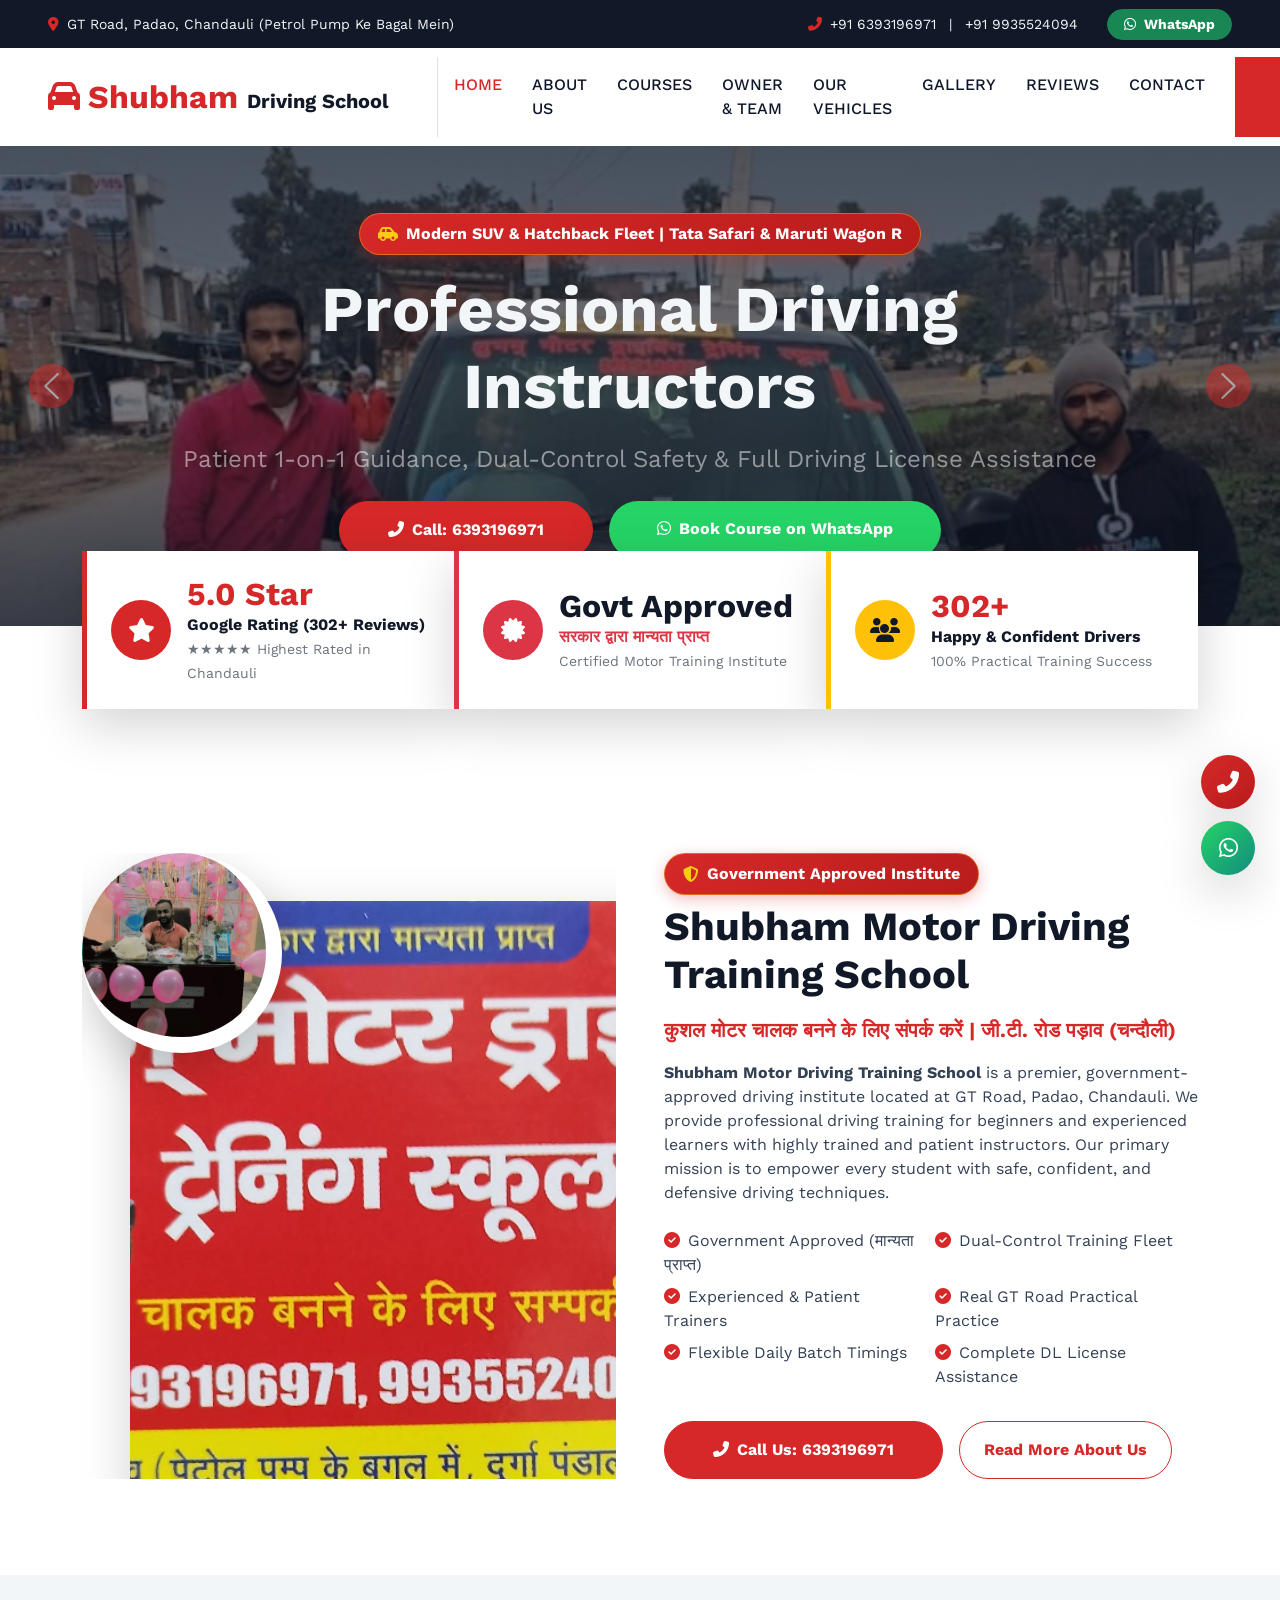
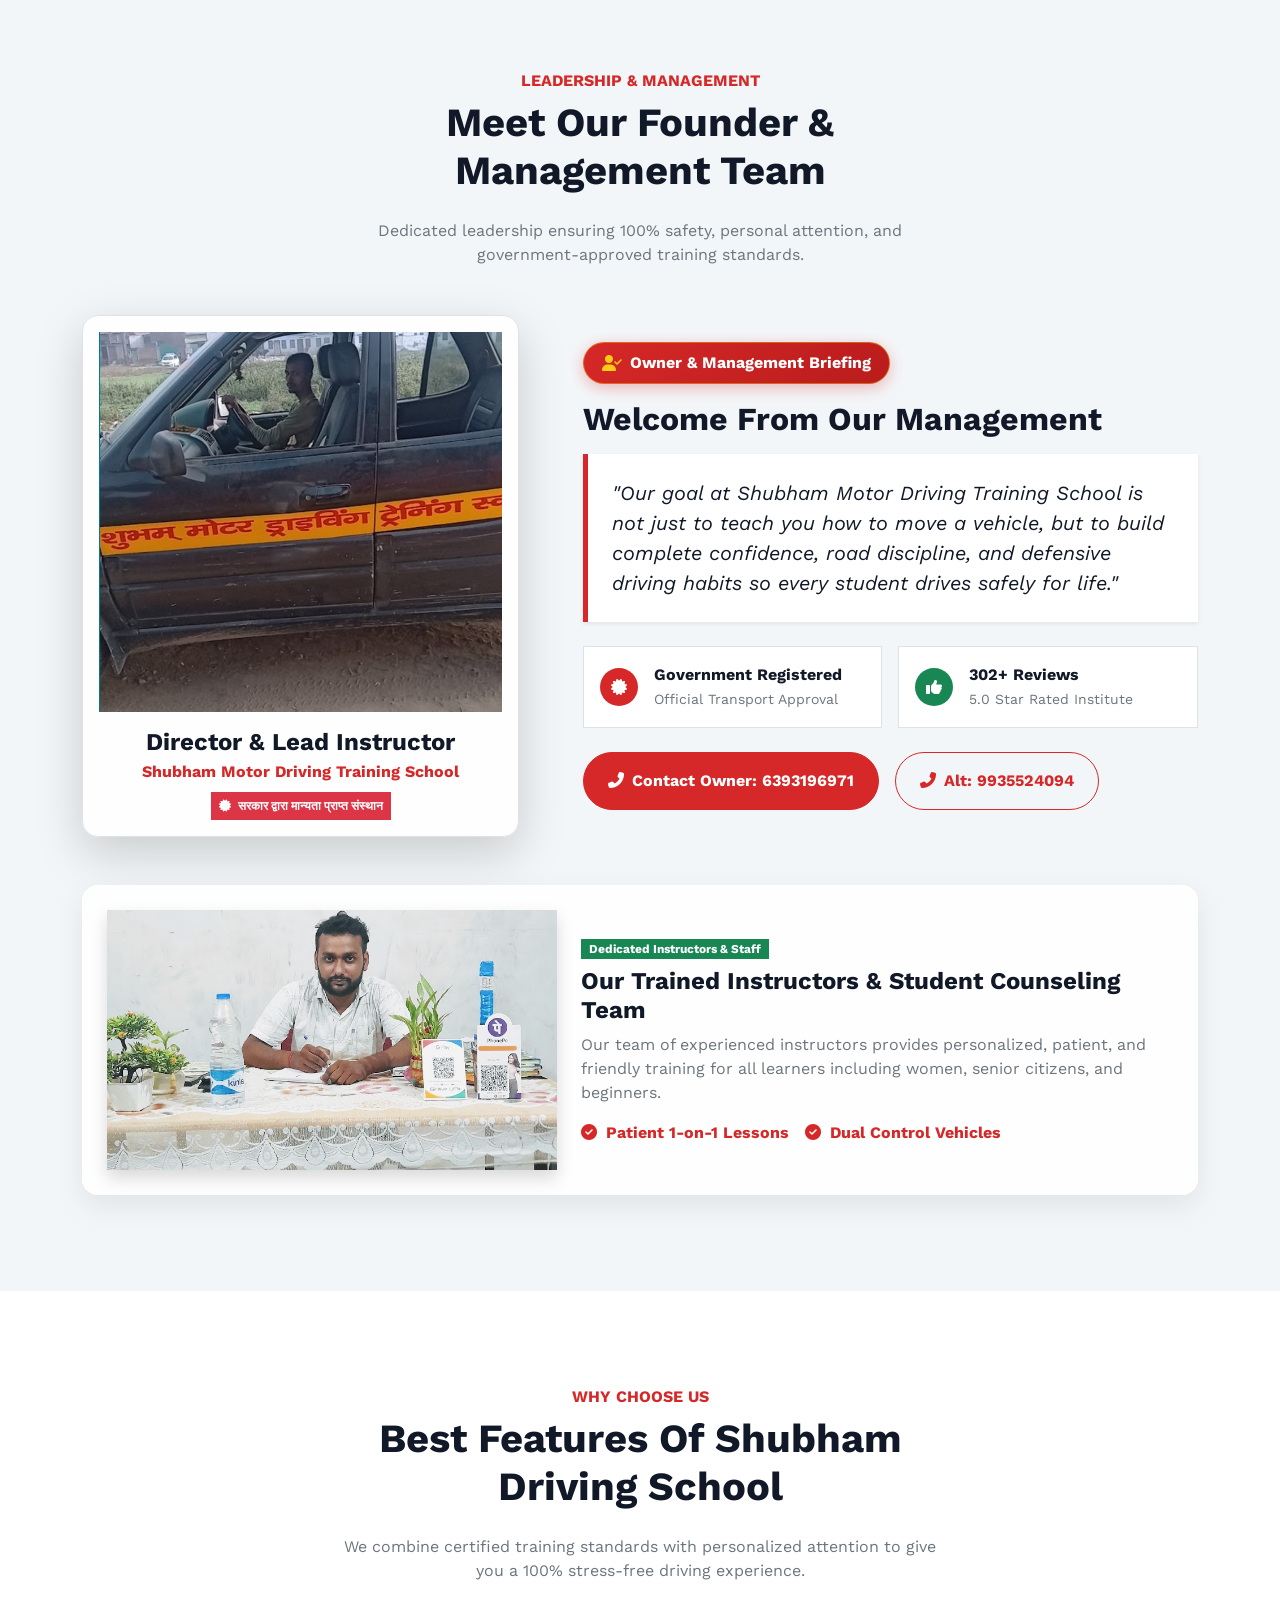
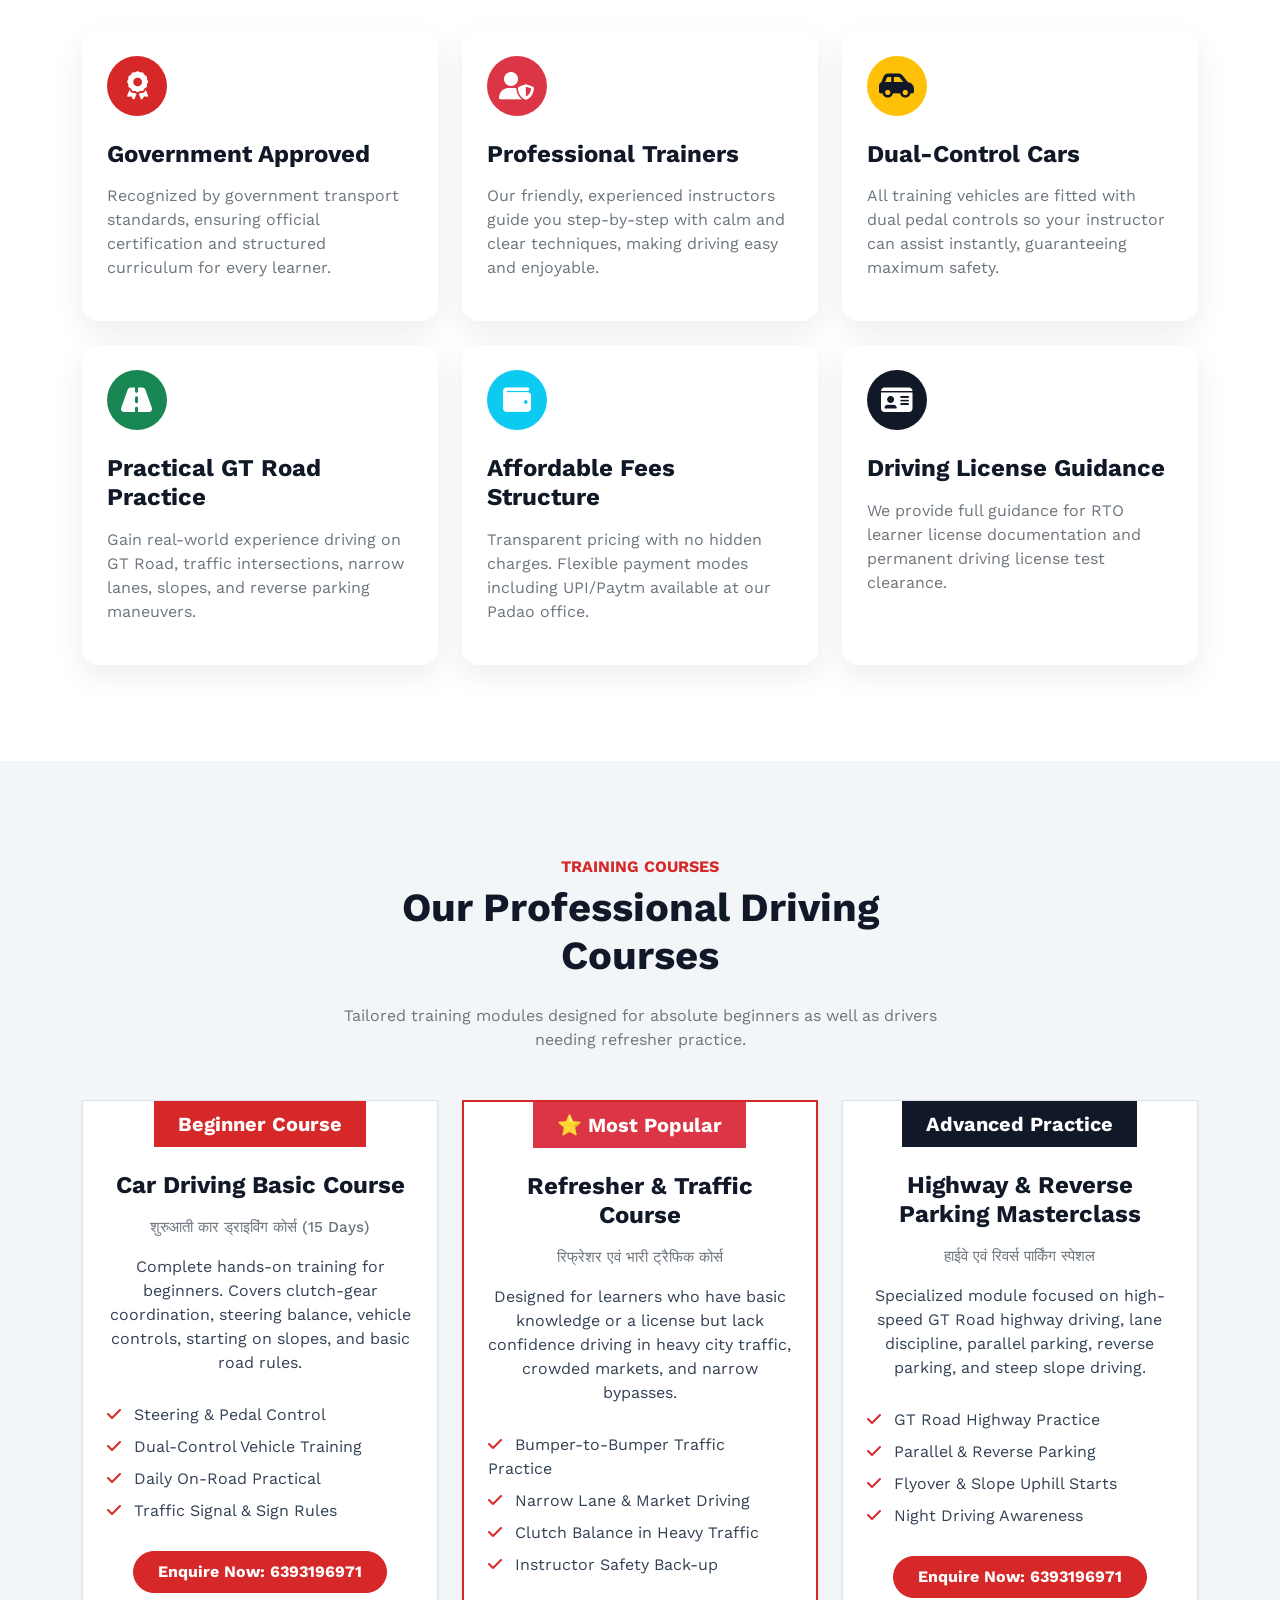
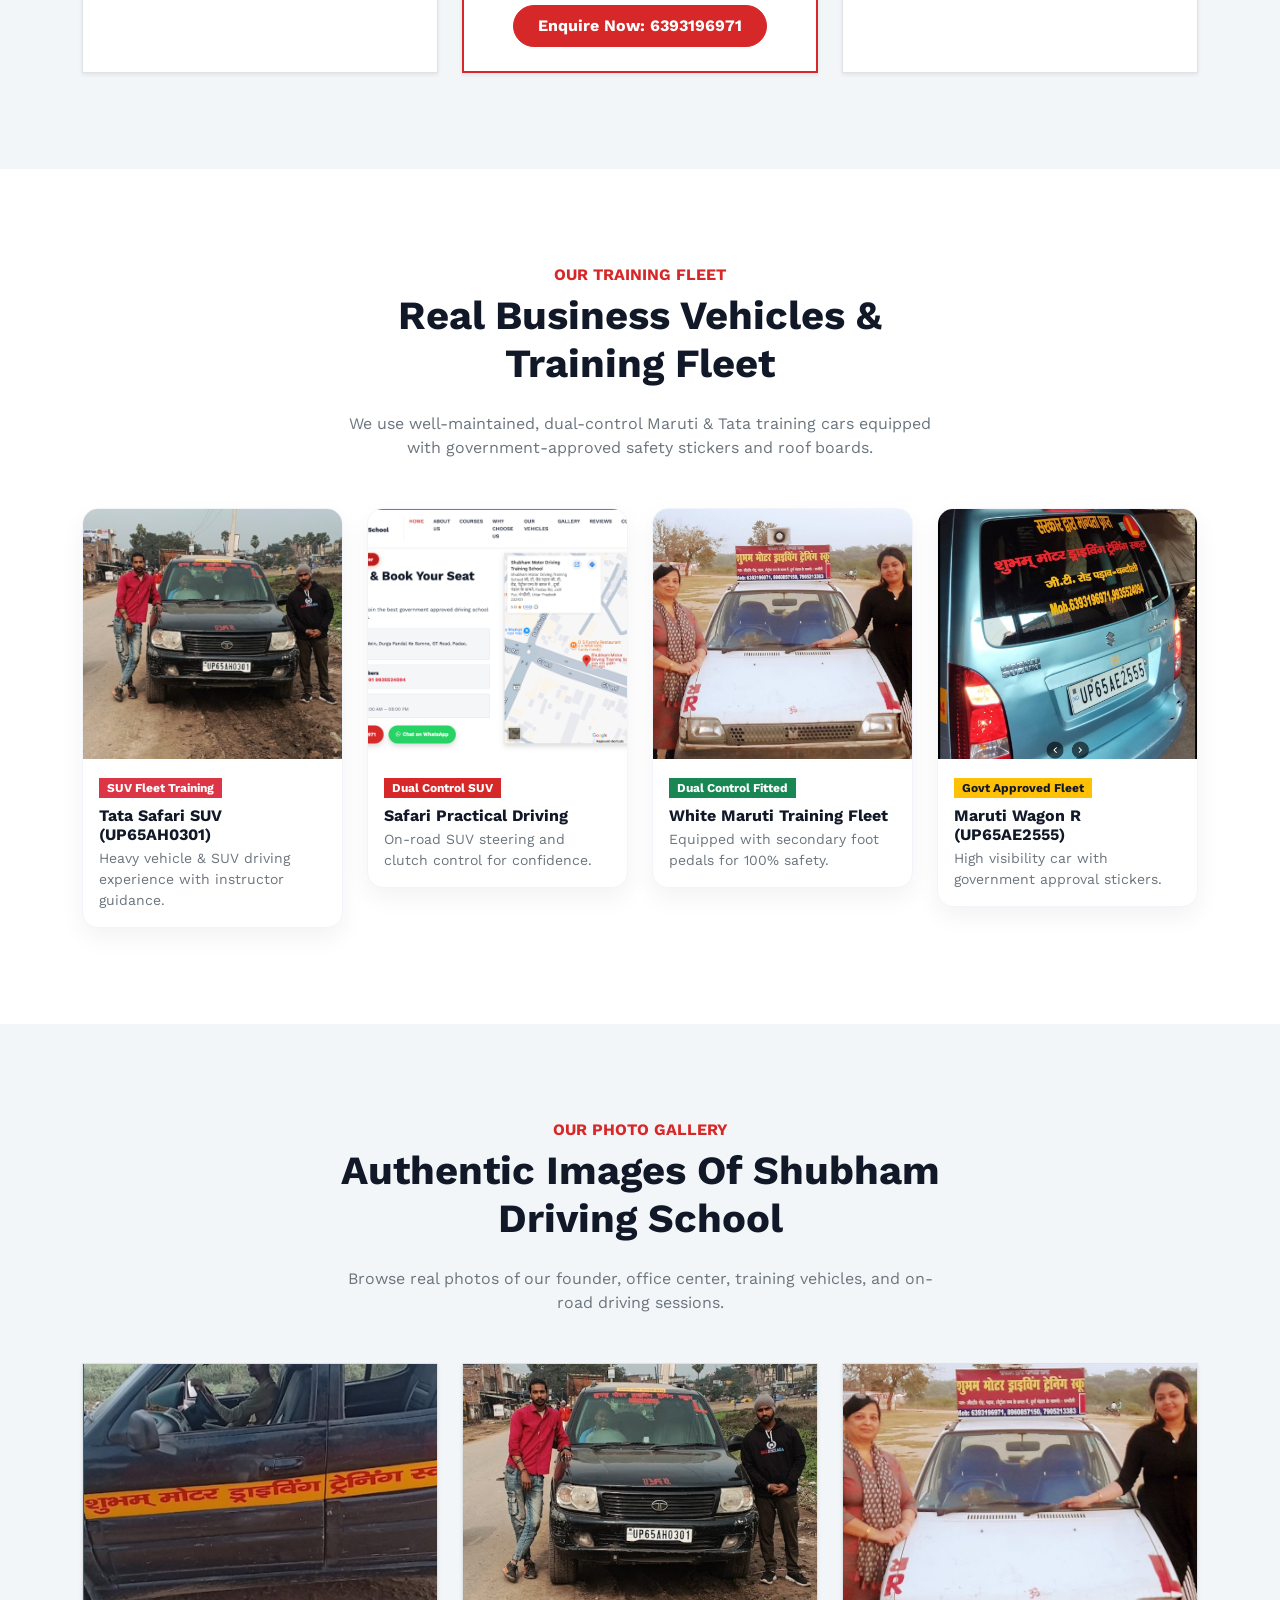
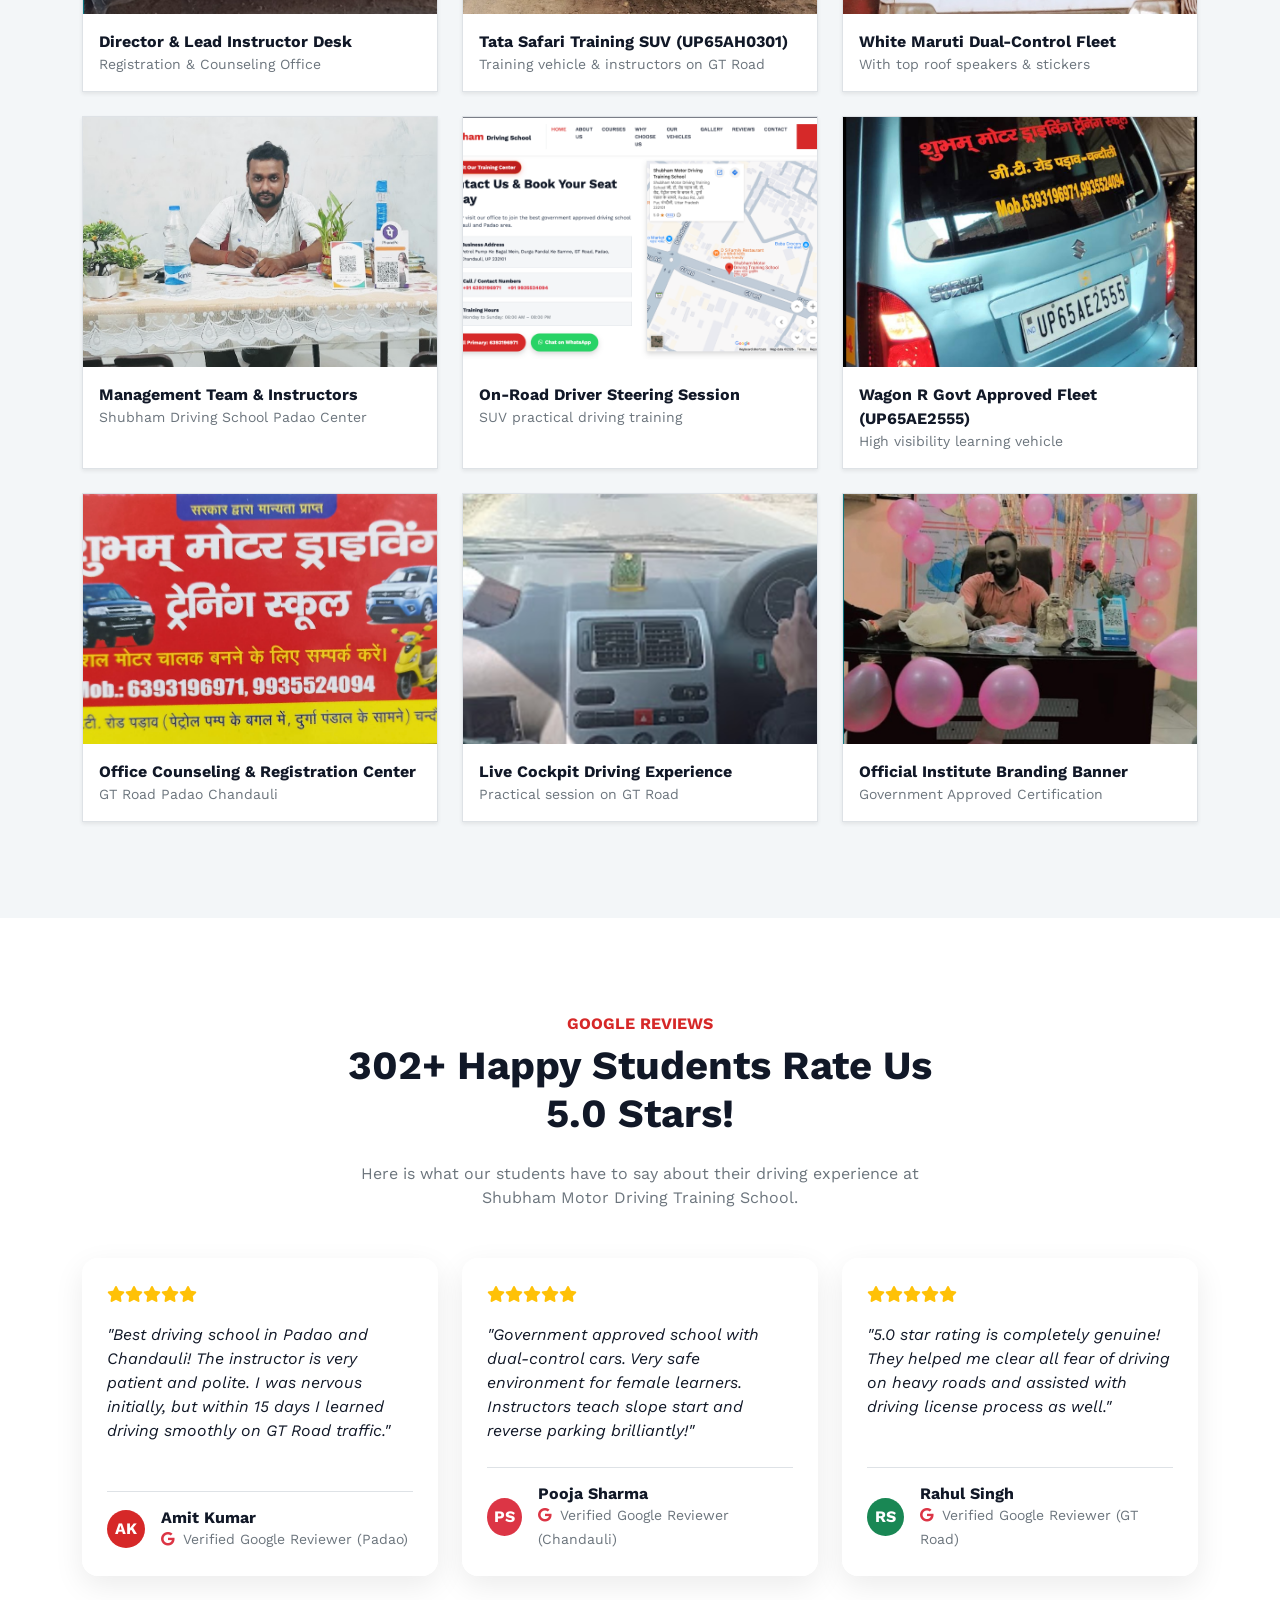
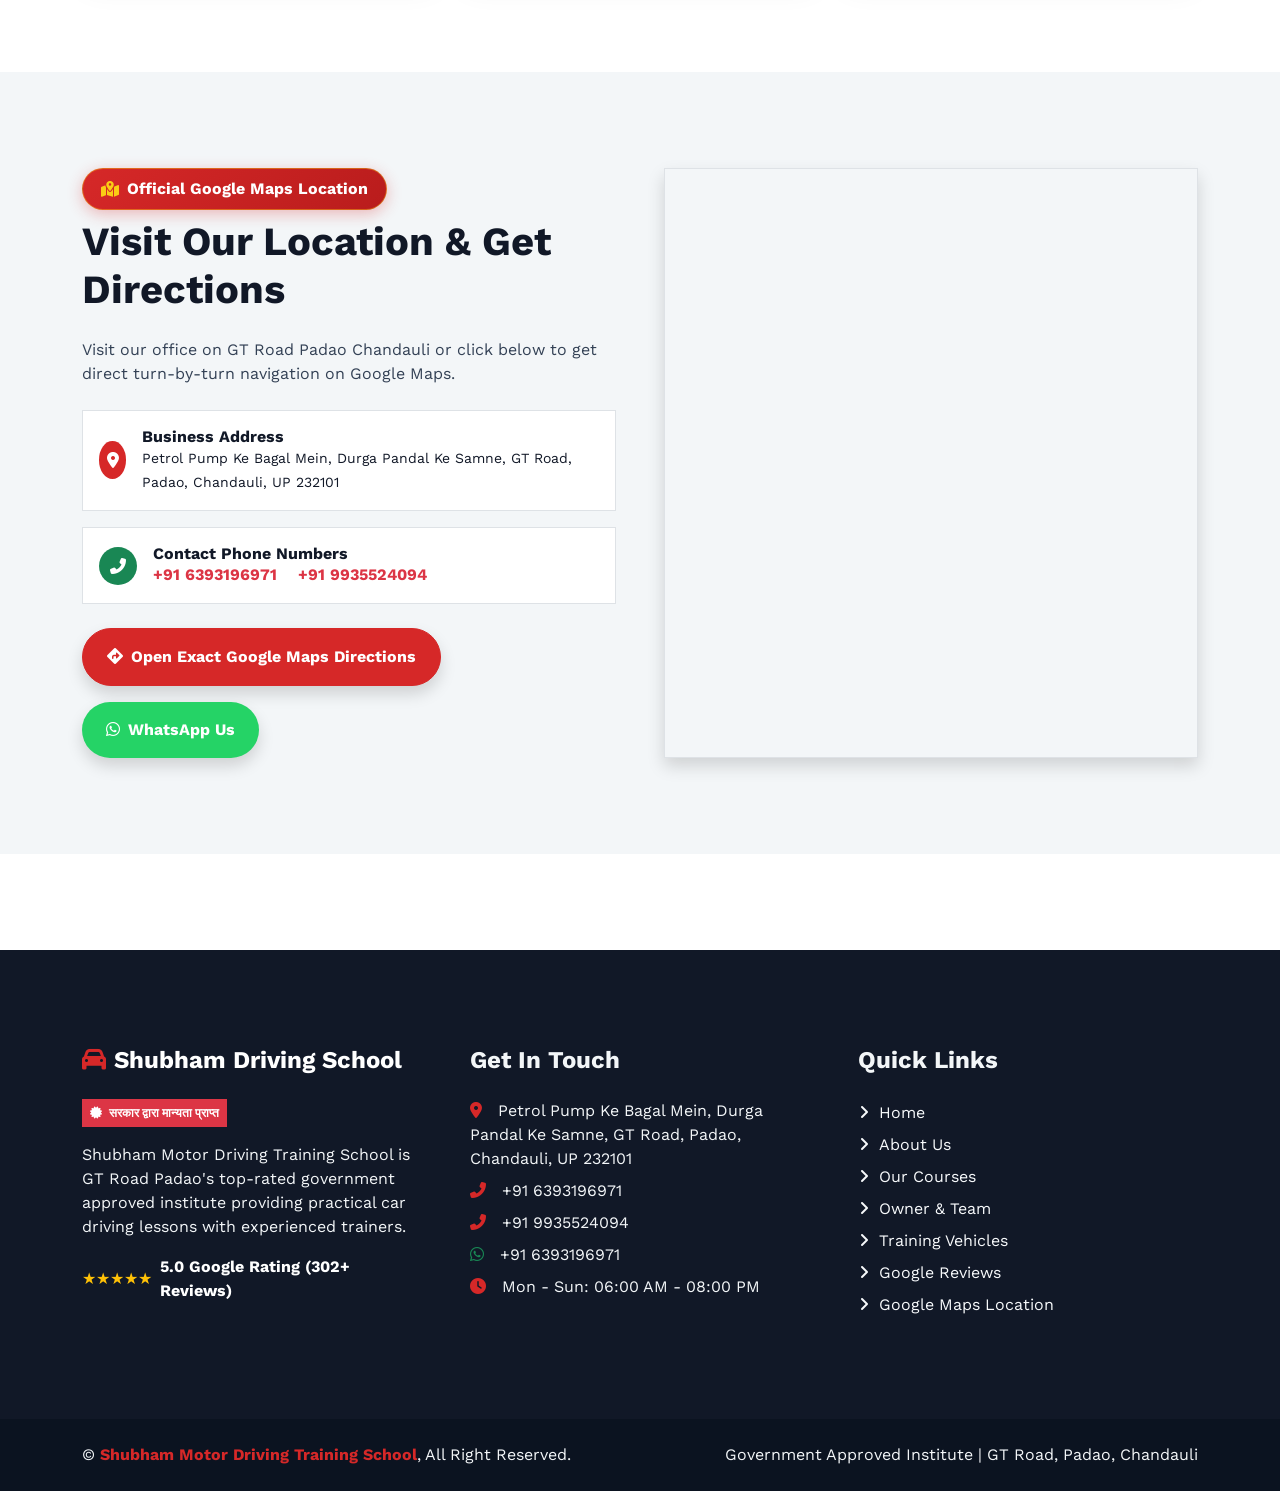
<file: index.html>
<!DOCTYPE html>
<html lang="en">

<head>
    <meta charset="utf-8">
    <title>Shubham Motor Driving Training School | Government Approved Driving School | Chandauli</title>
    <meta content="width=device-width, initial-scale=1.0" name="viewport">
    <meta content="Driving School Chandauli, Car Driving Training, Driving Classes, Motor Training School, Driving Institute, Driving Lessons, GT Road Driving School, Padao Driving School" name="keywords">
    <meta content="Learn professional driving from Shubham Motor Driving Training School in Chandauli. Government approved institute offering practical driving lessons with experienced instructors." name="description">

    <!-- Favicon -->
    <link href="img/favicon.ico" rel="icon">

    <!-- Google Web Fonts -->
    <link rel="preconnect" href="https://fonts.googleapis.com">
    <link rel="preconnect" href="https://fonts.gstatic.com" crossorigin>
    <link href="https://fonts.googleapis.com/css2?family=Work+Sans:wght@400;500;600;700;800&display=swap" rel="stylesheet"> 

    <!-- Icon Font Stylesheet -->
    <link href="https://cdnjs.cloudflare.com/ajax/libs/font-awesome/6.4.0/css/all.min.css" rel="stylesheet">
    <link href="https://cdn.jsdelivr.net/npm/bootstrap-icons@1.10.5/font/bootstrap-icons.css" rel="stylesheet">

    <!-- Libraries Stylesheet -->
    <link href="lib/animate/animate.min.css" rel="stylesheet">
    <link href="lib/owlcarousel/assets/owl.carousel.min.css" rel="stylesheet">

    <!-- Customized Bootstrap Stylesheet -->
    <link href="css/bootstrap.min.css" rel="stylesheet">

    <!-- Template Stylesheet -->
    <link href="css/style.css" rel="stylesheet">
</head>

<body>
    <!-- Spinner Start -->
    <div id="spinner" class="show bg-white position-fixed translate-middle w-100 vh-100 top-50 start-50 d-flex align-items-center justify-content-center">
        <div class="spinner-grow text-primary" role="status"></div>
    </div>
    <!-- Spinner End -->


    <!-- Topbar Start -->
    <div class="container-fluid bg-dark text-light p-0">
        <div class="row gx-0 d-none d-lg-flex">
            <div class="col-lg-7 px-5 text-start">
                <div class="h-100 d-inline-flex align-items-center me-4">
                    <small class="fa fa-map-marker-alt text-primary me-2"></small>
                    <small>GT Road, Padao, Chandauli (Petrol Pump Ke Bagal Mein)</small>
                </div>
                <div class="h-100 d-inline-flex align-items-center me-4">
                    <small class="far fa-clock text-primary me-2"></small>
                    <small>Mon - Sun: 06:00 AM - 08:00 PM</small>
                </div>
                <div class="h-100 d-inline-flex align-items-center">
                    <span class="badge bg-danger text-white rounded-pill px-2 py-1 fs-12 ms-2">
                        <i class="fa fa-award me-1"></i>सरकार द्वारा मान्यता प्राप्त
                    </span>
                </div>
            </div>
            <div class="col-lg-5 px-5 text-end">
                <div class="h-100 d-inline-flex align-items-center me-4">
                    <small class="fa fa-phone-alt text-primary me-2"></small>
                    <small>
                        <a href="tel:+916393196971" class="text-light me-2">+91 6393196971</a> | 
                        <a href="tel:+919935524094" class="text-light ms-2">+91 9935524094</a>
                    </small>
                </div>
                <div class="h-100 d-inline-flex align-items-center">
                    <a class="btn btn-sm btn-success rounded-pill px-3 py-1 text-white fw-bold" href="https://wa.me/916393196971?text=Hello%20Shubham%20Motor%20Driving%20School%2C%20I%20want%20information%20about%20driving%20courses" target="_blank">
                        <i class="fab fa-whatsapp me-1"></i> WhatsApp
                    </a>
                </div>
            </div>
        </div>
    </div>
    <!-- Topbar End -->


    <!-- Navbar Start -->
    <nav class="navbar navbar-expand-lg bg-white navbar-light sticky-top p-0 shadow-sm">
        <a href="index.html" class="navbar-brand d-flex align-items-center border-end px-4 px-lg-5">
            <h2 class="m-0 text-primary fw-bold">
                <i class="fa fa-car text-primary me-2"></i>Shubham <span class="text-dark fs-5 d-none d-sm-inline">Driving School</span>
            </h2>
        </a>
        <button type="button" class="navbar-toggler me-4" data-bs-toggle="collapse" data-bs-target="#navbarCollapse">
            <span class="navbar-toggler-icon"></span>
        </button>
        <div class="collapse navbar-collapse" id="navbarCollapse">
            <div class="navbar-nav ms-auto p-4 p-lg-0">
                <a href="index.html" class="nav-item nav-link active">Home</a>
                <a href="about.html" class="nav-item nav-link">About Us</a>
                <a href="courses.html" class="nav-item nav-link">Courses</a>
                <a href="#owner" class="nav-item nav-link">Owner & Team</a>
                <a href="#fleet" class="nav-item nav-link">Our Vehicles</a>
                <a href="#gallery" class="nav-item nav-link">Gallery</a>
                <a href="testimonial.html" class="nav-item nav-link">Reviews</a>
                <a href="contact.html" class="nav-item nav-link">Contact</a>
            </div>
            <a href="tel:+916393196971" class="btn btn-primary py-4 px-lg-5 d-none d-lg-block fw-bold fs-6">
                <i class="fa fa-phone-alt me-2"></i>Call: 6393196971
            </a>
        </div>
    </nav>
    <!-- Navbar End -->


    <!-- Carousel Start (2-Second Speed Autoplay) -->
    <div class="container-fluid p-0 wow fadeIn" data-wow-delay="0.1s">
        <div id="header-carousel" class="carousel slide" data-bs-ride="carousel" data-bs-interval="2000" data-bs-pause="false">
            <div class="carousel-inner">
                <!-- Slide 1 -->
                <div class="carousel-item active" data-bs-interval="2000">
                    <img class="w-100" src="img/business/hero-training-car.jpg" alt="Shubham Motor Driving School Training Car">
                    <div class="carousel-caption d-flex align-items-center">
                        <div class="container">
                            <div class="row justify-content-center">
                                <div class="col-lg-10 text-center">
                                    <div class="govt-badge mb-3 animated slideInDown">
                                        <i class="fa fa-certificate"></i> Government Approved Institute | सरकार द्वारा मान्यता प्राप्त
                                    </div>
                                    <h1 class="display-3 text-light mb-3 animated slideInDown fw-bold">
                                        Shubham Motor Driving Training School
                                    </h1>
                                    <p class="fs-4 text-white-50 mb-4 animated slideInDown">
                                        Learn Professional Driving with Confidence & Safety on GT Road, Padao, Chandauli
                                    </p>

                                    <!-- Rating Badge -->
                                    <div class="mb-4 animated slideInUp">
                                        <span class="rating-badge">
                                            <span class="stars"><i class="fa fa-star"></i><i class="fa fa-star"></i><i class="fa fa-star"></i><i class="fa fa-star"></i><i class="fa fa-star"></i></span>
                                            <strong class="ms-1">5.0 Rating</strong>
                                            <span class="text-muted ms-1">(302+ Google Reviews & Happy Students)</span>
                                        </span>
                                    </div>

                                    <div class="d-flex justify-content-center flex-wrap gap-3 animated slideInUp">
                                        <a href="tel:+916393196971" class="btn btn-primary py-3 px-5 rounded-pill fw-bold shadow-lg">
                                            <i class="fa fa-phone-alt me-2"></i>Call Now: 6393196971
                                        </a>
                                        <a href="https://wa.me/916393196971?text=Hello%20Shubham%20Motor%20Driving%20School%2C%20I%20want%20information%20about%20driving%20courses" target="_blank" class="btn btn-whatsapp py-3 px-5 rounded-pill fw-bold shadow-lg">
                                            <i class="fab fa-whatsapp me-2"></i>WhatsApp Chat
                                        </a>
                                        <a href="https://www.google.com/maps/dir//''/data=!4m7!4m6!1m1!4e2!1m2!1m1!1s0x398e31bcfa79143b:0x7832112aa88641b2!3e0" target="_blank" class="btn btn-accent py-3 px-4 rounded-pill fw-bold shadow-lg">
                                            <i class="fa fa-directions me-2"></i>Get Directions
                                        </a>
                                    </div>
                                </div>
                            </div>
                        </div>
                    </div>
                </div>

                <!-- Slide 2 -->
                <div class="carousel-item" data-bs-interval="2000">
                    <img class="w-100" src="img/business/vehicle-tata-safari-front.jpg" alt="Tata Safari Training SUV Fleet">
                    <div class="carousel-caption d-flex align-items-center">
                        <div class="container">
                            <div class="row justify-content-center">
                                <div class="col-lg-10 text-center">
                                    <div class="govt-badge mb-3 animated slideInDown">
                                        <i class="fa fa-car-side"></i> Modern SUV & Hatchback Fleet | Tata Safari & Maruti Wagon R
                                    </div>
                                    <h1 class="display-3 text-light mb-3 animated slideInDown fw-bold">
                                        Professional Driving Instructors
                                    </h1>
                                    <p class="fs-4 text-white-50 mb-4 animated slideInDown">
                                        Patient 1-on-1 Guidance, Dual-Control Safety & Full Driving License Assistance
                                    </p>
                                    <div class="d-flex justify-content-center flex-wrap gap-3 animated slideInUp">
                                        <a href="tel:+916393196971" class="btn btn-primary py-3 px-5 rounded-pill fw-bold shadow-lg">
                                            <i class="fa fa-phone-alt me-2"></i>Call: 6393196971
                                        </a>
                                        <a href="https://wa.me/916393196971?text=Hello%20Shubham%20Motor%20Driving%20School%2C%20I%20want%20to%20join%20driving%20classes" target="_blank" class="btn btn-whatsapp py-3 px-5 rounded-pill fw-bold shadow-lg">
                                            <i class="fab fa-whatsapp me-2"></i>Book Course on WhatsApp
                                        </a>
                                    </div>
                                </div>
                            </div>
                        </div>
                    </div>
                </div>

                <!-- Slide 3 -->
                <div class="carousel-item" data-bs-interval="2000">
                    <img class="w-100" src="img/business/practical-driving-dashboard.png" alt="Practical Driving Training on GT Road">

                    <div class="carousel-caption d-flex align-items-center">
                        <div class="container">
                            <div class="row justify-content-center">
                                <div class="col-lg-10 text-center">
                                    <div class="govt-badge mb-3 animated slideInDown">
                                        <i class="fa fa-shield-alt"></i> Dual-Control Training Vehicles | 100% Learner Safety
                                    </div>
                                    <h1 class="display-3 text-light mb-3 animated slideInDown fw-bold">
                                        Master Real GT Road & Traffic Driving
                                    </h1>
                                    <p class="fs-4 text-white-50 mb-4 animated slideInDown">
                                        Experienced Instructors, Flexible Timings, Highway Practice & Reverse Parking Mastery
                                    </p>
                                    <div class="d-flex justify-content-center flex-wrap gap-3 animated slideInUp">
                                        <a href="appointment.html" class="btn btn-primary py-3 px-5 rounded-pill fw-bold shadow-lg">
                                            <i class="fa fa-edit me-2"></i>Register For Course
                                        </a>
                                        <a href="tel:+919935524094" class="btn btn-light py-3 px-5 rounded-pill fw-bold text-dark shadow-lg">
                                            <i class="fa fa-phone-alt me-2"></i>Call: 9935524094
                                        </a>
                                    </div>
                                </div>
                            </div>
                        </div>
                    </div>
                </div>
            </div>
            <button class="carousel-control-prev" type="button" data-bs-target="#header-carousel" data-bs-slide="prev">
                <span class="carousel-control-prev-icon" aria-hidden="true"></span>
                <span class="visually-hidden">Previous</span>
            </button>
            <button class="carousel-control-next" type="button" data-bs-target="#header-carousel" data-bs-slide="next">
                <span class="carousel-control-next-icon" aria-hidden="true"></span>
                <span class="visually-hidden">Next</span>
            </button>
        </div>
    </div>
    <!-- Carousel End -->


    <!-- Facts / Counters Start -->
    <div class="container-fluid facts py-5 pt-lg-0">
        <div class="container">
            <div class="row gx-0">
                <div class="col-lg-4 wow fadeIn" data-wow-delay="0.1s">
                    <div class="bg-white shadow-lg d-flex align-items-center h-100 p-4 border-start border-5 border-primary rounded-start">
                        <div class="btn-square bg-primary rounded-circle me-3 flex-shrink-0" style="width: 60px; height: 60px;">
                            <i class="fa fa-star text-white fs-4"></i>
                        </div>
                        <div>
                            <h2 class="text-primary mb-0 fw-bold">5.0 Star</h2>
                            <p class="mb-0 fw-bold text-dark">Google Rating (302+ Reviews)</p>
                            <small class="text-muted">★★★★★ Highest Rated in Chandauli</small>
                        </div>
                    </div>
                </div>
                <div class="col-lg-4 wow fadeIn" data-wow-delay="0.3s">
                    <div class="bg-white shadow-lg d-flex align-items-center h-100 p-4 border-start border-5 border-danger">
                        <div class="btn-square bg-danger rounded-circle me-3 flex-shrink-0" style="width: 60px; height: 60px;">
                            <i class="fa fa-certificate text-white fs-4"></i>
                        </div>
                        <div>
                            <h2 class="text-dark mb-0 fw-bold">Govt Approved</h2>
                            <p class="mb-0 fw-bold text-danger">सरकार द्वारा मान्यता प्राप्त</p>
                            <small class="text-muted">Certified Motor Training Institute</small>
                        </div>
                    </div>
                </div>
                <div class="col-lg-4 wow fadeIn" data-wow-delay="0.5s">
                    <div class="bg-white shadow-lg d-flex align-items-center h-100 p-4 border-start border-5 border-warning rounded-end">
                        <div class="btn-square bg-warning rounded-circle me-3 flex-shrink-0" style="width: 60px; height: 60px;">
                            <i class="fa fa-users text-dark fs-4"></i>
                        </div>
                        <div>
                            <h2 class="text-primary mb-0 fw-bold">302+</h2>
                            <p class="mb-0 fw-bold text-dark">Happy & Confident Drivers</p>
                            <small class="text-muted">100% Practical Training Success</small>
                        </div>
                    </div>
                </div>
            </div>
        </div>
    </div>
    <!-- Facts End -->


    <!-- About Start -->
    <div class="container-xxl py-6" id="about">
        <div class="container">
            <div class="row g-5">
                <div class="col-lg-6 wow fadeInUp" data-wow-delay="0.1s">
                    <div class="position-relative overflow-hidden ps-5 pt-5 h-100" style="min-height: 400px;">
                        <img class="position-absolute w-100 h-100 rounded-3 shadow-lg" src="img/business/office-reception.png" alt="Shubham Motor Driving Training School Office Reception" style="object-fit: cover;">
                        <img class="position-absolute top-0 start-0 bg-white pe-3 pb-3 rounded-circle shadow-lg" src="img/business/business-card-banner.jpg" alt="Official Banner" style="width: 200px; height: 200px; object-fit: cover;">
                    </div>
                </div>
                <div class="col-lg-6 wow fadeInUp" data-wow-delay="0.5s">
                    <div class="h-100">
                        <div class="govt-badge mb-2">
                            <i class="fa fa-shield-alt"></i> Government Approved Institute
                        </div>
                        <h1 class="display-6 mb-3 fw-bold">Shubham Motor Driving Training School</h1>
                        <p class="hindi-subtitle text-primary fw-bold mb-3 fs-5">
                            कुशल मोटर चालक बनने के लिए संपर्क करें | जी.टी. रोड पड़ाव (चन्दौली)
                        </p>
                        <p class="mb-4">
                            <strong>Shubham Motor Driving Training School</strong> is a premier, government-approved driving institute located at GT Road, Padao, Chandauli. We provide professional driving training for beginners and experienced learners with highly trained and patient instructors. Our primary mission is to empower every student with safe, confident, and defensive driving techniques.
                        </p>
                        
                        <div class="row g-2 mb-4 pb-2">
                            <div class="col-sm-6">
                                <i class="fa fa-check-circle text-primary me-2"></i>Government Approved (मान्यता प्राप्त)
                            </div>
                            <div class="col-sm-6">
                                <i class="fa fa-check-circle text-primary me-2"></i>Dual-Control Training Fleet
                            </div>
                            <div class="col-sm-6">
                                <i class="fa fa-check-circle text-primary me-2"></i>Experienced & Patient Trainers
                            </div>
                            <div class="col-sm-6">
                                <i class="fa fa-check-circle text-primary me-2"></i>Real GT Road Practical Practice
                            </div>
                            <div class="col-sm-6">
                                <i class="fa fa-check-circle text-primary me-2"></i>Flexible Daily Batch Timings
                            </div>
                            <div class="col-sm-6">
                                <i class="fa fa-check-circle text-primary me-2"></i>Complete DL License Assistance
                            </div>
                        </div>

                        <div class="d-flex align-items-center flex-wrap gap-3">
                            <a class="btn btn-primary py-3 px-5 rounded-pill fw-bold" href="tel:+916393196971">
                                <i class="fa fa-phone-alt me-2"></i>Call Us: 6393196971
                            </a>
                            <a class="btn btn-outline-primary py-3 px-4 rounded-pill fw-bold" href="about.html">
                                Read More About Us
                            </a>
                        </div>
                    </div>
                </div>
            </div>
        </div>
    </div>
    <!-- About End -->


    <!-- Meet The Owner & Founder Section Start -->
    <div class="container-xxl py-6 bg-light" id="owner">
        <div class="container">
            <div class="text-center mx-auto mb-5 wow fadeInUp" data-wow-delay="0.1s" style="max-width: 600px;">
                <h6 class="text-primary text-uppercase mb-2 fw-bold">Leadership & Management</h6>
                <h1 class="display-6 mb-4 fw-bold">Meet Our Founder & Management Team</h1>
                <p class="text-muted">Dedicated leadership ensuring 100% safety, personal attention, and government-approved training standards.</p>
            </div>
            
            <div class="row g-5 align-items-center">
                <!-- Owner Desk Photo & Card -->
                <div class="col-lg-5 wow fadeInUp" data-wow-delay="0.1s">
                    <div class="glass-card p-3 text-center shadow-lg border">
                        <img src="img/business/owner-desk.jpg" alt="Owner & Director at Office Desk" class="img-fluid rounded-3 mb-3" style="width: 100%; max-height: 380px; object-fit: cover;">
                        <h4 class="fw-bold text-dark mb-1">Director & Lead Instructor</h4>
                        <p class="text-primary fw-bold mb-2">Shubham Motor Driving Training School</p>
                        <span class="badge bg-danger p-2"><i class="fa fa-certificate me-1"></i> सरकार द्वारा मान्यता प्राप्त संस्थान</span>
                    </div>
                </div>

                <!-- Owner Message & Details -->
                <div class="col-lg-7 wow fadeInUp" data-wow-delay="0.3s">
                    <div class="ps-lg-3">
                        <div class="govt-badge mb-3">
                            <i class="fa fa-user-check"></i> Owner & Management Briefing
                        </div>
                        <h2 class="fw-bold text-dark mb-3">Welcome From Our Management</h2>
                        <blockquote class="blockquote p-4 bg-white rounded-3 border-start border-5 border-primary shadow-sm mb-4">
                            <p class="fst-italic text-dark mb-0 fs-5">
                                "Our goal at Shubham Motor Driving Training School is not just to teach you how to move a vehicle, but to build complete confidence, road discipline, and defensive driving habits so every student drives safely for life."
                            </p>
                        </blockquote>

                        <div class="row g-3 mb-4">
                            <div class="col-sm-6">
                                <div class="p-3 bg-white rounded border d-flex align-items-center">
                                    <div class="btn-square bg-primary text-white rounded-circle me-3"><i class="fa fa-certificate"></i></div>
                                    <div>
                                        <strong class="text-dark d-block">Government Registered</strong>
                                        <small class="text-muted">Official Transport Approval</small>
                                    </div>
                                </div>
                            </div>
                            <div class="col-sm-6">
                                <div class="p-3 bg-white rounded border d-flex align-items-center">
                                    <div class="btn-square bg-success text-white rounded-circle me-3"><i class="fa fa-thumbs-up"></i></div>
                                    <div>
                                        <strong class="text-dark d-block">302+ Reviews</strong>
                                        <small class="text-muted">5.0 Star Rated Institute</small>
                                    </div>
                                </div>
                            </div>
                        </div>

                        <div class="d-flex align-items-center gap-3 flex-wrap">
                            <a href="tel:+916393196971" class="btn btn-primary py-3 px-4 rounded-pill fw-bold">
                                <i class="fa fa-phone-alt me-2"></i>Contact Owner: 6393196971
                            </a>
                            <a href="tel:+919935524094" class="btn btn-outline-primary py-3 px-4 rounded-pill fw-bold">
                                <i class="fa fa-phone-alt me-2"></i>Alt: 9935524094
                            </a>
                        </div>
                    </div>
                </div>
            </div>

            <!-- Team & Office Celebration Photo -->
            <div class="row mt-5">
                <div class="col-12 wow fadeInUp" data-wow-delay="0.4s">
                    <div class="glass-card p-4 d-flex flex-column flex-md-row align-items-center gap-4">
                        <img src="img/business/owner-team.png" alt="Director with Team & Students" class="rounded-3 shadow" style="width: 100%; max-width: 450px; height: 260px; object-fit: cover;">
                        <div>
                            <span class="badge bg-success mb-2">Dedicated Instructors & Staff</span>
                            <h4 class="fw-bold text-dark">Our Trained Instructors & Student Counseling Team</h4>
                            <p class="text-muted mb-3">Our team of experienced instructors provides personalized, patient, and friendly training for all learners including women, senior citizens, and beginners.</p>
                            <div class="d-flex gap-3">
                                <span class="fw-bold text-primary"><i class="fa fa-check-circle me-1"></i> Patient 1-on-1 Lessons</span>
                                <span class="fw-bold text-primary"><i class="fa fa-check-circle me-1"></i> Dual Control Vehicles</span>
                            </div>
                        </div>
                    </div>
                </div>
            </div>
        </div>
    </div>
    <!-- Meet The Owner Section End -->


    <!-- Why Choose Us / Features Start -->
    <div class="container-xxl py-6" id="features">
        <div class="container">
            <div class="text-center mx-auto mb-5 wow fadeInUp" data-wow-delay="0.1s" style="max-width: 600px;">
                <h6 class="text-primary text-uppercase mb-2 fw-bold">Why Choose Us</h6>
                <h1 class="display-6 mb-4 fw-bold">Best Features Of Shubham Driving School</h1>
                <p class="text-muted">We combine certified training standards with personalized attention to give you a 100% stress-free driving experience.</p>
            </div>
            <div class="row g-4">
                <div class="col-lg-4 col-md-6 wow fadeInUp" data-wow-delay="0.1s">
                    <div class="glass-card p-4 h-100">
                        <div class="btn-square bg-primary text-white rounded-circle mb-4" style="width: 60px; height: 60px;">
                            <i class="fa fa-award fs-3"></i>
                        </div>
                        <h4 class="mb-3 fw-bold">Government Approved</h4>
                        <p class="text-muted">Recognized by government transport standards, ensuring official certification and structured curriculum for every learner.</p>
                    </div>
                </div>
                <div class="col-lg-4 col-md-6 wow fadeInUp" data-wow-delay="0.3s">
                    <div class="glass-card p-4 h-100">
                        <div class="btn-square bg-danger text-white rounded-circle mb-4" style="width: 60px; height: 60px;">
                            <i class="fa fa-user-shield fs-3"></i>
                        </div>
                        <h4 class="mb-3 fw-bold">Professional Trainers</h4>
                        <p class="text-muted">Our friendly, experienced instructors guide you step-by-step with calm and clear techniques, making driving easy and enjoyable.</p>
                    </div>
                </div>
                <div class="col-lg-4 col-md-6 wow fadeInUp" data-wow-delay="0.5s">
                    <div class="glass-card p-4 h-100">
                        <div class="btn-square bg-warning text-dark rounded-circle mb-4" style="width: 60px; height: 60px;">
                            <i class="fa fa-car-side fs-3"></i>
                        </div>
                        <h4 class="mb-3 fw-bold">Dual-Control Cars</h4>
                        <p class="text-muted">All training vehicles are fitted with dual pedal controls so your instructor can assist instantly, guaranteeing maximum safety.</p>
                    </div>
                </div>
                <div class="col-lg-4 col-md-6 wow fadeInUp" data-wow-delay="0.1s">
                    <div class="glass-card p-4 h-100">
                        <div class="btn-square bg-success text-white rounded-circle mb-4" style="width: 60px; height: 60px;">
                            <i class="fa fa-road fs-3"></i>
                        </div>
                        <h4 class="mb-3 fw-bold">Practical GT Road Practice</h4>
                        <p class="text-muted">Gain real-world experience driving on GT Road, traffic intersections, narrow lanes, slopes, and reverse parking maneuvers.</p>
                    </div>
                </div>
                <div class="col-lg-4 col-md-6 wow fadeInUp" data-wow-delay="0.3s">
                    <div class="glass-card p-4 h-100">
                        <div class="btn-square bg-info text-white rounded-circle mb-4" style="width: 60px; height: 60px;">
                            <i class="fa fa-wallet fs-3"></i>
                        </div>
                        <h4 class="mb-3 fw-bold">Affordable Fees Structure</h4>
                        <p class="text-muted">Transparent pricing with no hidden charges. Flexible payment modes including UPI/Paytm available at our Padao office.</p>
                    </div>
                </div>
                <div class="col-lg-4 col-md-6 wow fadeInUp" data-wow-delay="0.5s">
                    <div class="glass-card p-4 h-100">
                        <div class="btn-square bg-dark text-white rounded-circle mb-4" style="width: 60px; height: 60px;">
                            <i class="fa fa-id-card fs-3"></i>
                        </div>
                        <h4 class="mb-3 fw-bold">Driving License Guidance</h4>
                        <p class="text-muted">We provide full guidance for RTO learner license documentation and permanent driving license test clearance.</p>
                    </div>
                </div>
            </div>
        </div>
    </div>
    <!-- Features End -->


    <!-- Driving Courses Start -->
    <div class="container-xxl py-6 bg-light" id="courses">
        <div class="container">
            <div class="text-center mx-auto mb-5 wow fadeInUp" data-wow-delay="0.1s" style="max-width: 600px;">
                <h6 class="text-primary text-uppercase mb-2 fw-bold">Training Courses</h6>
                <h1 class="display-6 mb-4 fw-bold">Our Professional Driving Courses</h1>
                <p class="text-muted">Tailored training modules designed for absolute beginners as well as drivers needing refresher practice.</p>
            </div>
            <div class="row g-4 justify-content-center">
                <!-- Course 1 -->
                <div class="col-lg-4 col-md-6 wow fadeInUp" data-wow-delay="0.1s">
                    <div class="courses-item d-flex flex-column bg-white rounded shadow-sm overflow-hidden h-100 border">
                        <div class="text-center p-4 pt-0">
                            <div class="d-inline-block bg-primary text-white fs-5 py-2 px-4 mb-4 rounded-bottom fw-bold">
                                Beginner Course
                            </div>
                            <h4 class="mb-3 fw-bold">Car Driving Basic Course</h4>
                            <p class="hindi-subtitle text-muted mb-3">शुरुआती कार ड्राइविंग कोर्स (15 Days)</p>
                            <p class="mb-4">Complete hands-on training for beginners. Covers clutch-gear coordination, steering balance, vehicle controls, starting on slopes, and basic road rules.</p>
                            <ul class="list-unstyled text-start mb-4">
                                <li class="py-1"><i class="fa fa-check text-primary me-2"></i> Steering & Pedal Control</li>
                                <li class="py-1"><i class="fa fa-check text-primary me-2"></i> Dual-Control Vehicle Training</li>
                                <li class="py-1"><i class="fa fa-check text-primary me-2"></i> Daily On-Road Practical</li>
                                <li class="py-1"><i class="fa fa-check text-primary me-2"></i> Traffic Signal & Sign Rules</li>
                            </ul>
                            <a class="btn btn-primary rounded-pill py-2 px-4 fw-bold" href="tel:+916393196971">
                                Enquire Now: 6393196971
                            </a>
                        </div>
                    </div>
                </div>

                <!-- Course 2 -->
                <div class="col-lg-4 col-md-6 wow fadeInUp" data-wow-delay="0.3s">
                    <div class="courses-item d-flex flex-column bg-white rounded shadow-sm overflow-hidden h-100 border border-primary border-2">
                        <div class="text-center p-4 pt-0">
                            <div class="d-inline-block bg-danger text-white fs-5 py-2 px-4 mb-4 rounded-bottom fw-bold">
                                ⭐ Most Popular
                            </div>
                            <h4 class="mb-3 fw-bold">Refresher & Traffic Course</h4>
                            <p class="hindi-subtitle text-muted mb-3">रिफ्रेशर एवं भारी ट्रैफिक कोर्स</p>
                            <p class="mb-4">Designed for learners who have basic knowledge or a license but lack confidence driving in heavy city traffic, crowded markets, and narrow bypasses.</p>
                            <ul class="list-unstyled text-start mb-4">
                                <li class="py-1"><i class="fa fa-check text-primary me-2"></i> Bumper-to-Bumper Traffic Practice</li>
                                <li class="py-1"><i class="fa fa-check text-primary me-2"></i> Narrow Lane & Market Driving</li>
                                <li class="py-1"><i class="fa fa-check text-primary me-2"></i> Clutch Balance in Heavy Traffic</li>
                                <li class="py-1"><i class="fa fa-check text-primary me-2"></i> Instructor Safety Back-up</li>
                            </ul>
                            <a class="btn btn-primary rounded-pill py-2 px-4 fw-bold" href="tel:+916393196971">
                                Enquire Now: 6393196971
                            </a>
                        </div>
                    </div>
                </div>

                <!-- Course 3 -->
                <div class="col-lg-4 col-md-6 wow fadeInUp" data-wow-delay="0.5s">
                    <div class="courses-item d-flex flex-column bg-white rounded shadow-sm overflow-hidden h-100 border">
                        <div class="text-center p-4 pt-0">
                            <div class="d-inline-block bg-dark text-white fs-5 py-2 px-4 mb-4 rounded-bottom fw-bold">
                                Advanced Practice
                            </div>
                            <h4 class="mb-3 fw-bold">Highway & Reverse Parking Masterclass</h4>
                            <p class="hindi-subtitle text-muted mb-3">हाईवे एवं रिवर्स पार्किंग स्पेशल</p>
                            <p class="mb-4">Specialized module focused on high-speed GT Road highway driving, lane discipline, parallel parking, reverse parking, and steep slope driving.</p>
                            <ul class="list-unstyled text-start mb-4">
                                <li class="py-1"><i class="fa fa-check text-primary me-2"></i> GT Road Highway Practice</li>
                                <li class="py-1"><i class="fa fa-check text-primary me-2"></i> Parallel & Reverse Parking</li>
                                <li class="py-1"><i class="fa fa-check text-primary me-2"></i> Flyover & Slope Uphill Starts</li>
                                <li class="py-1"><i class="fa fa-check text-primary me-2"></i> Night Driving Awareness</li>
                            </ul>
                            <a class="btn btn-primary rounded-pill py-2 px-4 fw-bold" href="tel:+916393196971">
                                Enquire Now: 6393196971
                            </a>
                        </div>
                    </div>
                </div>
            </div>
        </div>
    </div>
    <!-- Driving Courses End -->


    <!-- Our Vehicles / Fleet Showcase Start -->
    <div class="container-xxl py-6" id="fleet">
        <div class="container">
            <div class="text-center mx-auto mb-5 wow fadeInUp" data-wow-delay="0.1s" style="max-width: 600px;">
                <h6 class="text-primary text-uppercase mb-2 fw-bold">Our Training Fleet</h6>
                <h1 class="display-6 mb-4 fw-bold">Real Business Vehicles & Training Fleet</h1>
                <p class="text-muted">We use well-maintained, dual-control Maruti & Tata training cars equipped with government-approved safety stickers and roof boards.</p>
            </div>
            <div class="row g-4">
                <!-- Vehicle 1: Tata Safari SUV -->
                <div class="col-lg-3 col-md-6 wow fadeInUp" data-wow-delay="0.1s">
                    <div class="vehicle-card">
                        <img src="img/business/vehicle-tata-safari-front.jpg" alt="Tata Safari Training SUV UP65AH0301">
                        <div class="p-3">
                            <span class="badge bg-danger mb-2">SUV Fleet Training</span>
                            <h6 class="fw-bold mb-1">Tata Safari SUV (UP65AH0301)</h6>
                            <p class="text-muted small mb-0">Heavy vehicle & SUV driving experience with instructor guidance.</p>
                        </div>
                    </div>
                </div>

                <!-- Vehicle 2: Tata Safari Driver View -->
                <div class="col-lg-3 col-md-6 wow fadeInUp" data-wow-delay="0.2s">
                    <div class="vehicle-card">
                        <img src="img/business/vehicle-tata-safari-driver.png" alt="Tata Safari Driver Training Session">
                        <div class="p-3">
                            <span class="badge bg-primary mb-2">Dual Control SUV</span>
                            <h6 class="fw-bold mb-1">Safari Practical Driving</h6>
                            <p class="text-muted small mb-0">On-road SUV steering and clutch control for confidence.</p>
                        </div>
                    </div>
                </div>

                <!-- Vehicle 3: White Maruti Car -->
                <div class="col-lg-3 col-md-6 wow fadeInUp" data-wow-delay="0.3s">
                    <div class="vehicle-card">
                        <img src="img/business/hero-training-car.jpg" alt="White Maruti Dual-Control Training Car">
                        <div class="p-3">
                            <span class="badge bg-success mb-2">Dual Control Fitted</span>
                            <h6 class="fw-bold mb-1">White Maruti Training Fleet</h6>
                            <p class="text-muted small mb-0">Equipped with secondary foot pedals for 100% safety.</p>
                        </div>
                    </div>
                </div>

                <!-- Vehicle 4: Maruti Wagon R -->
                <div class="col-lg-3 col-md-6 wow fadeInUp" data-wow-delay="0.4s">
                    <div class="vehicle-card">
                        <img src="img/business/vehicle-rear-wagonr.jpg" alt="Maruti Wagon R Fleet UP65AE2555">
                        <div class="p-3">
                            <span class="badge bg-warning text-dark mb-2">Govt Approved Fleet</span>
                            <h6 class="fw-bold mb-1">Maruti Wagon R (UP65AE2555)</h6>
                            <p class="text-muted small mb-0">High visibility car with government approval stickers.</p>
                        </div>
                    </div>
                </div>
            </div>
        </div>
    </div>
    <!-- Our Vehicles End -->


    <!-- Photo Gallery Start (Expanded with all business photos) -->
    <div class="container-xxl py-6 bg-light" id="gallery">
        <div class="container">
            <div class="text-center mx-auto mb-5 wow fadeInUp" data-wow-delay="0.1s" style="max-width: 600px;">
                <h6 class="text-primary text-uppercase mb-2 fw-bold">Our Photo Gallery</h6>
                <h1 class="display-6 mb-4 fw-bold">Authentic Images Of Shubham Driving School</h1>
                <p class="text-muted">Browse real photos of our founder, office center, training vehicles, and on-road driving sessions.</p>
            </div>
            <div class="row g-4">
                <!-- Gallery 1: Owner Desk -->
                <div class="col-lg-4 col-md-6 wow fadeInUp" data-wow-delay="0.1s">
                    <div class="position-relative overflow-hidden rounded-3 shadow-sm border h-100 bg-white">
                        <img class="img-fluid w-100" src="img/business/owner-desk.jpg" alt="Director & Lead Instructor at Desk" style="height: 250px; object-fit: cover;">
                        <div class="p-3">
                            <strong class="text-dark">Director & Lead Instructor Desk</strong>
                            <div class="text-muted small">Registration & Counseling Office</div>
                        </div>
                    </div>
                </div>

                <!-- Gallery 2: Tata Safari SUV Front -->
                <div class="col-lg-4 col-md-6 wow fadeInUp" data-wow-delay="0.2s">
                    <div class="position-relative overflow-hidden rounded-3 shadow-sm border h-100 bg-white">
                        <img class="img-fluid w-100" src="img/business/vehicle-tata-safari-front.jpg" alt="Tata Safari Training SUV" style="height: 250px; object-fit: cover;">
                        <div class="p-3">
                            <strong class="text-dark">Tata Safari Training SUV (UP65AH0301)</strong>
                            <div class="text-muted small">Training vehicle & instructors on GT Road</div>
                        </div>
                    </div>
                </div>

                <!-- Gallery 3: White Maruti Training Fleet -->
                <div class="col-lg-4 col-md-6 wow fadeInUp" data-wow-delay="0.3s">
                    <div class="position-relative overflow-hidden rounded-3 shadow-sm border h-100 bg-white">
                        <img class="img-fluid w-100" src="img/business/hero-training-car.jpg" alt="Training Vehicle & Instructors" style="height: 250px; object-fit: cover;">
                        <div class="p-3">
                            <strong class="text-dark">White Maruti Dual-Control Fleet</strong>
                            <div class="text-muted small">With top roof speakers & stickers</div>
                        </div>
                    </div>
                </div>

                <!-- Gallery 4: Owner Team Celebration -->
                <div class="col-lg-4 col-md-6 wow fadeInUp" data-wow-delay="0.4s">
                    <div class="position-relative overflow-hidden rounded-3 shadow-sm border h-100 bg-white">
                        <img class="img-fluid w-100" src="img/business/owner-team.png" alt="Director with Team & Students" style="height: 250px; object-fit: cover;">
                        <div class="p-3">
                            <strong class="text-dark">Management Team & Instructors</strong>
                            <div class="text-muted small">Shubham Driving School Padao Center</div>
                        </div>
                    </div>
                </div>

                <!-- Gallery 5: Safari Driver Side -->
                <div class="col-lg-4 col-md-6 wow fadeInUp" data-wow-delay="0.5s">
                    <div class="position-relative overflow-hidden rounded-3 shadow-sm border h-100 bg-white">
                        <img class="img-fluid w-100" src="img/business/vehicle-tata-safari-driver.png" alt="Safari Driver Practice" style="height: 250px; object-fit: cover;">
                        <div class="p-3">
                            <strong class="text-dark">On-Road Driver Steering Session</strong>
                            <div class="text-muted small">SUV practical driving training</div>
                        </div>
                    </div>
                </div>

                <!-- Gallery 6: Wagon R Rear -->
                <div class="col-lg-4 col-md-6 wow fadeInUp" data-wow-delay="0.6s">
                    <div class="position-relative overflow-hidden rounded-3 shadow-sm border h-100 bg-white">
                        <img class="img-fluid w-100" src="img/business/vehicle-rear-wagonr.jpg" alt="Government Approved Sticker Wagon R" style="height: 250px; object-fit: cover;">
                        <div class="p-3">
                            <strong class="text-dark">Wagon R Govt Approved Fleet (UP65AE2555)</strong>
                            <div class="text-muted small">High visibility learning vehicle</div>
                        </div>
                    </div>
                </div>

                <!-- Gallery 7: Office Reception -->
                <div class="col-lg-4 col-md-6 wow fadeInUp" data-wow-delay="0.7s">
                    <div class="position-relative overflow-hidden rounded-3 shadow-sm border h-100 bg-white">
                        <img class="img-fluid w-100" src="img/business/office-reception.png" alt="Office & Registration Desk" style="height: 250px; object-fit: cover;">
                        <div class="p-3">
                            <strong class="text-dark">Office Counseling & Registration Center</strong>
                            <div class="text-muted small">GT Road Padao Chandauli</div>
                        </div>
                    </div>
                </div>

                <!-- Gallery 8: Cockpit View -->
                <div class="col-lg-4 col-md-6 wow fadeInUp" data-wow-delay="0.8s">
                    <div class="position-relative overflow-hidden rounded-3 shadow-sm border h-100 bg-white">
                        <img class="img-fluid w-100" src="img/business/practical-driving-dashboard.png" alt="Real GT Road Practical Session" style="height: 250px; object-fit: cover;">
                        <div class="p-3">
                            <strong class="text-dark">Live Cockpit Driving Experience</strong>
                            <div class="text-muted small">Practical session on GT Road</div>
                        </div>
                    </div>
                </div>

                <!-- Gallery 9: Banner Card -->
                <div class="col-lg-4 col-md-6 wow fadeInUp" data-wow-delay="0.9s">
                    <div class="position-relative overflow-hidden rounded-3 shadow-sm border h-100 bg-white">
                        <img class="img-fluid w-100" src="img/business/business-card-banner.jpg" alt="Official Business Banner" style="height: 250px; object-fit: cover;">
                        <div class="p-3">
                            <strong class="text-dark">Official Institute Branding Banner</strong>
                            <div class="text-muted small">Government Approved Certification</div>
                        </div>
                    </div>
                </div>
            </div>
        </div>
    </div>
    <!-- Photo Gallery End -->


    <!-- Testimonial / Google Reviews Start -->
    <div class="container-xxl py-6" id="reviews">
        <div class="container">
            <div class="text-center mx-auto mb-5 wow fadeInUp" data-wow-delay="0.1s" style="max-width: 600px;">
                <h6 class="text-primary text-uppercase mb-2 fw-bold">Google Reviews</h6>
                <h1 class="display-6 mb-4 fw-bold">302+ Happy Students Rate Us 5.0 Stars!</h1>
                <p class="text-muted">Here is what our students have to say about their driving experience at Shubham Motor Driving Training School.</p>
            </div>
            <div class="row g-4 justify-content-center">
                <!-- Review 1 -->
                <div class="col-lg-4 col-md-6 wow fadeInUp" data-wow-delay="0.1s">
                    <div class="glass-card p-4 h-100 d-flex flex-column justify-content-between">
                        <div>
                            <div class="stars text-warning mb-3">
                                <i class="fa fa-star"></i><i class="fa fa-star"></i><i class="fa fa-star"></i><i class="fa fa-star"></i><i class="fa fa-star"></i>
                            </div>
                            <p class="fst-italic text-dark mb-4">"Best driving school in Padao and Chandauli! The instructor is very patient and polite. I was nervous initially, but within 15 days I learned driving smoothly on GT Road traffic."</p>
                        </div>
                        <div class="d-flex align-items-center pt-3 border-top">
                            <div class="btn-square bg-primary text-white rounded-circle me-3 fw-bold">AK</div>
                            <div>
                                <h6 class="fw-bold mb-0">Amit Kumar</h6>
                                <small class="text-muted"><i class="fab fa-google text-danger me-1"></i> Verified Google Reviewer (Padao)</small>
                            </div>
                        </div>
                    </div>
                </div>

                <!-- Review 2 -->
                <div class="col-lg-4 col-md-6 wow fadeInUp" data-wow-delay="0.3s">
                    <div class="glass-card p-4 h-100 d-flex flex-column justify-content-between">
                        <div>
                            <div class="stars text-warning mb-3">
                                <i class="fa fa-star"></i><i class="fa fa-star"></i><i class="fa fa-star"></i><i class="fa fa-star"></i><i class="fa fa-star"></i>
                            </div>
                            <p class="fst-italic text-dark mb-4">"Government approved school with dual-control cars. Very safe environment for female learners. Instructors teach slope start and reverse parking brilliantly!"</p>
                        </div>
                        <div class="d-flex align-items-center pt-3 border-top">
                            <div class="btn-square bg-danger text-white rounded-circle me-3 fw-bold">PS</div>
                            <div>
                                <h6 class="fw-bold mb-0">Pooja Sharma</h6>
                                <small class="text-muted"><i class="fab fa-google text-danger me-1"></i> Verified Google Reviewer (Chandauli)</small>
                            </div>
                        </div>
                    </div>
                </div>

                <!-- Review 3 -->
                <div class="col-lg-4 col-md-6 wow fadeInUp" data-wow-delay="0.5s">
                    <div class="glass-card p-4 h-100 d-flex flex-column justify-content-between">
                        <div>
                            <div class="stars text-warning mb-3">
                                <i class="fa fa-star"></i><i class="fa fa-star"></i><i class="fa fa-star"></i><i class="fa fa-star"></i><i class="fa fa-star"></i>
                            </div>
                            <p class="fst-italic text-dark mb-4">"5.0 star rating is completely genuine! They helped me clear all fear of driving on heavy roads and assisted with driving license process as well."</p>
                        </div>
                        <div class="d-flex align-items-center pt-3 border-top">
                            <div class="btn-square bg-success text-white rounded-circle me-3 fw-bold">RS</div>
                            <div>
                                <h6 class="fw-bold mb-0">Rahul Singh</h6>
                                <small class="text-muted"><i class="fab fa-google text-danger me-1"></i> Verified Google Reviewer (GT Road)</small>
                            </div>
                        </div>
                    </div>
                </div>
            </div>
        </div>
    </div>
    <!-- Testimonial End -->


    <!-- Contact & Exact Google Map Start -->
    <div class="container-xxl py-6 bg-light" id="location">
        <div class="container">
            <div class="row g-5">
                <div class="col-lg-6 wow fadeInUp" data-wow-delay="0.1s">
                    <div class="govt-badge mb-2">
                        <i class="fa fa-map-marked-alt"></i> Official Google Maps Location
                    </div>
                    <h1 class="display-6 mb-4 fw-bold">Visit Our Location & Get Directions</h1>
                    <p class="mb-4">Visit our office on GT Road Padao Chandauli or click below to get direct turn-by-turn navigation on Google Maps.</p>

                    <div class="d-flex align-items-center mb-3 p-3 bg-white rounded border">
                        <div class="btn-square bg-primary text-white rounded-circle me-3">
                            <i class="fa fa-map-marker-alt"></i>
                        </div>
                        <div>
                            <h6 class="fw-bold mb-0">Business Address</h6>
                            <small class="text-dark fw-semibold">Petrol Pump Ke Bagal Mein, Durga Pandal Ke Samne, GT Road, Padao, Chandauli, UP 232101</small>
                        </div>
                    </div>

                    <div class="d-flex align-items-center mb-3 p-3 bg-white rounded border">
                        <div class="btn-square bg-success text-white rounded-circle me-3">
                            <i class="fa fa-phone-alt"></i>
                        </div>
                        <div>
                            <h6 class="fw-bold mb-0">Contact Phone Numbers</h6>
                            <a href="tel:+916393196971" class="text-danger fw-bold me-3">+91 6393196971</a>
                            <a href="tel:+919935524094" class="text-danger fw-bold">+91 9935524094</a>
                        </div>
                    </div>

                    <div class="d-flex gap-3 flex-wrap mt-4">
                        <a href="https://www.google.com/maps/dir//''/data=!4m7!4m6!1m1!4e2!1m2!1m1!1s0x398e31bcfa79143b:0x7832112aa88641b2!3e0" target="_blank" class="btn btn-primary py-3 px-4 rounded-pill fw-bold shadow">
                            <i class="fa fa-directions me-2"></i>Open Exact Google Maps Directions
                        </a>
                        <a href="https://wa.me/916393196971?text=Hello%20Shubham%20Motor%20Driving%20School%2C%20I%20want%20information%20about%20driving%20courses" target="_blank" class="btn btn-whatsapp py-3 px-4 rounded-pill fw-bold shadow">
                            <i class="fab fa-whatsapp me-2"></i>WhatsApp Us
                        </a>
                    </div>
                </div>

                <div class="col-lg-6 wow fadeInUp" data-wow-delay="0.5s">
                    <div class="position-relative h-100 rounded-3 overflow-hidden shadow border" style="min-height: 400px;">
                        <iframe class="w-100 h-100 border-0" 
                            src="https://www.google.com/maps/embed?pb=!1m18!1m12!1m3!1d3606.845474302619!2d83.0371452!3d25.3093214!2m3!1f0!2f0!3f0!3m2!1i1024!2i768!4f13.1!3m3!1m2!1s0x398e31bcfa79143b%3A0x7832112aa88641b2!2sShubham%20Motor%20Driving%20Training%20School!5e0!3m2!1sen!2sin!4v1700000000000!5m2!1sen!2sin"
                            allowfullscreen="" loading="lazy" referrerpolicy="no-referrer-when-downgrade">
                        </iframe>
                    </div>
                </div>
            </div>
        </div>
    </div>
    <!-- Contact End -->


    <!-- Footer Start -->
    <div class="container-fluid bg-dark text-light footer my-6 mb-0 py-6 wow fadeIn" data-wow-delay="0.1s">
        <div class="container">
            <div class="row g-5">
                <div class="col-lg-4 col-md-6">
                    <h4 class="text-white mb-4 fw-bold">
                        <i class="fa fa-car text-primary me-2"></i>Shubham Driving School
                    </h4>
                    <span class="badge bg-danger text-white mb-3 p-2">
                        <i class="fa fa-certificate me-1"></i> सरकार द्वारा मान्यता प्राप्त
                    </span>
                    <p class="text-light-50">Shubham Motor Driving Training School is GT Road Padao's top-rated government approved institute providing practical car driving lessons with experienced trainers.</p>
                    <div class="d-flex align-items-center gap-2">
                        <span class="text-warning">★★★★★</span>
                        <strong class="text-white">5.0 Google Rating (302+ Reviews)</strong>
                    </div>
                </div>

                <div class="col-lg-4 col-md-6">
                    <h4 class="text-light mb-4 fw-bold">Get In Touch</h4>
                    <p class="mb-2"><i class="fa fa-map-marker-alt text-primary me-3"></i>Petrol Pump Ke Bagal Mein, Durga Pandal Ke Samne, GT Road, Padao, Chandauli, UP 232101</p>
                    <p class="mb-2"><i class="fa fa-phone-alt text-primary me-3"></i>+91 6393196971</p>
                    <p class="mb-2"><i class="fa fa-phone-alt text-primary me-3"></i>+91 9935524094</p>
                    <p class="mb-2"><i class="fab fa-whatsapp text-success me-3"></i>+91 6393196971</p>
                    <p class="mb-2"><i class="fa fa-clock text-primary me-3"></i>Mon - Sun: 06:00 AM - 08:00 PM</p>
                </div>

                <div class="col-lg-4 col-md-6">
                    <h4 class="text-light mb-4 fw-bold">Quick Links</h4>
                    <a class="btn btn-link" href="index.html">Home</a>
                    <a class="btn btn-link" href="about.html">About Us</a>
                    <a class="btn btn-link" href="courses.html">Our Courses</a>
                    <a class="btn btn-link" href="#owner">Owner & Team</a>
                    <a class="btn btn-link" href="#fleet">Training Vehicles</a>
                    <a class="btn btn-link" href="testimonial.html">Google Reviews</a>
                    <a class="btn btn-link" href="https://www.google.com/maps/dir//''/data=!4m7!4m6!1m1!4e2!1m2!1m1!1s0x398e31bcfa79143b:0x7832112aa88641b2!3e0" target="_blank">Google Maps Location</a>
                </div>
            </div>
        </div>
    </div>
    <!-- Footer End -->


    <!-- Copyright Start -->
    <div class="container-fluid copyright text-light py-4 wow fadeIn" data-wow-delay="0.1s">
        <div class="container">
            <div class="row align-items-center">
                <div class="col-md-6 text-center text-md-start mb-3 mb-md-0">
                    &copy; <a href="index.html" class="fw-bold">Shubham Motor Driving Training School</a>, All Right Reserved.
                </div>
                <div class="col-md-6 text-center text-md-end">
                    Government Approved Institute | GT Road, Padao, Chandauli
                </div>
            </div>
        </div>
    </div>
    <!-- Copyright End -->


    <!-- Floating Quick Contact Buttons -->
    <div class="floating-actions d-flex flex-column">
        <a href="tel:+916393196971" class="float-btn float-call shadow-lg" title="Call Us Now">
            <i class="fa fa-phone-alt"></i>
        </a>
        <a href="https://wa.me/916393196971?text=Hello%20Shubham%20Motor%20Driving%20School%2C%20I%20want%20information%20about%20driving%20courses" target="_blank" class="float-btn float-wa shadow-lg" title="WhatsApp Chat">
            <i class="fab fa-whatsapp"></i>
        </a>
    </div>

    <!-- Back to Top Button -->
    <a href="#" class="btn btn-lg btn-primary btn-lg-square back-to-top"><i class="bi bi-arrow-up"></i></a>


    <!-- JavaScript Libraries -->
    <script src="https://code.jquery.com/jquery-3.4.1.min.js"></script>
    <script src="https://cdn.jsdelivr.net/npm/bootstrap@5.0.0/dist/js/bootstrap.bundle.min.js"></script>
    <script src="lib/wow/wow.min.js"></script>
    <script src="lib/easing/easing.min.js"></script>
    <script src="lib/waypoints/waypoints.min.js"></script>
    <script src="lib/owlcarousel/owl.carousel.min.js"></script>

    <!-- Template Javascript -->
    <script src="js/main.js"></script>

    <!-- Mobile Bottom Quick Action Bar -->
    <div class="mobile-bottom-bar">
        <a href="tel:+916393196971" class="nav-call">
            <i class="fa fa-phone-alt"></i> Call Now
        </a>
        <a href="https://wa.me/916393196971?text=Hello%20Shubham%20Motor%20Driving%20School%2C%20I%20want%20information%20about%20driving%20courses" target="_blank" class="nav-wa">
            <i class="fab fa-whatsapp"></i> WhatsApp
        </a>
        <a href="https://www.google.com/maps/dir//''/data=!4m7!4m6!1m1!4e2!1m2!1m1!1s0x398e31bcfa79143b:0x7832112aa88641b2!3e0" target="_blank" class="nav-map">
            <i class="fa fa-directions"></i> Directions
        </a>
    </div>

</body>

</html>
</file>
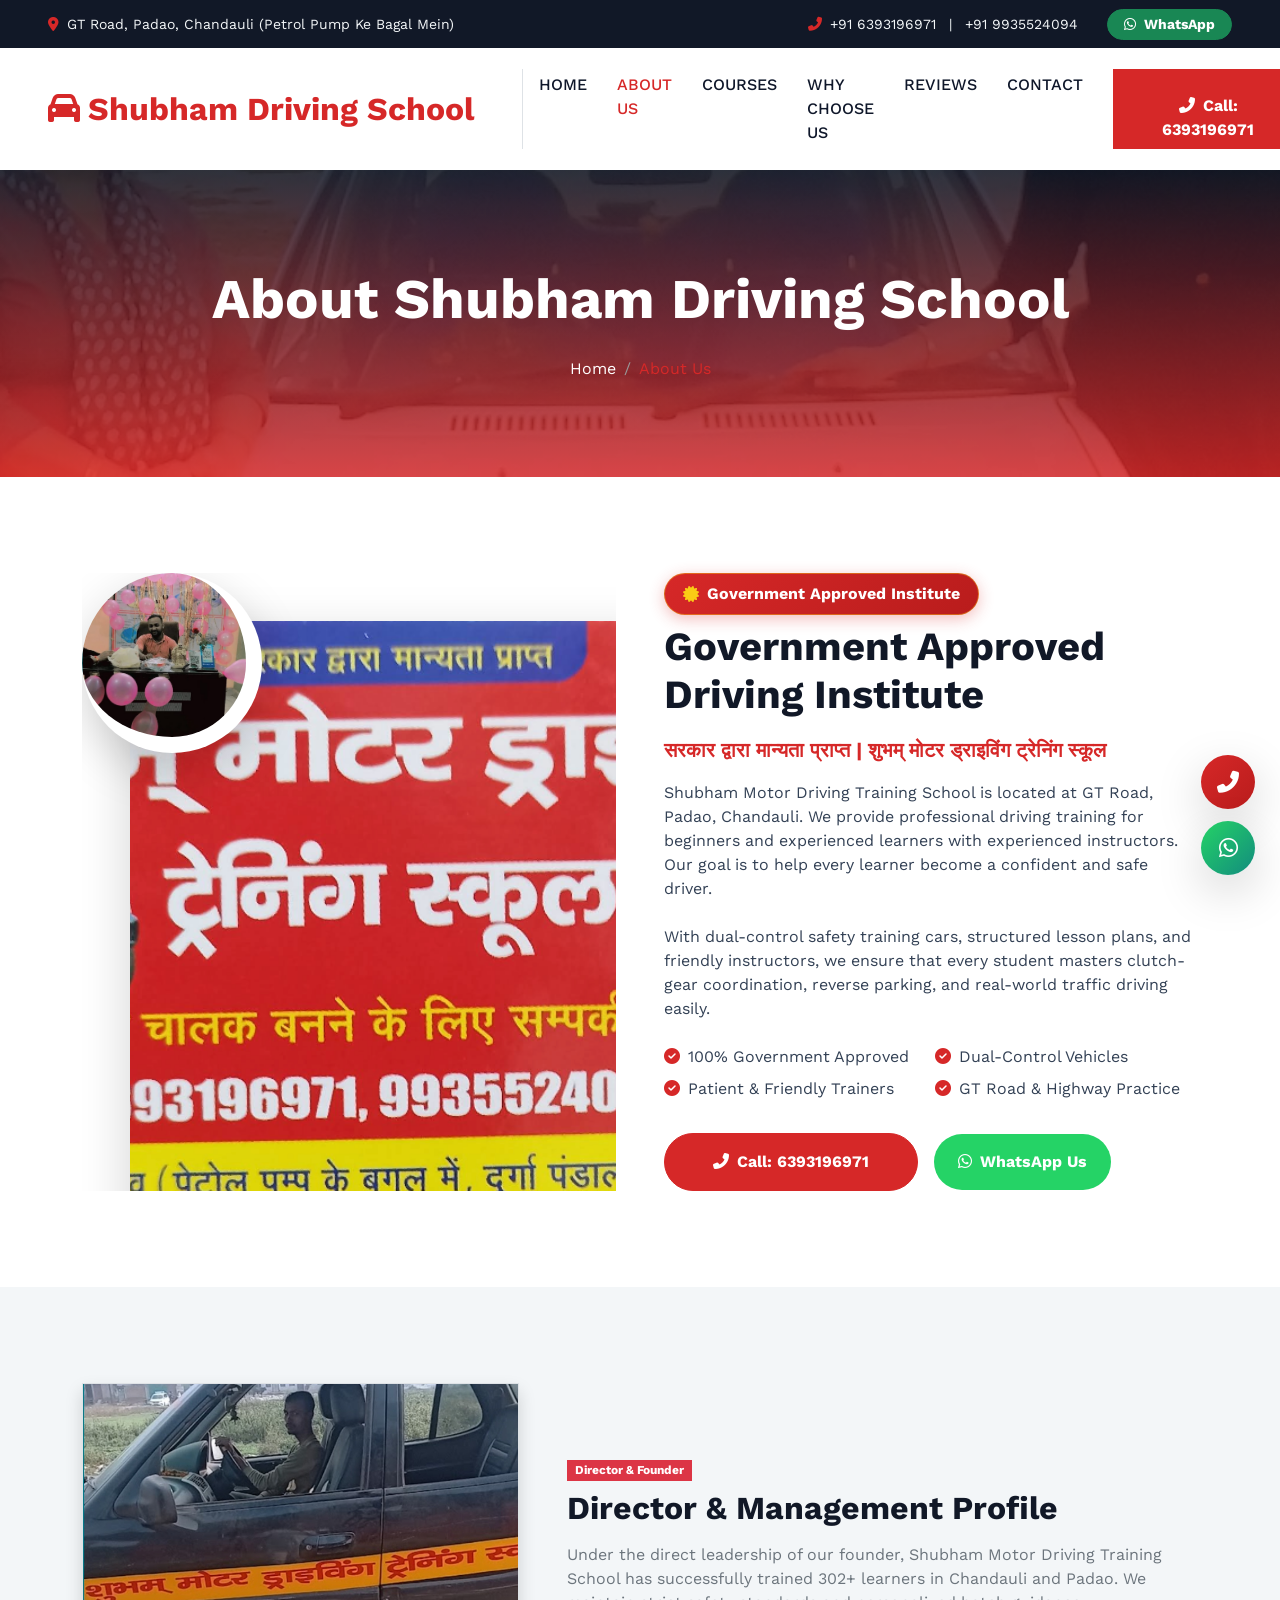
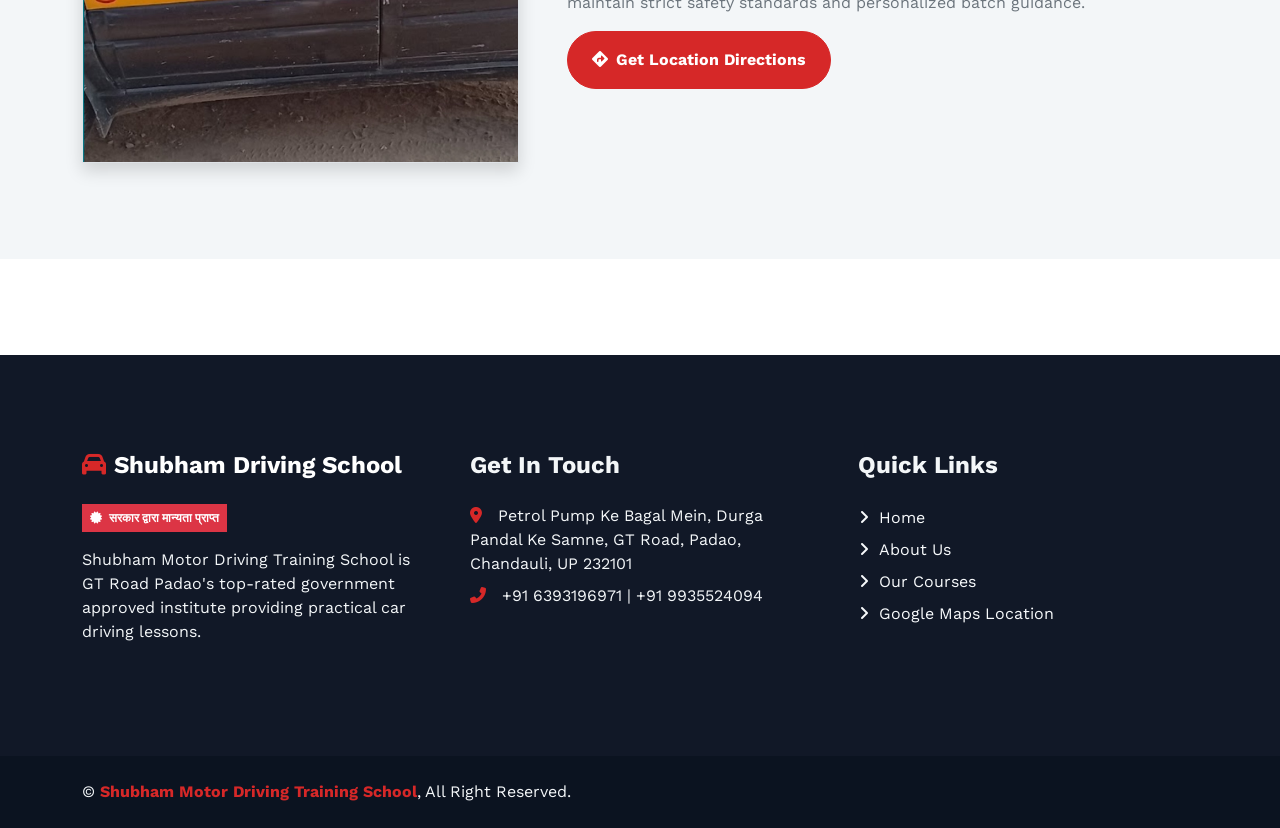
<file: about.html>
<!DOCTYPE html>
<html lang="en">

<head>
    <meta charset="utf-8">
    <title>About Us & Management | Shubham Motor Driving Training School | Chandauli</title>
    <meta content="width=device-width, initial-scale=1.0" name="viewport">
    <meta content="About Shubham Motor Driving Training School, Driving School Chandauli, Government Approved Driving School Padao" name="keywords">
    <meta content="Learn about Shubham Motor Driving Training School in Chandauli. Government approved driving institute with dual-control cars and expert instructors." name="description">

    <link href="img/favicon.ico" rel="icon">
    <link rel="preconnect" href="https://fonts.googleapis.com">
    <link rel="preconnect" href="https://fonts.gstatic.com" crossorigin>
    <link href="https://fonts.googleapis.com/css2?family=Work+Sans:wght@400;500;600;700;800&display=swap" rel="stylesheet"> 

    <link href="https://cdnjs.cloudflare.com/ajax/libs/font-awesome/6.4.0/css/all.min.css" rel="stylesheet">
    <link href="https://cdn.jsdelivr.net/npm/bootstrap-icons@1.10.5/font/bootstrap-icons.css" rel="stylesheet">
    <link href="lib/animate/animate.min.css" rel="stylesheet">
    <link href="lib/owlcarousel/assets/owl.carousel.min.css" rel="stylesheet">
    <link href="css/bootstrap.min.css" rel="stylesheet">
    <link href="css/style.css" rel="stylesheet">
</head>

<body>
    <!-- Spinner Start -->
    <div id="spinner" class="show bg-white position-fixed translate-middle w-100 vh-100 top-50 start-50 d-flex align-items-center justify-content-center">
        <div class="spinner-grow text-primary" role="status"></div>
    </div>

    <!-- Topbar Start -->
    <div class="container-fluid bg-dark text-light p-0">
        <div class="row gx-0 d-none d-lg-flex">
            <div class="col-lg-7 px-5 text-start">
                <div class="h-100 d-inline-flex align-items-center me-4">
                    <small class="fa fa-map-marker-alt text-primary me-2"></small>
                    <small>GT Road, Padao, Chandauli (Petrol Pump Ke Bagal Mein)</small>
                </div>
                <div class="h-100 d-inline-flex align-items-center">
                    <small class="far fa-clock text-primary me-2"></small>
                    <small>Mon - Sun: 06:00 AM - 08:00 PM</small>
                </div>
            </div>
            <div class="col-lg-5 px-5 text-end">
                <div class="h-100 d-inline-flex align-items-center me-4">
                    <small class="fa fa-phone-alt text-primary me-2"></small>
                    <small><a href="tel:+916393196971" class="text-light me-2">+91 6393196971</a> | <a href="tel:+919935524094" class="text-light ms-2">+91 9935524094</a></small>
                </div>
                <div class="h-100 d-inline-flex align-items-center">
                    <a class="btn btn-sm btn-success rounded-pill px-3 py-1 text-white fw-bold" href="https://wa.me/916393196971?text=Hello%20Shubham%20Motor%20Driving%20School" target="_blank">
                        <i class="fab fa-whatsapp me-1"></i> WhatsApp
                    </a>
                </div>
            </div>
        </div>
    </div>

    <!-- Navbar Start -->
    <nav class="navbar navbar-expand-lg bg-white navbar-light sticky-top p-0 shadow-sm">
        <a href="index.html" class="navbar-brand d-flex align-items-center border-end px-4 px-lg-5">
            <h2 class="m-0 text-primary fw-bold"><i class="fa fa-car text-primary me-2"></i>Shubham Driving School</h2>
        </a>
        <button type="button" class="navbar-toggler me-4" data-bs-toggle="collapse" data-bs-target="#navbarCollapse">
            <span class="navbar-toggler-icon"></span>
        </button>
        <div class="collapse navbar-collapse" id="navbarCollapse">
            <div class="navbar-nav ms-auto p-4 p-lg-0">
                <a href="index.html" class="nav-item nav-link">Home</a>
                <a href="about.html" class="nav-item nav-link active">About Us</a>
                <a href="courses.html" class="nav-item nav-link">Courses</a>
                <a href="feature.html" class="nav-item nav-link">Why Choose Us</a>
                <a href="testimonial.html" class="nav-item nav-link">Reviews</a>
                <a href="contact.html" class="nav-item nav-link">Contact</a>
            </div>
            <a href="tel:+916393196971" class="btn btn-primary py-4 px-lg-5 d-none d-lg-block fw-bold"><i class="fa fa-phone-alt me-2"></i>Call: 6393196971</a>
        </div>
    </nav>

    <!-- Page Header Start -->
    <div class="container-fluid page-header py-6 my-0 wow fadeIn" data-wow-delay="0.1s" style="background: linear-gradient(rgba(17, 24, 39, 0.85), rgba(214, 40, 40, 0.85)), url('img/business/hero-training-car.jpg') center center no-repeat; background-size: cover;">
        <div class="container text-center">
            <h1 class="display-4 text-white animated slideInDown mb-4 fw-bold">About Shubham Driving School</h1>
            <nav aria-label="breadcrumb animated slideInDown">
                <ol class="breadcrumb justify-content-center mb-0">
                    <li class="breadcrumb-item"><a class="text-white" href="index.html">Home</a></li>
                    <li class="breadcrumb-item text-primary active" aria-current="page">About Us</li>
                </ol>
            </nav>
        </div>
    </div>

    <!-- About Section -->
    <div class="container-xxl py-6">
        <div class="container">
            <div class="row g-5">
                <div class="col-lg-6 wow fadeInUp" data-wow-delay="0.1s">
                    <div class="position-relative overflow-hidden ps-5 pt-5 h-100" style="min-height: 400px;">
                        <img class="position-absolute w-100 h-100 rounded-3 shadow-lg" src="img/business/office-reception.png" alt="Shubham Driving School Office" style="object-fit: cover;">
                        <img class="position-absolute top-0 start-0 bg-white pe-3 pb-3 rounded-circle shadow-lg" src="img/business/business-card-banner.jpg" alt="Official Banner" style="width: 180px; height: 180px; object-fit: cover;">
                    </div>
                </div>
                <div class="col-lg-6 wow fadeInUp" data-wow-delay="0.5s">
                    <div class="h-100">
                        <div class="govt-badge mb-2">
                            <i class="fa fa-certificate"></i> Government Approved Institute
                        </div>
                        <h1 class="display-6 mb-3 fw-bold">Government Approved Driving Institute</h1>
                        <p class="hindi-subtitle text-primary fw-bold mb-3 fs-5">सरकार द्वारा मान्यता प्राप्त | शुभम् मोटर ड्राइविंग ट्रेनिंग स्कूल</p>
                        <p class="mb-4">
                            Shubham Motor Driving Training School is located at GT Road, Padao, Chandauli. We provide professional driving training for beginners and experienced learners with experienced instructors. Our goal is to help every learner become a confident and safe driver.
                        </p>
                        <p class="mb-4">
                            With dual-control safety training cars, structured lesson plans, and friendly instructors, we ensure that every student masters clutch-gear coordination, reverse parking, and real-world traffic driving easily.
                        </p>
                        
                        <div class="row g-2 mb-4 pb-2">
                            <div class="col-sm-6"><i class="fa fa-check-circle text-primary me-2"></i>100% Government Approved</div>
                            <div class="col-sm-6"><i class="fa fa-check-circle text-primary me-2"></i>Dual-Control Vehicles</div>
                            <div class="col-sm-6"><i class="fa fa-check-circle text-primary me-2"></i>Patient & Friendly Trainers</div>
                            <div class="col-sm-6"><i class="fa fa-check-circle text-primary me-2"></i>GT Road & Highway Practice</div>
                        </div>

                        <div class="d-flex align-items-center gap-3">
                            <a class="btn btn-primary py-3 px-5 rounded-pill fw-bold" href="tel:+916393196971"><i class="fa fa-phone-alt me-2"></i>Call: 6393196971</a>
                            <a class="btn btn-whatsapp py-3 px-4 rounded-pill fw-bold" href="https://wa.me/916393196971" target="_blank"><i class="fab fa-whatsapp me-2"></i>WhatsApp Us</a>
                        </div>
                    </div>
                </div>
            </div>
        </div>
    </div>

    <!-- Owner Profile Section -->
    <div class="container-xxl py-6 bg-light">
        <div class="container">
            <div class="row g-5 align-items-center">
                <div class="col-lg-5">
                    <img src="img/business/owner-desk.jpg" alt="Director & Founder" class="img-fluid rounded-3 shadow border" style="width: 100%; max-height: 380px; object-fit: cover;">
                </div>
                <div class="col-lg-7">
                    <span class="badge bg-danger mb-2">Director & Founder</span>
                    <h2 class="fw-bold mb-3">Director & Management Profile</h2>
                    <p class="text-muted">Under the direct leadership of our founder, Shubham Motor Driving Training School has successfully trained 302+ learners in Chandauli and Padao. We maintain strict safety standards and personalized batch guidance.</p>
                    <a href="https://www.google.com/maps/dir//''/data=!4m7!4m6!1m1!4e2!1m2!1m1!1s0x398e31bcfa79143b:0x7832112aa88641b2!3e0" target="_blank" class="btn btn-primary py-3 px-4 rounded-pill fw-bold">
                        <i class="fa fa-directions me-2"></i>Get Location Directions
                    </a>
                </div>
            </div>
        </div>
    </div>

    <!-- Footer Start -->
    <div class="container-fluid bg-dark text-light footer my-6 mb-0 py-6 wow fadeIn" data-wow-delay="0.1s">
        <div class="container">
            <div class="row g-5">
                <div class="col-lg-4 col-md-6">
                    <h4 class="text-white mb-4 fw-bold"><i class="fa fa-car text-primary me-2"></i>Shubham Driving School</h4>
                    <span class="badge bg-danger text-white mb-3 p-2"><i class="fa fa-certificate me-1"></i> सरकार द्वारा मान्यता प्राप्त</span>
                    <p class="text-light-50">Shubham Motor Driving Training School is GT Road Padao's top-rated government approved institute providing practical car driving lessons.</p>
                </div>
                <div class="col-lg-4 col-md-6">
                    <h4 class="text-light mb-4 fw-bold">Get In Touch</h4>
                    <p class="mb-2"><i class="fa fa-map-marker-alt text-primary me-3"></i>Petrol Pump Ke Bagal Mein, Durga Pandal Ke Samne, GT Road, Padao, Chandauli, UP 232101</p>
                    <p class="mb-2"><i class="fa fa-phone-alt text-primary me-3"></i>+91 6393196971 | +91 9935524094</p>
                </div>
                <div class="col-lg-4 col-md-6">
                    <h4 class="text-light mb-4 fw-bold">Quick Links</h4>
                    <a class="btn btn-link" href="index.html">Home</a>
                    <a class="btn btn-link" href="about.html">About Us</a>
                    <a class="btn btn-link" href="courses.html">Our Courses</a>
                    <a class="btn btn-link" href="https://www.google.com/maps/dir//''/data=!4m7!4m6!1m1!4e2!1m2!1m1!1s0x398e31bcfa79143b:0x7832112aa88641b2!3e0" target="_blank">Google Maps Location</a>
                </div>
            </div>
        </div>
    </div>

    <!-- Copyright -->
    <div class="container-fluid copyright text-light py-4">
        <div class="container text-center text-md-start">
            &copy; <a href="index.html" class="fw-bold">Shubham Motor Driving Training School</a>, All Right Reserved.
        </div>
    </div>

    <!-- Floating Action Buttons -->
    <div class="floating-actions d-flex flex-column">
        <a href="tel:+916393196971" class="float-btn float-call shadow-lg" title="Call Us Now"><i class="fa fa-phone-alt"></i></a>
        <a href="https://wa.me/916393196971" target="_blank" class="float-btn float-wa shadow-lg" title="WhatsApp Chat"><i class="fab fa-whatsapp"></i></a>
    </div>

    <script src="https://code.jquery.com/jquery-3.4.1.min.js"></script>
    <script src="https://cdn.jsdelivr.net/npm/bootstrap@5.0.0/dist/js/bootstrap.bundle.min.js"></script>
    <script src="lib/wow/wow.min.js"></script>
    <script src="js/main.js"></script>

    <!-- Mobile Bottom Quick Action Bar -->
    <div class="mobile-bottom-bar">
        <a href="tel:+916393196971" class="nav-call">
            <i class="fa fa-phone-alt"></i> Call Now
        </a>
        <a href="https://wa.me/916393196971?text=Hello%20Shubham%20Motor%20Driving%20School%2C%20I%20want%20information%20about%20driving%20courses" target="_blank" class="nav-wa">
            <i class="fab fa-whatsapp"></i> WhatsApp
        </a>
        <a href="https://www.google.com/maps/dir//''/data=!4m7!4m6!1m1!4e2!1m2!1m1!1s0x398e31bcfa79143b:0x7832112aa88641b2!3e0" target="_blank" class="nav-map">
            <i class="fa fa-directions"></i> Directions
        </a>
    </div>

</body>

</html>
</file>
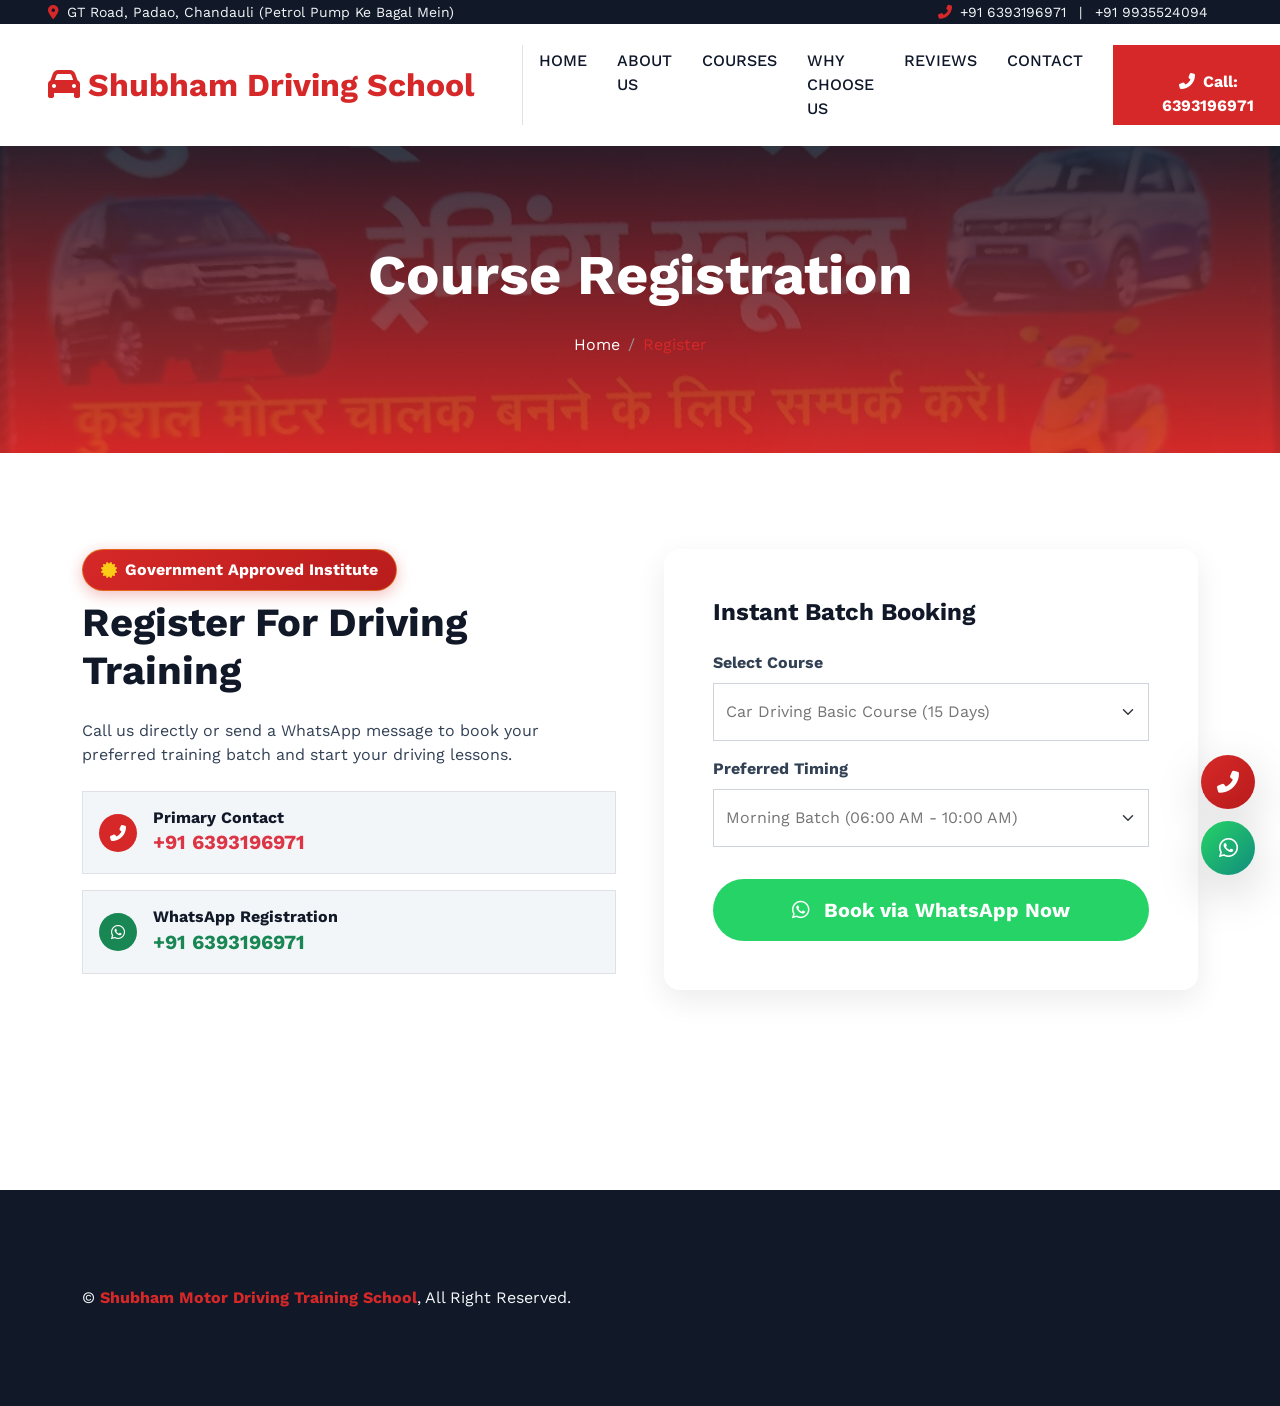
<file: appointment.html>
<!DOCTYPE html>
<html lang="en">

<head>
    <meta charset="utf-8">
    <title>Register & Book Course | Shubham Motor Driving Training School | Chandauli</title>
    <meta content="width=device-width, initial-scale=1.0" name="viewport">
    <meta content="Register Driving School Chandauli, Driving Classes Admission, Booking Driving Training" name="keywords">
    <meta content="Register for driving training courses at Shubham Motor Driving Training School, GT Road Padao, Chandauli." name="description">

    <link href="img/favicon.ico" rel="icon">
    <link rel="preconnect" href="https://fonts.googleapis.com">
    <link rel="preconnect" href="https://fonts.gstatic.com" crossorigin>
    <link href="https://fonts.googleapis.com/css2?family=Work+Sans:wght@400;500;600;700;800&display=swap" rel="stylesheet"> 

    <link href="https://cdnjs.cloudflare.com/ajax/libs/font-awesome/6.4.0/css/all.min.css" rel="stylesheet">
    <link href="https://cdn.jsdelivr.net/npm/bootstrap-icons@1.10.5/font/bootstrap-icons.css" rel="stylesheet">
    <link href="lib/animate/animate.min.css" rel="stylesheet">
    <link href="css/bootstrap.min.css" rel="stylesheet">
    <link href="css/style.css" rel="stylesheet">
</head>

<body>
    <div id="spinner" class="show bg-white position-fixed translate-middle w-100 vh-100 top-50 start-50 d-flex align-items-center justify-content-center">
        <div class="spinner-grow text-primary" role="status"></div>
    </div>

    <!-- Topbar Start -->
    <div class="container-fluid bg-dark text-light p-0">
        <div class="row gx-0 d-none d-lg-flex">
            <div class="col-lg-7 px-5 text-start">
                <div class="h-100 d-inline-flex align-items-center me-4">
                    <small class="fa fa-map-marker-alt text-primary me-2"></small>
                    <small>GT Road, Padao, Chandauli (Petrol Pump Ke Bagal Mein)</small>
                </div>
            </div>
            <div class="col-lg-5 px-5 text-end">
                <div class="h-100 d-inline-flex align-items-center me-4">
                    <small class="fa fa-phone-alt text-primary me-2"></small>
                    <small><a href="tel:+916393196971" class="text-light me-2">+91 6393196971</a> | <a href="tel:+919935524094" class="text-light ms-2">+91 9935524094</a></small>
                </div>
            </div>
        </div>
    </div>

    <!-- Navbar Start -->
    <nav class="navbar navbar-expand-lg bg-white navbar-light sticky-top p-0 shadow-sm">
        <a href="index.html" class="navbar-brand d-flex align-items-center border-end px-4 px-lg-5">
            <h2 class="m-0 text-primary fw-bold"><i class="fa fa-car text-primary me-2"></i>Shubham Driving School</h2>
        </a>
        <button type="button" class="navbar-toggler me-4" data-bs-toggle="collapse" data-bs-target="#navbarCollapse">
            <span class="navbar-toggler-icon"></span>
        </button>
        <div class="collapse navbar-collapse" id="navbarCollapse">
            <div class="navbar-nav ms-auto p-4 p-lg-0">
                <a href="index.html" class="nav-item nav-link">Home</a>
                <a href="about.html" class="nav-item nav-link">About Us</a>
                <a href="courses.html" class="nav-item nav-link">Courses</a>
                <a href="feature.html" class="nav-item nav-link">Why Choose Us</a>
                <a href="testimonial.html" class="nav-item nav-link">Reviews</a>
                <a href="contact.html" class="nav-item nav-link">Contact</a>
            </div>
            <a href="tel:+916393196971" class="btn btn-primary py-4 px-lg-5 d-none d-lg-block fw-bold"><i class="fa fa-phone-alt me-2"></i>Call: 6393196971</a>
        </div>
    </nav>

    <!-- Page Header Start -->
    <div class="container-fluid page-header py-6 my-0 wow fadeIn" data-wow-delay="0.1s" style="background: linear-gradient(rgba(17, 24, 39, 0.85), rgba(214, 40, 40, 0.85)), url('img/business/office-reception.png') center center no-repeat; background-size: cover;">
        <div class="container text-center">
            <h1 class="display-4 text-white animated slideInDown mb-4 fw-bold">Course Registration</h1>
            <nav aria-label="breadcrumb animated slideInDown">
                <ol class="breadcrumb justify-content-center mb-0">
                    <li class="breadcrumb-item"><a class="text-white" href="index.html">Home</a></li>
                    <li class="breadcrumb-item text-primary active" aria-current="page">Register</li>
                </ol>
            </nav>
        </div>
    </div>

    <!-- Appointment Section -->
    <div class="container-xxl py-6">
        <div class="container">
            <div class="row g-5">
                <div class="col-lg-6 wow fadeInUp" data-wow-delay="0.1s">
                    <div class="govt-badge mb-2"><i class="fa fa-certificate"></i> Government Approved Institute</div>
                    <h1 class="display-6 mb-4 fw-bold">Register For Driving Training</h1>
                    <p class="mb-4">Call us directly or send a WhatsApp message to book your preferred training batch and start your driving lessons.</p>
                    
                    <div class="d-flex align-items-center mb-3 p-3 bg-light rounded border">
                        <div class="btn-square bg-primary text-white rounded-circle me-3"><i class="fa fa-phone-alt"></i></div>
                        <div>
                            <h6 class="fw-bold mb-0">Primary Contact</h6>
                            <a href="tel:+916393196971" class="text-danger fw-bold fs-5">+91 6393196971</a>
                        </div>
                    </div>

                    <div class="d-flex align-items-center mb-4 p-3 bg-light rounded border">
                        <div class="btn-square bg-success text-white rounded-circle me-3"><i class="fab fa-whatsapp"></i></div>
                        <div>
                            <h6 class="fw-bold mb-0">WhatsApp Registration</h6>
                            <a href="https://wa.me/916393196971?text=Hello%20Shubham%20Motor%20Driving%20School%2C%20I%20want%20to%20register%20for%20driving%20classes" target="_blank" class="text-success fw-bold fs-5">+91 6393196971</a>
                        </div>
                    </div>
                </div>

                <div class="col-lg-6 wow fadeInUp" data-wow-delay="0.5s">
                    <div class="glass-card p-5">
                        <h4 class="fw-bold mb-4">Instant Batch Booking</h4>
                        <div class="mb-3">
                            <label class="form-label fw-bold">Select Course</label>
                            <select class="form-select py-3">
                                <option>Car Driving Basic Course (15 Days)</option>
                                <option>Refresher & Traffic Course</option>
                                <option>Highway & Reverse Parking Masterclass</option>
                            </select>
                        </div>
                        <div class="mb-3">
                            <label class="form-label fw-bold">Preferred Timing</label>
                            <select class="form-select py-3">
                                <option>Morning Batch (06:00 AM - 10:00 AM)</option>
                                <option>Afternoon Batch (11:00 AM - 03:00 PM)</option>
                                <option>Evening Batch (04:00 PM - 08:00 PM)</option>
                            </select>
                        </div>
                        <a href="https://wa.me/916393196971?text=Hello%20Shubham%20Motor%20Driving%20School%2C%20I%20want%20to%20book%20a%20seat%20for%20driving%20course" target="_blank" class="btn btn-whatsapp w-100 py-3 rounded-pill fw-bold text-center fs-5 mt-3">
                            <i class="fab fa-whatsapp me-2"></i> Book via WhatsApp Now
                        </a>
                    </div>
                </div>
            </div>
        </div>
    </div>

    <!-- Footer Start -->
    <div class="container-fluid bg-dark text-light footer my-6 mb-0 py-6">
        <div class="container text-center text-md-start">
            &copy; <a href="index.html" class="fw-bold">Shubham Motor Driving Training School</a>, All Right Reserved.
        </div>
    </div>

    <!-- Floating Actions -->
    <div class="floating-actions d-flex flex-column">
        <a href="tel:+916393196971" class="float-btn float-call shadow-lg"><i class="fa fa-phone-alt"></i></a>
        <a href="https://wa.me/916393196971" target="_blank" class="float-btn float-wa shadow-lg"><i class="fab fa-whatsapp"></i></a>
    </div>

    <script src="https://code.jquery.com/jquery-3.4.1.min.js"></script>
    <script src="https://cdn.jsdelivr.net/npm/bootstrap@5.0.0/dist/js/bootstrap.bundle.min.js"></script>
    <script src="lib/wow/wow.min.js"></script>
    <script src="js/main.js"></script>

    <!-- Mobile Bottom Quick Action Bar -->
    <div class="mobile-bottom-bar">
        <a href="tel:+916393196971" class="nav-call">
            <i class="fa fa-phone-alt"></i> Call Now
        </a>
        <a href="https://wa.me/916393196971?text=Hello%20Shubham%20Motor%20Driving%20School%2C%20I%20want%20information%20about%20driving%20courses" target="_blank" class="nav-wa">
            <i class="fab fa-whatsapp"></i> WhatsApp
        </a>
        <a href="https://www.google.com/maps/dir//''/data=!4m7!4m6!1m1!4e2!1m2!1m1!1s0x398e31bcfa79143b:0x7832112aa88641b2!3e0" target="_blank" class="nav-map">
            <i class="fa fa-directions"></i> Directions
        </a>
    </div>

</body>

</html>
</file>
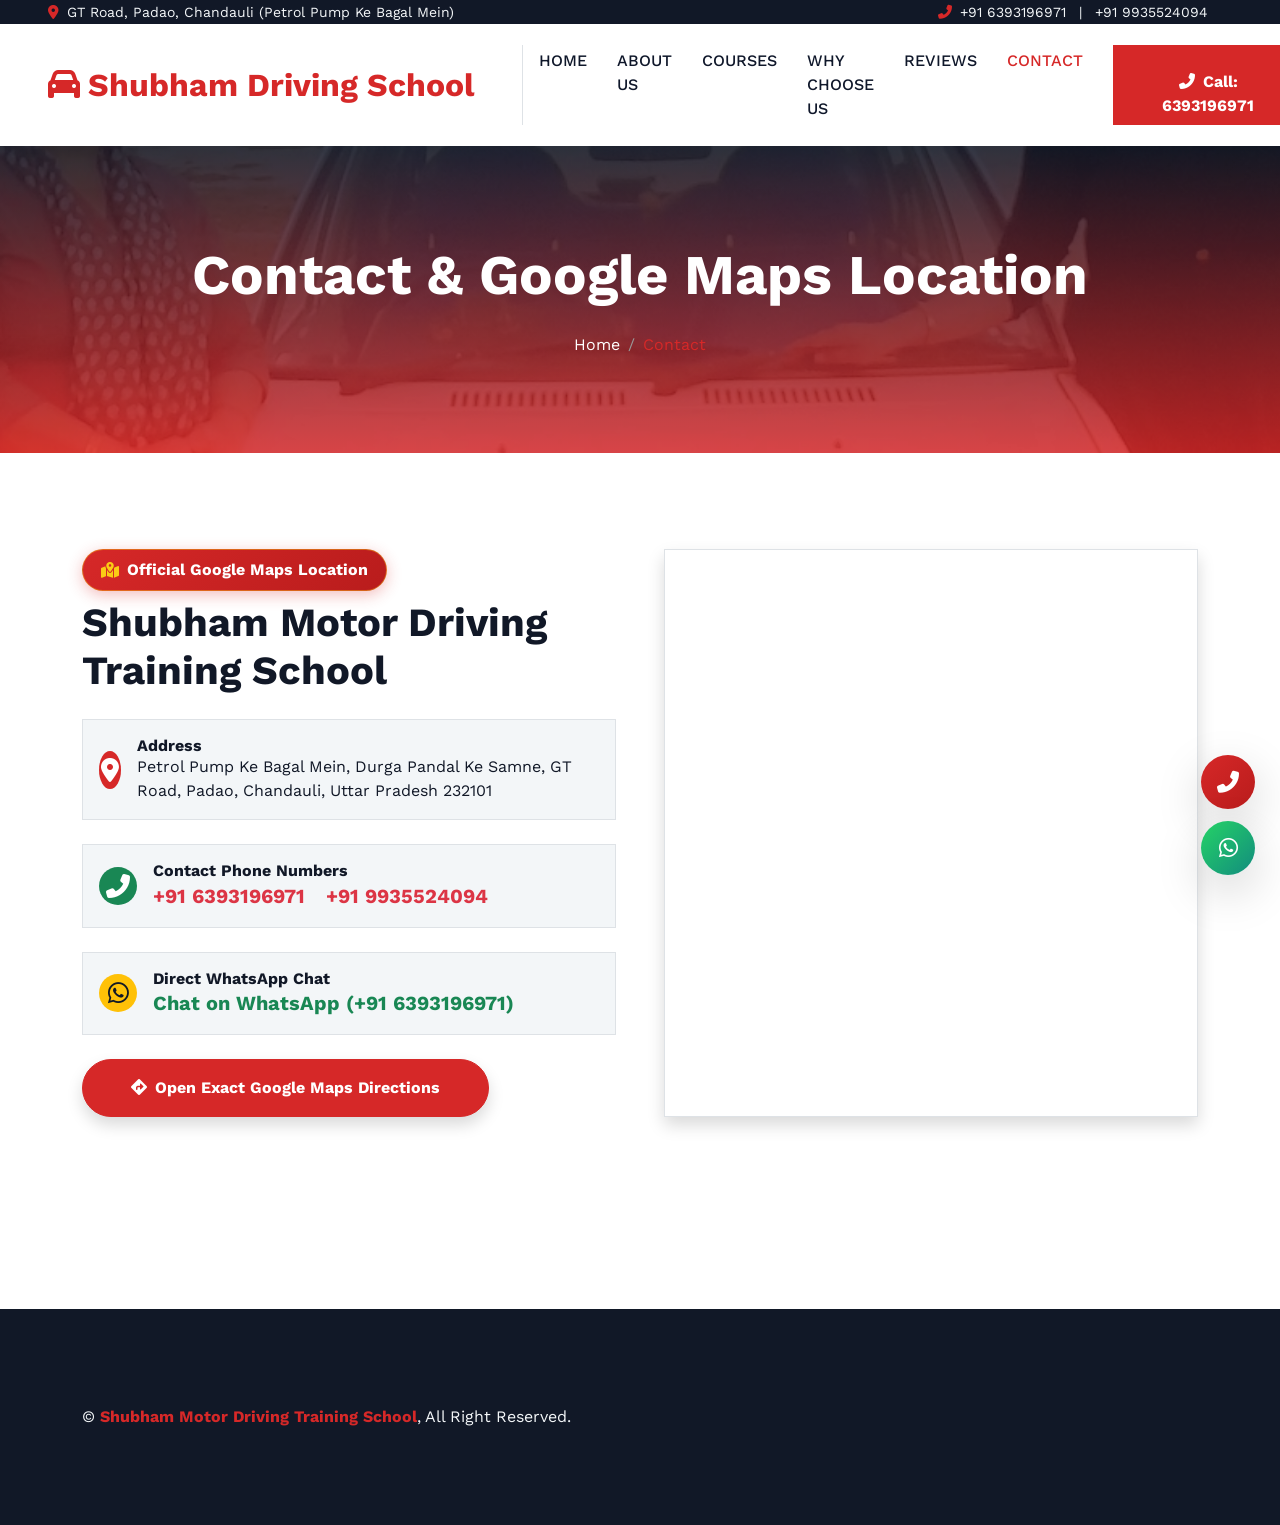
<file: contact.html>
<!DOCTYPE html>
<html lang="en">

<head>
    <meta charset="utf-8">
    <title>Contact Us & Location | Shubham Motor Driving Training School | Chandauli</title>
    <meta content="width=device-width, initial-scale=1.0" name="viewport">
    <meta content="Contact Driving School Chandauli, Phone Number Shubham Driving School, Address Padao Driving School" name="keywords">
    <meta content="Get in touch with Shubham Motor Driving Training School in GT Road, Padao, Chandauli. Phone: +91 6393196971, +91 9935524094." name="description">

    <link href="img/favicon.ico" rel="icon">
    <link rel="preconnect" href="https://fonts.googleapis.com">
    <link rel="preconnect" href="https://fonts.gstatic.com" crossorigin>
    <link href="https://fonts.googleapis.com/css2?family=Work+Sans:wght@400;500;600;700;800&display=swap" rel="stylesheet"> 

    <link href="https://cdnjs.cloudflare.com/ajax/libs/font-awesome/6.4.0/css/all.min.css" rel="stylesheet">
    <link href="https://cdn.jsdelivr.net/npm/bootstrap-icons@1.10.5/font/bootstrap-icons.css" rel="stylesheet">
    <link href="lib/animate/animate.min.css" rel="stylesheet">
    <link href="css/bootstrap.min.css" rel="stylesheet">
    <link href="css/style.css" rel="stylesheet">
</head>

<body>
    <div id="spinner" class="show bg-white position-fixed translate-middle w-100 vh-100 top-50 start-50 d-flex align-items-center justify-content-center">
        <div class="spinner-grow text-primary" role="status"></div>
    </div>

    <!-- Topbar Start -->
    <div class="container-fluid bg-dark text-light p-0">
        <div class="row gx-0 d-none d-lg-flex">
            <div class="col-lg-7 px-5 text-start">
                <div class="h-100 d-inline-flex align-items-center me-4">
                    <small class="fa fa-map-marker-alt text-primary me-2"></small>
                    <small>GT Road, Padao, Chandauli (Petrol Pump Ke Bagal Mein)</small>
                </div>
            </div>
            <div class="col-lg-5 px-5 text-end">
                <div class="h-100 d-inline-flex align-items-center me-4">
                    <small class="fa fa-phone-alt text-primary me-2"></small>
                    <small><a href="tel:+916393196971" class="text-light me-2">+91 6393196971</a> | <a href="tel:+919935524094" class="text-light ms-2">+91 9935524094</a></small>
                </div>
            </div>
        </div>
    </div>

    <!-- Navbar Start -->
    <nav class="navbar navbar-expand-lg bg-white navbar-light sticky-top p-0 shadow-sm">
        <a href="index.html" class="navbar-brand d-flex align-items-center border-end px-4 px-lg-5">
            <h2 class="m-0 text-primary fw-bold"><i class="fa fa-car text-primary me-2"></i>Shubham Driving School</h2>
        </a>
        <button type="button" class="navbar-toggler me-4" data-bs-toggle="collapse" data-bs-target="#navbarCollapse">
            <span class="navbar-toggler-icon"></span>
        </button>
        <div class="collapse navbar-collapse" id="navbarCollapse">
            <div class="navbar-nav ms-auto p-4 p-lg-0">
                <a href="index.html" class="nav-item nav-link">Home</a>
                <a href="about.html" class="nav-item nav-link">About Us</a>
                <a href="courses.html" class="nav-item nav-link">Courses</a>
                <a href="feature.html" class="nav-item nav-link">Why Choose Us</a>
                <a href="testimonial.html" class="nav-item nav-link">Reviews</a>
                <a href="contact.html" class="nav-item nav-link active">Contact</a>
            </div>
            <a href="tel:+916393196971" class="btn btn-primary py-4 px-lg-5 d-none d-lg-block fw-bold"><i class="fa fa-phone-alt me-2"></i>Call: 6393196971</a>
        </div>
    </nav>

    <!-- Page Header Start -->
    <div class="container-fluid page-header py-6 my-0 wow fadeIn" data-wow-delay="0.1s" style="background: linear-gradient(rgba(17, 24, 39, 0.85), rgba(214, 40, 40, 0.85)), url('img/business/hero-training-car.jpg') center center no-repeat; background-size: cover;">
        <div class="container text-center">
            <h1 class="display-4 text-white animated slideInDown mb-4 fw-bold">Contact & Google Maps Location</h1>
            <nav aria-label="breadcrumb animated slideInDown">
                <ol class="breadcrumb justify-content-center mb-0">
                    <li class="breadcrumb-item"><a class="text-white" href="index.html">Home</a></li>
                    <li class="breadcrumb-item text-primary active" aria-current="page">Contact</li>
                </ol>
            </nav>
        </div>
    </div>

    <!-- Contact Start -->
    <div class="container-xxl py-6">
        <div class="container">
            <div class="row g-5">
                <div class="col-lg-6 wow fadeInUp" data-wow-delay="0.1s">
                    <div class="govt-badge mb-2"><i class="fa fa-map-marked-alt"></i> Official Google Maps Location</div>
                    <h1 class="display-6 mb-4 fw-bold">Shubham Motor Driving Training School</h1>
                    
                    <div class="d-flex align-items-center mb-4 p-3 bg-light rounded border">
                        <div class="btn-square bg-primary text-white rounded-circle me-3"><i class="fa fa-map-marker-alt fs-4"></i></div>
                        <div>
                            <h6 class="fw-bold mb-0">Address</h6>
                            <span class="text-dark">Petrol Pump Ke Bagal Mein, Durga Pandal Ke Samne, GT Road, Padao, Chandauli, Uttar Pradesh 232101</span>
                        </div>
                    </div>

                    <div class="d-flex align-items-center mb-4 p-3 bg-light rounded border">
                        <div class="btn-square bg-success text-white rounded-circle me-3"><i class="fa fa-phone-alt fs-4"></i></div>
                        <div>
                            <h6 class="fw-bold mb-0">Contact Phone Numbers</h6>
                            <a href="tel:+916393196971" class="text-danger fw-bold fs-5 me-3">+91 6393196971</a>
                            <a href="tel:+919935524094" class="text-danger fw-bold fs-5">+91 9935524094</a>
                        </div>
                    </div>

                    <div class="d-flex align-items-center mb-4 p-3 bg-light rounded border">
                        <div class="btn-square bg-warning text-dark rounded-circle me-3"><i class="fab fa-whatsapp fs-4"></i></div>
                        <div>
                            <h6 class="fw-bold mb-0">Direct WhatsApp Chat</h6>
                            <a href="https://wa.me/916393196971?text=Hello%20Shubham%20Motor%20Driving%20School%2C%20I%20want%20information%20about%20driving%20courses" target="_blank" class="text-success fw-bold fs-5">Chat on WhatsApp (+91 6393196971)</a>
                        </div>
                    </div>

                    <div class="mt-4">
                        <a href="https://www.google.com/maps/dir//''/data=!4m7!4m6!1m1!4e2!1m2!1m1!1s0x398e31bcfa79143b:0x7832112aa88641b2!3e0" target="_blank" class="btn btn-primary py-3 px-5 rounded-pill fw-bold shadow">
                            <i class="fa fa-directions me-2"></i>Open Exact Google Maps Directions
                        </a>
                    </div>
                </div>

                <div class="col-lg-6 wow fadeInUp" data-wow-delay="0.5s">
                    <div class="position-relative h-100 rounded-3 overflow-hidden shadow border" style="min-height: 400px;">
                        <iframe class="w-100 h-100 border-0" 
                            src="https://www.google.com/maps/embed?pb=!1m18!1m12!1m3!1d3606.845474302619!2d83.0371452!3d25.3093214!2m3!1f0!2f0!3f0!3m2!1i1024!2i768!4f13.1!3m3!1m2!1s0x398e31bcfa79143b%3A0x7832112aa88641b2!2sShubham%20Motor%20Driving%20Training%20School!5e0!3m2!1sen!2sin!4v1700000000000!5m2!1sen!2sin"
                            allowfullscreen="" loading="lazy">
                        </iframe>
                    </div>
                </div>
            </div>
        </div>
    </div>

    <!-- Footer Start -->
    <div class="container-fluid bg-dark text-light footer my-6 mb-0 py-6">
        <div class="container text-center text-md-start">
            &copy; <a href="index.html" class="fw-bold">Shubham Motor Driving Training School</a>, All Right Reserved.
        </div>
    </div>

    <!-- Floating Actions -->
    <div class="floating-actions d-flex flex-column">
        <a href="tel:+916393196971" class="float-btn float-call shadow-lg"><i class="fa fa-phone-alt"></i></a>
        <a href="https://wa.me/916393196971" target="_blank" class="float-btn float-wa shadow-lg"><i class="fab fa-whatsapp"></i></a>
    </div>

    <script src="https://code.jquery.com/jquery-3.4.1.min.js"></script>
    <script src="https://cdn.jsdelivr.net/npm/bootstrap@5.0.0/dist/js/bootstrap.bundle.min.js"></script>
    <script src="lib/wow/wow.min.js"></script>
    <script src="js/main.js"></script>

    <!-- Mobile Bottom Quick Action Bar -->
    <div class="mobile-bottom-bar">
        <a href="tel:+916393196971" class="nav-call">
            <i class="fa fa-phone-alt"></i> Call Now
        </a>
        <a href="https://wa.me/916393196971?text=Hello%20Shubham%20Motor%20Driving%20School%2C%20I%20want%20information%20about%20driving%20courses" target="_blank" class="nav-wa">
            <i class="fab fa-whatsapp"></i> WhatsApp
        </a>
        <a href="https://www.google.com/maps/dir//''/data=!4m7!4m6!1m1!4e2!1m2!1m1!1s0x398e31bcfa79143b:0x7832112aa88641b2!3e0" target="_blank" class="nav-map">
            <i class="fa fa-directions"></i> Directions
        </a>
    </div>

</body>

</html>
</file>
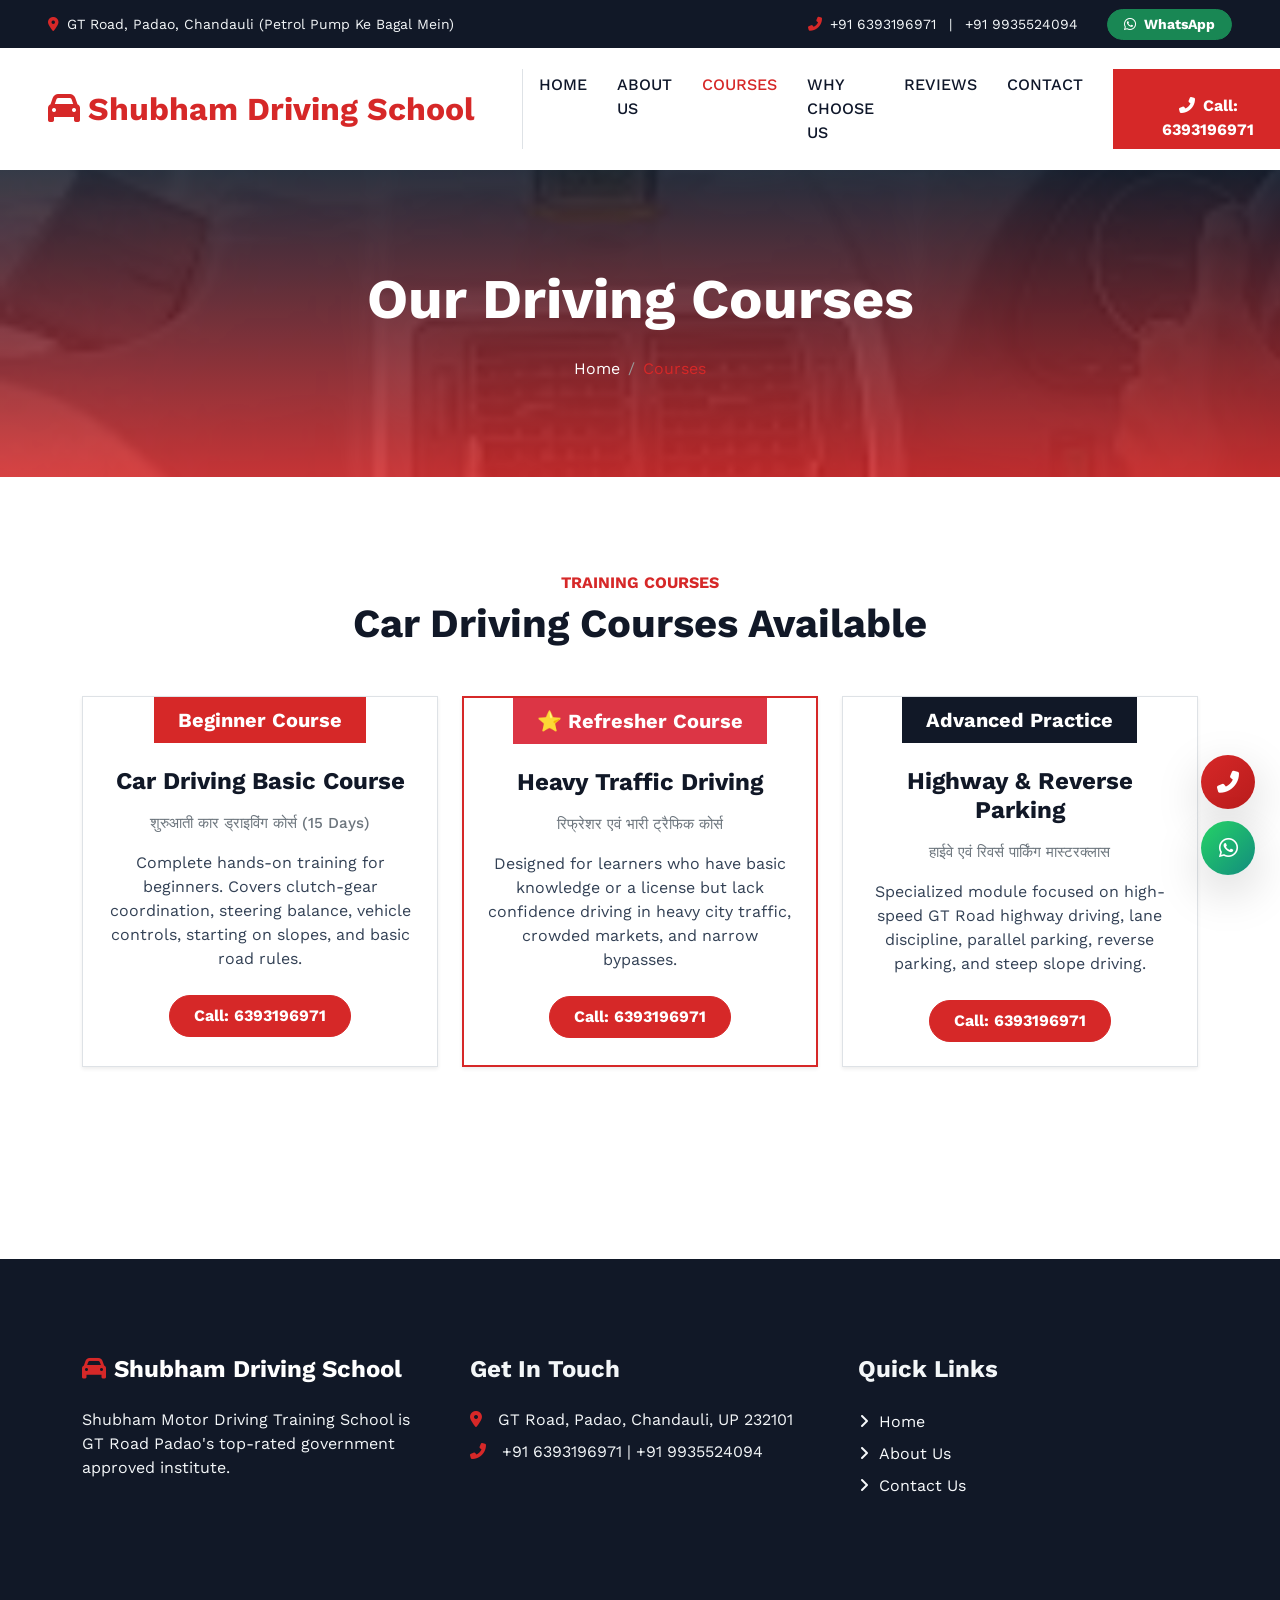
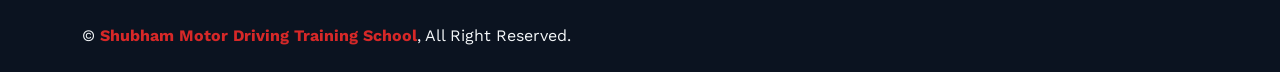
<file: courses.html>
<!DOCTYPE html>
<html lang="en">

<head>
    <meta charset="utf-8">
    <title>Driving Courses | Shubham Motor Driving Training School | Chandauli</title>
    <meta content="width=device-width, initial-scale=1.0" name="viewport">
    <meta content="Driving Courses Chandauli, Car Driving Training, Beginner Driving Course, Refresher Course" name="keywords">
    <meta content="Explore car driving training courses at Shubham Motor Driving Training School, Padao Chandauli. Practical driving lessons with experienced trainers." name="description">

    <link href="img/favicon.ico" rel="icon">
    <link rel="preconnect" href="https://fonts.googleapis.com">
    <link rel="preconnect" href="https://fonts.gstatic.com" crossorigin>
    <link href="https://fonts.googleapis.com/css2?family=Work+Sans:wght@400;500;600;700;800&display=swap" rel="stylesheet"> 

    <link href="https://cdnjs.cloudflare.com/ajax/libs/font-awesome/6.4.0/css/all.min.css" rel="stylesheet">
    <link href="https://cdn.jsdelivr.net/npm/bootstrap-icons@1.10.5/font/bootstrap-icons.css" rel="stylesheet">
    <link href="lib/animate/animate.min.css" rel="stylesheet">
    <link href="lib/owlcarousel/assets/owl.carousel.min.css" rel="stylesheet">
    <link href="css/bootstrap.min.css" rel="stylesheet">
    <link href="css/style.css" rel="stylesheet">
</head>

<body>
    <div id="spinner" class="show bg-white position-fixed translate-middle w-100 vh-100 top-50 start-50 d-flex align-items-center justify-content-center">
        <div class="spinner-grow text-primary" role="status"></div>
    </div>

    <!-- Topbar Start -->
    <div class="container-fluid bg-dark text-light p-0">
        <div class="row gx-0 d-none d-lg-flex">
            <div class="col-lg-7 px-5 text-start">
                <div class="h-100 d-inline-flex align-items-center me-4">
                    <small class="fa fa-map-marker-alt text-primary me-2"></small>
                    <small>GT Road, Padao, Chandauli (Petrol Pump Ke Bagal Mein)</small>
                </div>
                <div class="h-100 d-inline-flex align-items-center">
                    <small class="far fa-clock text-primary me-2"></small>
                    <small>Mon - Sun: 06:00 AM - 08:00 PM</small>
                </div>
            </div>
            <div class="col-lg-5 px-5 text-end">
                <div class="h-100 d-inline-flex align-items-center me-4">
                    <small class="fa fa-phone-alt text-primary me-2"></small>
                    <small><a href="tel:+916393196971" class="text-light me-2">+91 6393196971</a> | <a href="tel:+919935524094" class="text-light ms-2">+91 9935524094</a></small>
                </div>
                <div class="h-100 d-inline-flex align-items-center">
                    <a class="btn btn-sm btn-success rounded-pill px-3 py-1 text-white fw-bold" href="https://wa.me/916393196971" target="_blank"><i class="fab fa-whatsapp me-1"></i> WhatsApp</a>
                </div>
            </div>
        </div>
    </div>

    <!-- Navbar Start -->
    <nav class="navbar navbar-expand-lg bg-white navbar-light sticky-top p-0 shadow-sm">
        <a href="index.html" class="navbar-brand d-flex align-items-center border-end px-4 px-lg-5">
            <h2 class="m-0 text-primary fw-bold"><i class="fa fa-car text-primary me-2"></i>Shubham Driving School</h2>
        </a>
        <button type="button" class="navbar-toggler me-4" data-bs-toggle="collapse" data-bs-target="#navbarCollapse">
            <span class="navbar-toggler-icon"></span>
        </button>
        <div class="collapse navbar-collapse" id="navbarCollapse">
            <div class="navbar-nav ms-auto p-4 p-lg-0">
                <a href="index.html" class="nav-item nav-link">Home</a>
                <a href="about.html" class="nav-item nav-link">About Us</a>
                <a href="courses.html" class="nav-item nav-link active">Courses</a>
                <a href="feature.html" class="nav-item nav-link">Why Choose Us</a>
                <a href="testimonial.html" class="nav-item nav-link">Reviews</a>
                <a href="contact.html" class="nav-item nav-link">Contact</a>
            </div>
            <a href="tel:+916393196971" class="btn btn-primary py-4 px-lg-5 d-none d-lg-block fw-bold"><i class="fa fa-phone-alt me-2"></i>Call: 6393196971</a>
        </div>
    </nav>

    <!-- Page Header Start -->
    <div class="container-fluid page-header py-6 my-0 wow fadeIn" data-wow-delay="0.1s" style="background: linear-gradient(rgba(17, 24, 39, 0.85), rgba(214, 40, 40, 0.85)), url('img/business/practical-driving-dashboard.png') center center no-repeat; background-size: cover;">
        <div class="container text-center">
            <h1 class="display-4 text-white animated slideInDown mb-4 fw-bold">Our Driving Courses</h1>
            <nav aria-label="breadcrumb animated slideInDown">
                <ol class="breadcrumb justify-content-center mb-0">
                    <li class="breadcrumb-item"><a class="text-white" href="index.html">Home</a></li>
                    <li class="breadcrumb-item text-primary active" aria-current="page">Courses</li>
                </ol>
            </nav>
        </div>
    </div>

    <!-- Courses Section -->
    <div class="container-xxl py-6">
        <div class="container">
            <div class="text-center mx-auto mb-5 wow fadeInUp" data-wow-delay="0.1s" style="max-width: 600px;">
                <h6 class="text-primary text-uppercase mb-2 fw-bold">Training Courses</h6>
                <h1 class="display-6 mb-4 fw-bold">Car Driving Courses Available</h1>
            </div>
            <div class="row g-4 justify-content-center">
                <!-- Course 1 -->
                <div class="col-lg-4 col-md-6 wow fadeInUp" data-wow-delay="0.1s">
                    <div class="courses-item d-flex flex-column bg-white rounded shadow-sm overflow-hidden h-100 border">
                        <div class="text-center p-4 pt-0">
                            <div class="d-inline-block bg-primary text-white fs-5 py-2 px-4 mb-4 rounded-bottom fw-bold">Beginner Course</div>
                            <h4 class="mb-3 fw-bold">Car Driving Basic Course</h4>
                            <p class="hindi-subtitle text-muted mb-3">शुरुआती कार ड्राइविंग कोर्स (15 Days)</p>
                            <p class="mb-4">Complete hands-on training for beginners. Covers clutch-gear coordination, steering balance, vehicle controls, starting on slopes, and basic road rules.</p>
                            <a class="btn btn-primary rounded-pill py-2 px-4 fw-bold" href="tel:+916393196971">Call: 6393196971</a>
                        </div>
                    </div>
                </div>

                <!-- Course 2 -->
                <div class="col-lg-4 col-md-6 wow fadeInUp" data-wow-delay="0.3s">
                    <div class="courses-item d-flex flex-column bg-white rounded shadow-sm overflow-hidden h-100 border border-primary border-2">
                        <div class="text-center p-4 pt-0">
                            <div class="d-inline-block bg-danger text-white fs-5 py-2 px-4 mb-4 rounded-bottom fw-bold">⭐ Refresher Course</div>
                            <h4 class="mb-3 fw-bold">Heavy Traffic Driving</h4>
                            <p class="hindi-subtitle text-muted mb-3">रिफ्रेशर एवं भारी ट्रैफिक कोर्स</p>
                            <p class="mb-4">Designed for learners who have basic knowledge or a license but lack confidence driving in heavy city traffic, crowded markets, and narrow bypasses.</p>
                            <a class="btn btn-primary rounded-pill py-2 px-4 fw-bold" href="tel:+916393196971">Call: 6393196971</a>
                        </div>
                    </div>
                </div>

                <!-- Course 3 -->
                <div class="col-lg-4 col-md-6 wow fadeInUp" data-wow-delay="0.5s">
                    <div class="courses-item d-flex flex-column bg-white rounded shadow-sm overflow-hidden h-100 border">
                        <div class="text-center p-4 pt-0">
                            <div class="d-inline-block bg-dark text-white fs-5 py-2 px-4 mb-4 rounded-bottom fw-bold">Advanced Practice</div>
                            <h4 class="mb-3 fw-bold">Highway & Reverse Parking</h4>
                            <p class="hindi-subtitle text-muted mb-3">हाईवे एवं रिवर्स पार्किंग मास्टरक्लास</p>
                            <p class="mb-4">Specialized module focused on high-speed GT Road highway driving, lane discipline, parallel parking, reverse parking, and steep slope driving.</p>
                            <a class="btn btn-primary rounded-pill py-2 px-4 fw-bold" href="tel:+916393196971">Call: 6393196971</a>
                        </div>
                    </div>
                </div>
            </div>
        </div>
    </div>

    <!-- Footer Start -->
    <div class="container-fluid bg-dark text-light footer my-6 mb-0 py-6">
        <div class="container">
            <div class="row g-5">
                <div class="col-lg-4 col-md-6">
                    <h4 class="text-white mb-4 fw-bold"><i class="fa fa-car text-primary me-2"></i>Shubham Driving School</h4>
                    <p class="text-light-50">Shubham Motor Driving Training School is GT Road Padao's top-rated government approved institute.</p>
                </div>
                <div class="col-lg-4 col-md-6">
                    <h4 class="text-light mb-4 fw-bold">Get In Touch</h4>
                    <p class="mb-2"><i class="fa fa-map-marker-alt text-primary me-3"></i>GT Road, Padao, Chandauli, UP 232101</p>
                    <p class="mb-2"><i class="fa fa-phone-alt text-primary me-3"></i>+91 6393196971 | +91 9935524094</p>
                </div>
                <div class="col-lg-4 col-md-6">
                    <h4 class="text-light mb-4 fw-bold">Quick Links</h4>
                    <a class="btn btn-link" href="index.html">Home</a>
                    <a class="btn btn-link" href="about.html">About Us</a>
                    <a class="btn btn-link" href="contact.html">Contact Us</a>
                </div>
            </div>
        </div>
    </div>

    <!-- Copyright -->
    <div class="container-fluid copyright text-light py-4">
        <div class="container text-center text-md-start">
            &copy; <a href="index.html" class="fw-bold">Shubham Motor Driving Training School</a>, All Right Reserved.
        </div>
    </div>

    <!-- Floating Actions -->
    <div class="floating-actions d-flex flex-column">
        <a href="tel:+916393196971" class="float-btn float-call shadow-lg" title="Call Us Now"><i class="fa fa-phone-alt"></i></a>
        <a href="https://wa.me/916393196971" target="_blank" class="float-btn float-wa shadow-lg" title="WhatsApp Chat"><i class="fab fa-whatsapp"></i></a>
    </div>

    <script src="https://code.jquery.com/jquery-3.4.1.min.js"></script>
    <script src="https://cdn.jsdelivr.net/npm/bootstrap@5.0.0/dist/js/bootstrap.bundle.min.js"></script>
    <script src="lib/wow/wow.min.js"></script>
    <script src="js/main.js"></script>

    <!-- Mobile Bottom Quick Action Bar -->
    <div class="mobile-bottom-bar">
        <a href="tel:+916393196971" class="nav-call">
            <i class="fa fa-phone-alt"></i> Call Now
        </a>
        <a href="https://wa.me/916393196971?text=Hello%20Shubham%20Motor%20Driving%20School%2C%20I%20want%20information%20about%20driving%20courses" target="_blank" class="nav-wa">
            <i class="fab fa-whatsapp"></i> WhatsApp
        </a>
        <a href="https://www.google.com/maps/dir//''/data=!4m7!4m6!1m1!4e2!1m2!1m1!1s0x398e31bcfa79143b:0x7832112aa88641b2!3e0" target="_blank" class="nav-map">
            <i class="fa fa-directions"></i> Directions
        </a>
    </div>

</body>

</html>
</file>
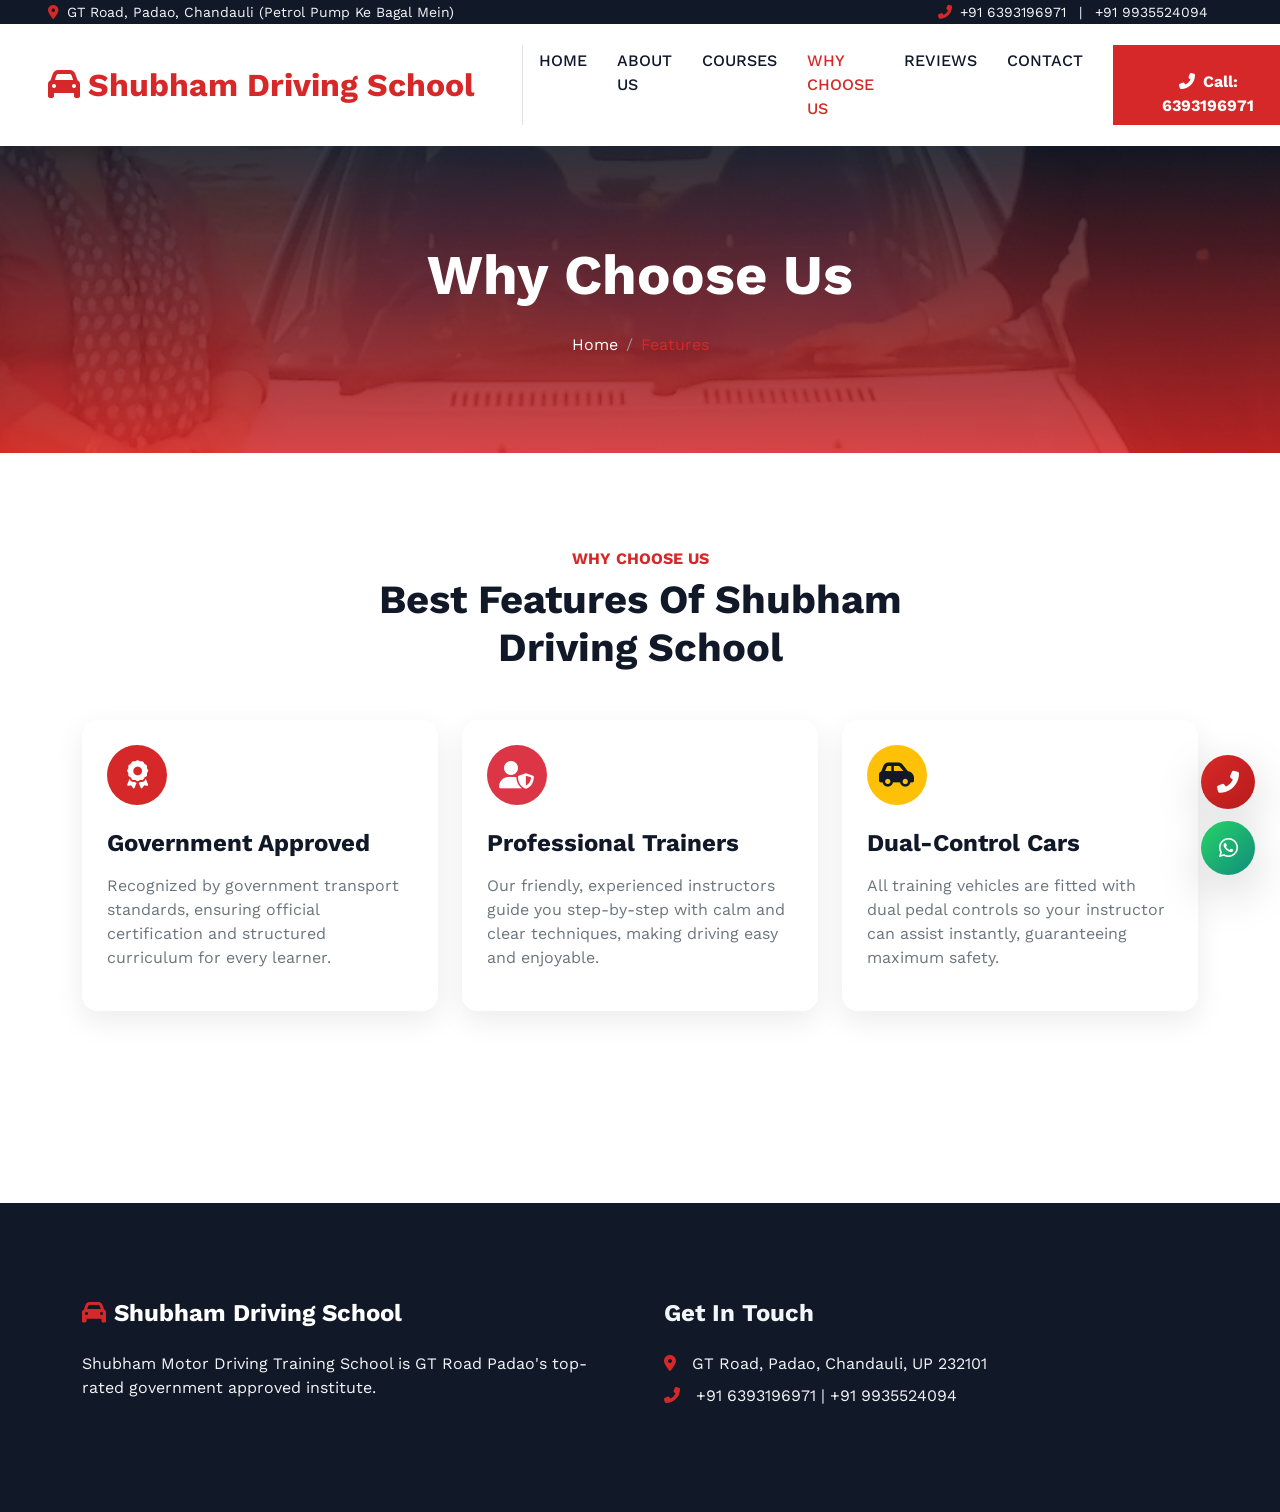
<file: feature.html>
<!DOCTYPE html>
<html lang="en">

<head>
    <meta charset="utf-8">
    <title>Why Choose Us | Shubham Motor Driving Training School | Chandauli</title>
    <meta content="width=device-width, initial-scale=1.0" name="viewport">
    <meta content="Why Choose Shubham Driving School, Government Approved Driving Institute Padao" name="keywords">
    <meta content="Discover why Shubham Motor Driving Training School is the #1 government approved driving school in GT Road, Padao, Chandauli." name="description">

    <link href="img/favicon.ico" rel="icon">
    <link rel="preconnect" href="https://fonts.googleapis.com">
    <link rel="preconnect" href="https://fonts.gstatic.com" crossorigin>
    <link href="https://fonts.googleapis.com/css2?family=Work+Sans:wght@400;500;600;700;800&display=swap" rel="stylesheet"> 

    <link href="https://cdnjs.cloudflare.com/ajax/libs/font-awesome/6.4.0/css/all.min.css" rel="stylesheet">
    <link href="https://cdn.jsdelivr.net/npm/bootstrap-icons@1.10.5/font/bootstrap-icons.css" rel="stylesheet">
    <link href="lib/animate/animate.min.css" rel="stylesheet">
    <link href="css/bootstrap.min.css" rel="stylesheet">
    <link href="css/style.css" rel="stylesheet">
</head>

<body>
    <div id="spinner" class="show bg-white position-fixed translate-middle w-100 vh-100 top-50 start-50 d-flex align-items-center justify-content-center">
        <div class="spinner-grow text-primary" role="status"></div>
    </div>

    <!-- Topbar Start -->
    <div class="container-fluid bg-dark text-light p-0">
        <div class="row gx-0 d-none d-lg-flex">
            <div class="col-lg-7 px-5 text-start">
                <div class="h-100 d-inline-flex align-items-center me-4">
                    <small class="fa fa-map-marker-alt text-primary me-2"></small>
                    <small>GT Road, Padao, Chandauli (Petrol Pump Ke Bagal Mein)</small>
                </div>
            </div>
            <div class="col-lg-5 px-5 text-end">
                <div class="h-100 d-inline-flex align-items-center me-4">
                    <small class="fa fa-phone-alt text-primary me-2"></small>
                    <small><a href="tel:+916393196971" class="text-light me-2">+91 6393196971</a> | <a href="tel:+919935524094" class="text-light ms-2">+91 9935524094</a></small>
                </div>
            </div>
        </div>
    </div>

    <!-- Navbar Start -->
    <nav class="navbar navbar-expand-lg bg-white navbar-light sticky-top p-0 shadow-sm">
        <a href="index.html" class="navbar-brand d-flex align-items-center border-end px-4 px-lg-5">
            <h2 class="m-0 text-primary fw-bold"><i class="fa fa-car text-primary me-2"></i>Shubham Driving School</h2>
        </a>
        <button type="button" class="navbar-toggler me-4" data-bs-toggle="collapse" data-bs-target="#navbarCollapse">
            <span class="navbar-toggler-icon"></span>
        </button>
        <div class="collapse navbar-collapse" id="navbarCollapse">
            <div class="navbar-nav ms-auto p-4 p-lg-0">
                <a href="index.html" class="nav-item nav-link">Home</a>
                <a href="about.html" class="nav-item nav-link">About Us</a>
                <a href="courses.html" class="nav-item nav-link">Courses</a>
                <a href="feature.html" class="nav-item nav-link active">Why Choose Us</a>
                <a href="testimonial.html" class="nav-item nav-link">Reviews</a>
                <a href="contact.html" class="nav-item nav-link">Contact</a>
            </div>
            <a href="tel:+916393196971" class="btn btn-primary py-4 px-lg-5 d-none d-lg-block fw-bold"><i class="fa fa-phone-alt me-2"></i>Call: 6393196971</a>
        </div>
    </nav>

    <!-- Page Header Start -->
    <div class="container-fluid page-header py-6 my-0 wow fadeIn" data-wow-delay="0.1s" style="background: linear-gradient(rgba(17, 24, 39, 0.85), rgba(214, 40, 40, 0.85)), url('img/business/hero-training-car.jpg') center center no-repeat; background-size: cover;">
        <div class="container text-center">
            <h1 class="display-4 text-white animated slideInDown mb-4 fw-bold">Why Choose Us</h1>
            <nav aria-label="breadcrumb animated slideInDown">
                <ol class="breadcrumb justify-content-center mb-0">
                    <li class="breadcrumb-item"><a class="text-white" href="index.html">Home</a></li>
                    <li class="breadcrumb-item text-primary active" aria-current="page">Features</li>
                </ol>
            </nav>
        </div>
    </div>

    <!-- Features Section -->
    <div class="container-xxl py-6">
        <div class="container">
            <div class="text-center mx-auto mb-5 wow fadeInUp" data-wow-delay="0.1s" style="max-width: 600px;">
                <h6 class="text-primary text-uppercase mb-2 fw-bold">Why Choose Us</h6>
                <h1 class="display-6 mb-4 fw-bold">Best Features Of Shubham Driving School</h1>
            </div>
            <div class="row g-4">
                <div class="col-lg-4 col-md-6 wow fadeInUp" data-wow-delay="0.1s">
                    <div class="glass-card p-4 h-100">
                        <div class="btn-square bg-primary text-white rounded-circle mb-4" style="width: 60px; height: 60px;">
                            <i class="fa fa-award fs-3"></i>
                        </div>
                        <h4 class="mb-3 fw-bold">Government Approved</h4>
                        <p class="text-muted">Recognized by government transport standards, ensuring official certification and structured curriculum for every learner.</p>
                    </div>
                </div>
                <div class="col-lg-4 col-md-6 wow fadeInUp" data-wow-delay="0.3s">
                    <div class="glass-card p-4 h-100">
                        <div class="btn-square bg-danger text-white rounded-circle mb-4" style="width: 60px; height: 60px;">
                            <i class="fa fa-user-shield fs-3"></i>
                        </div>
                        <h4 class="mb-3 fw-bold">Professional Trainers</h4>
                        <p class="text-muted">Our friendly, experienced instructors guide you step-by-step with calm and clear techniques, making driving easy and enjoyable.</p>
                    </div>
                </div>
                <div class="col-lg-4 col-md-6 wow fadeInUp" data-wow-delay="0.5s">
                    <div class="glass-card p-4 h-100">
                        <div class="btn-square bg-warning text-dark rounded-circle mb-4" style="width: 60px; height: 60px;">
                            <i class="fa fa-car-side fs-3"></i>
                        </div>
                        <h4 class="mb-3 fw-bold">Dual-Control Cars</h4>
                        <p class="text-muted">All training vehicles are fitted with dual pedal controls so your instructor can assist instantly, guaranteeing maximum safety.</p>
                    </div>
                </div>
            </div>
        </div>
    </div>

    <!-- Footer Start -->
    <div class="container-fluid bg-dark text-light footer my-6 mb-0 py-6">
        <div class="container">
            <div class="row g-5">
                <div class="col-lg-6 col-md-6">
                    <h4 class="text-white mb-4 fw-bold"><i class="fa fa-car text-primary me-2"></i>Shubham Driving School</h4>
                    <p class="text-light-50">Shubham Motor Driving Training School is GT Road Padao's top-rated government approved institute.</p>
                </div>
                <div class="col-lg-6 col-md-6">
                    <h4 class="text-light mb-4 fw-bold">Get In Touch</h4>
                    <p class="mb-2"><i class="fa fa-map-marker-alt text-primary me-3"></i>GT Road, Padao, Chandauli, UP 232101</p>
                    <p class="mb-2"><i class="fa fa-phone-alt text-primary me-3"></i>+91 6393196971 | +91 9935524094</p>
                </div>
            </div>
        </div>
    </div>

    <!-- Floating Actions -->
    <div class="floating-actions d-flex flex-column">
        <a href="tel:+916393196971" class="float-btn float-call shadow-lg"><i class="fa fa-phone-alt"></i></a>
        <a href="https://wa.me/916393196971" target="_blank" class="float-btn float-wa shadow-lg"><i class="fab fa-whatsapp"></i></a>
    </div>

    <script src="https://code.jquery.com/jquery-3.4.1.min.js"></script>
    <script src="https://cdn.jsdelivr.net/npm/bootstrap@5.0.0/dist/js/bootstrap.bundle.min.js"></script>
    <script src="lib/wow/wow.min.js"></script>
    <script src="js/main.js"></script>

    <!-- Mobile Bottom Quick Action Bar -->
    <div class="mobile-bottom-bar">
        <a href="tel:+916393196971" class="nav-call">
            <i class="fa fa-phone-alt"></i> Call Now
        </a>
        <a href="https://wa.me/916393196971?text=Hello%20Shubham%20Motor%20Driving%20School%2C%20I%20want%20information%20about%20driving%20courses" target="_blank" class="nav-wa">
            <i class="fab fa-whatsapp"></i> WhatsApp
        </a>
        <a href="https://www.google.com/maps/dir//''/data=!4m7!4m6!1m1!4e2!1m2!1m1!1s0x398e31bcfa79143b:0x7832112aa88641b2!3e0" target="_blank" class="nav-map">
            <i class="fa fa-directions"></i> Directions
        </a>
    </div>

</body>

</html>
</file>
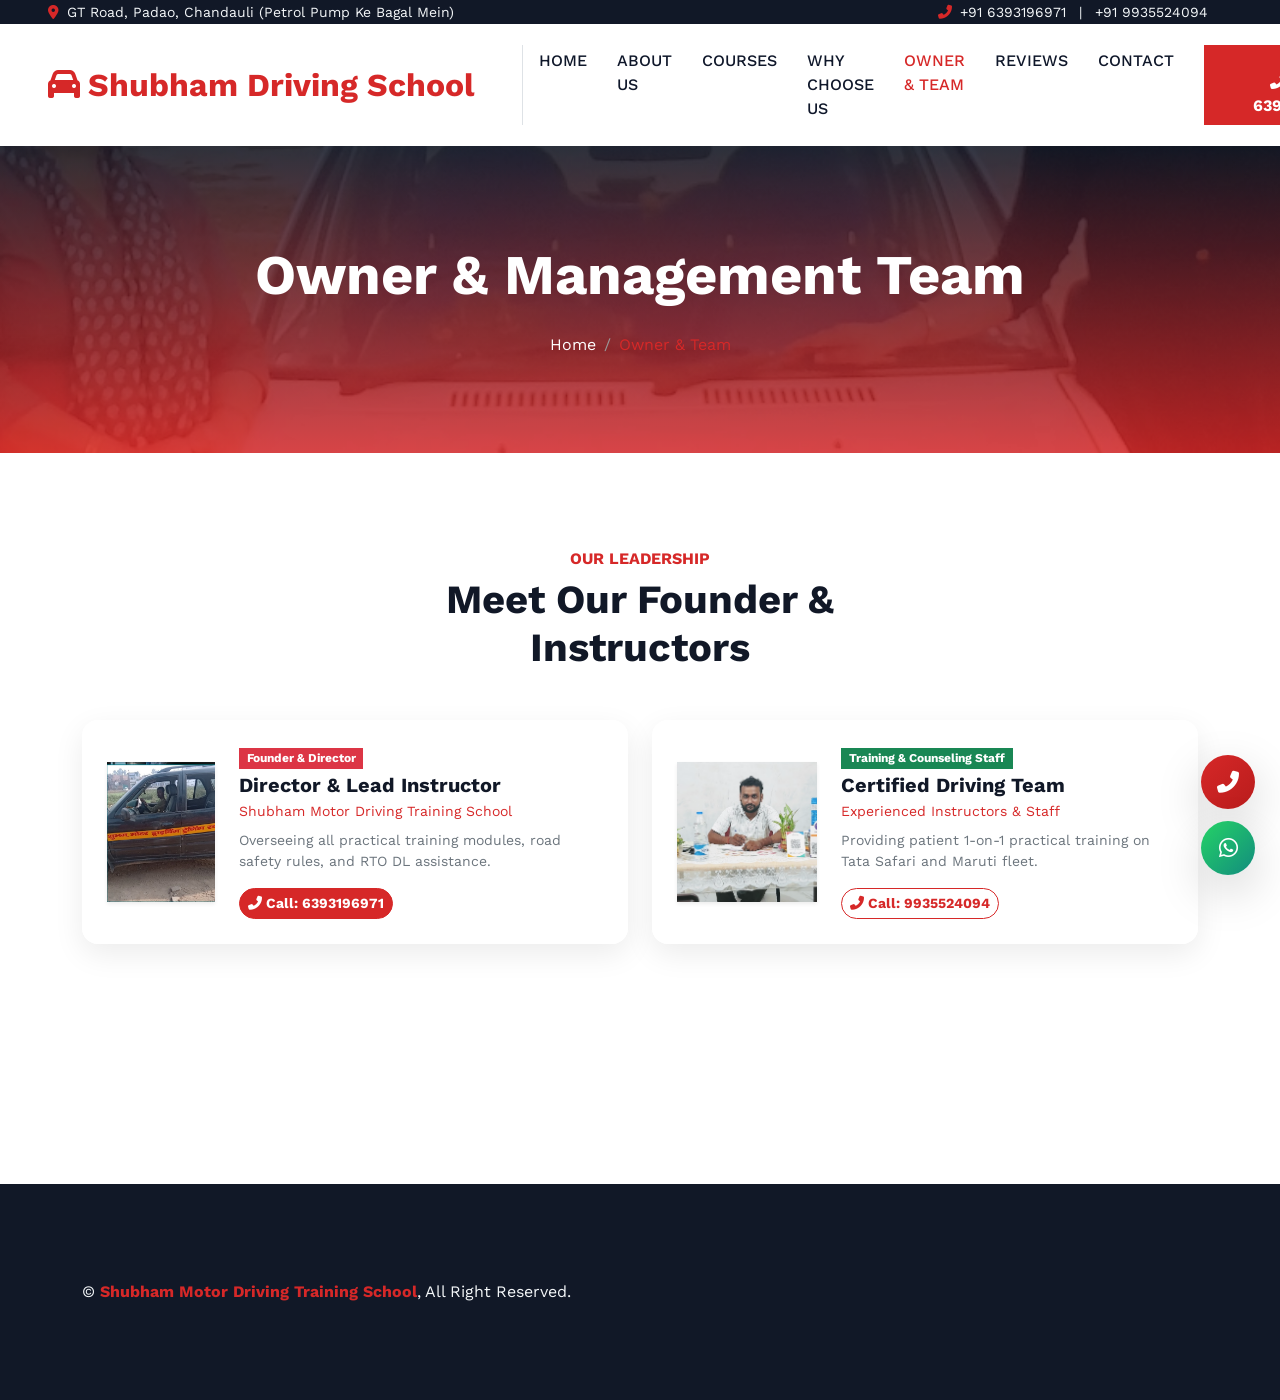
<file: team.html>
<!DOCTYPE html>
<html lang="en">

<head>
    <meta charset="utf-8">
    <title>Owner & Team | Shubham Motor Driving Training School | Chandauli</title>
    <meta content="width=device-width, initial-scale=1.0" name="viewport">
    <meta content="Driving Instructors Chandauli, Owner Shubham Driving School, Professional Driving Trainer Padao" name="keywords">
    <meta content="Meet the owner, founder, and certified driving instructors at Shubham Motor Driving Training School, Padao Chandauli." name="description">

    <link href="img/favicon.ico" rel="icon">
    <link rel="preconnect" href="https://fonts.googleapis.com">
    <link rel="preconnect" href="https://fonts.gstatic.com" crossorigin>
    <link href="https://fonts.googleapis.com/css2?family=Work+Sans:wght@400;500;600;700;800&display=swap" rel="stylesheet"> 

    <link href="https://cdnjs.cloudflare.com/ajax/libs/font-awesome/6.4.0/css/all.min.css" rel="stylesheet">
    <link href="https://cdn.jsdelivr.net/npm/bootstrap-icons@1.10.5/font/bootstrap-icons.css" rel="stylesheet">
    <link href="lib/animate/animate.min.css" rel="stylesheet">
    <link href="css/bootstrap.min.css" rel="stylesheet">
    <link href="css/style.css" rel="stylesheet">
</head>

<body>
    <div id="spinner" class="show bg-white position-fixed translate-middle w-100 vh-100 top-50 start-50 d-flex align-items-center justify-content-center">
        <div class="spinner-grow text-primary" role="status"></div>
    </div>

    <!-- Topbar Start -->
    <div class="container-fluid bg-dark text-light p-0">
        <div class="row gx-0 d-none d-lg-flex">
            <div class="col-lg-7 px-5 text-start">
                <div class="h-100 d-inline-flex align-items-center me-4">
                    <small class="fa fa-map-marker-alt text-primary me-2"></small>
                    <small>GT Road, Padao, Chandauli (Petrol Pump Ke Bagal Mein)</small>
                </div>
            </div>
            <div class="col-lg-5 px-5 text-end">
                <div class="h-100 d-inline-flex align-items-center me-4">
                    <small class="fa fa-phone-alt text-primary me-2"></small>
                    <small><a href="tel:+916393196971" class="text-light me-2">+91 6393196971</a> | <a href="tel:+919935524094" class="text-light ms-2">+91 9935524094</a></small>
                </div>
            </div>
        </div>
    </div>

    <!-- Navbar Start -->
    <nav class="navbar navbar-expand-lg bg-white navbar-light sticky-top p-0 shadow-sm">
        <a href="index.html" class="navbar-brand d-flex align-items-center border-end px-4 px-lg-5">
            <h2 class="m-0 text-primary fw-bold"><i class="fa fa-car text-primary me-2"></i>Shubham Driving School</h2>
        </a>
        <button type="button" class="navbar-toggler me-4" data-bs-toggle="collapse" data-bs-target="#navbarCollapse">
            <span class="navbar-toggler-icon"></span>
        </button>
        <div class="collapse navbar-collapse" id="navbarCollapse">
            <div class="navbar-nav ms-auto p-4 p-lg-0">
                <a href="index.html" class="nav-item nav-link">Home</a>
                <a href="about.html" class="nav-item nav-link">About Us</a>
                <a href="courses.html" class="nav-item nav-link">Courses</a>
                <a href="feature.html" class="nav-item nav-link">Why Choose Us</a>
                <a href="team.html" class="nav-item nav-link active">Owner & Team</a>
                <a href="testimonial.html" class="nav-item nav-link">Reviews</a>
                <a href="contact.html" class="nav-item nav-link">Contact</a>
            </div>
            <a href="tel:+916393196971" class="btn btn-primary py-4 px-lg-5 d-none d-lg-block fw-bold"><i class="fa fa-phone-alt me-2"></i>Call: 6393196971</a>
        </div>
    </nav>

    <!-- Page Header Start -->
    <div class="container-fluid page-header py-6 my-0 wow fadeIn" data-wow-delay="0.1s" style="background: linear-gradient(rgba(17, 24, 39, 0.85), rgba(214, 40, 40, 0.85)), url('img/business/hero-training-car.jpg') center center no-repeat; background-size: cover;">
        <div class="container text-center">
            <h1 class="display-4 text-white animated slideInDown mb-4 fw-bold">Owner & Management Team</h1>
            <nav aria-label="breadcrumb animated slideInDown">
                <ol class="breadcrumb justify-content-center mb-0">
                    <li class="breadcrumb-item"><a class="text-white" href="index.html">Home</a></li>
                    <li class="breadcrumb-item text-primary active" aria-current="page">Owner & Team</li>
                </ol>
            </nav>
        </div>
    </div>

    <!-- Team Section -->
    <div class="container-xxl py-6">
        <div class="container">
            <div class="text-center mx-auto mb-5 wow fadeInUp" data-wow-delay="0.1s" style="max-width: 600px;">
                <h6 class="text-primary text-uppercase mb-2 fw-bold">Our Leadership</h6>
                <h1 class="display-6 mb-4 fw-bold">Meet Our Founder & Instructors</h1>
            </div>
            
            <div class="row g-4 justify-content-center mb-5">
                <!-- Owner Profile Card 1 -->
                <div class="col-lg-6 col-md-6 wow fadeInUp" data-wow-delay="0.1s">
                    <div class="glass-card p-4 d-flex flex-column flex-sm-row align-items-center gap-4">
                        <img src="img/business/owner-desk.jpg" alt="Director at Desk" class="rounded-3 shadow-sm" style="width: 140px; height: 140px; object-fit: cover;">
                        <div>
                            <span class="badge bg-danger mb-1">Founder & Director</span>
                            <h5 class="fw-bold mb-1">Director & Lead Instructor</h5>
                            <p class="text-primary fw-semibold small mb-2">Shubham Motor Driving Training School</p>
                            <p class="text-muted small mb-3">Overseeing all practical training modules, road safety rules, and RTO DL assistance.</p>
                            <a href="tel:+916393196971" class="btn btn-sm btn-primary rounded-pill fw-bold"><i class="fa fa-phone-alt me-1"></i>Call: 6393196971</a>
                        </div>
                    </div>
                </div>

                <!-- Owner Profile Card 2 -->
                <div class="col-lg-6 col-md-6 wow fadeInUp" data-wow-delay="0.3s">
                    <div class="glass-card p-4 d-flex flex-column flex-sm-row align-items-center gap-4">
                        <img src="img/business/owner-team.png" alt="Director with Team" class="rounded-3 shadow-sm" style="width: 140px; height: 140px; object-fit: cover;">
                        <div>
                            <span class="badge bg-success mb-1">Training & Counseling Staff</span>
                            <h5 class="fw-bold mb-1">Certified Driving Team</h5>
                            <p class="text-primary fw-semibold small mb-2">Experienced Instructors & Staff</p>
                            <p class="text-muted small mb-3">Providing patient 1-on-1 practical training on Tata Safari and Maruti fleet.</p>
                            <a href="tel:+919935524094" class="btn btn-sm btn-outline-primary rounded-pill fw-bold"><i class="fa fa-phone-alt me-1"></i>Call: 9935524094</a>
                        </div>
                    </div>
                </div>
            </div>
        </div>
    </div>

    <!-- Footer Start -->
    <div class="container-fluid bg-dark text-light footer my-6 mb-0 py-6">
        <div class="container text-center text-md-start">
            &copy; <a href="index.html" class="fw-bold">Shubham Motor Driving Training School</a>, All Right Reserved.
        </div>
    </div>

    <!-- Floating Actions -->
    <div class="floating-actions d-flex flex-column">
        <a href="tel:+916393196971" class="float-btn float-call shadow-lg"><i class="fa fa-phone-alt"></i></a>
        <a href="https://wa.me/916393196971" target="_blank" class="float-btn float-wa shadow-lg"><i class="fab fa-whatsapp"></i></a>
    </div>

    <script src="https://code.jquery.com/jquery-3.4.1.min.js"></script>
    <script src="https://cdn.jsdelivr.net/npm/bootstrap@5.0.0/dist/js/bootstrap.bundle.min.js"></script>
    <script src="lib/wow/wow.min.js"></script>
    <script src="js/main.js"></script>

    <!-- Mobile Bottom Quick Action Bar -->
    <div class="mobile-bottom-bar">
        <a href="tel:+916393196971" class="nav-call">
            <i class="fa fa-phone-alt"></i> Call Now
        </a>
        <a href="https://wa.me/916393196971?text=Hello%20Shubham%20Motor%20Driving%20School%2C%20I%20want%20information%20about%20driving%20courses" target="_blank" class="nav-wa">
            <i class="fab fa-whatsapp"></i> WhatsApp
        </a>
        <a href="https://www.google.com/maps/dir//''/data=!4m7!4m6!1m1!4e2!1m2!1m1!1s0x398e31bcfa79143b:0x7832112aa88641b2!3e0" target="_blank" class="nav-map">
            <i class="fa fa-directions"></i> Directions
        </a>
    </div>

</body>

</html>
</file>
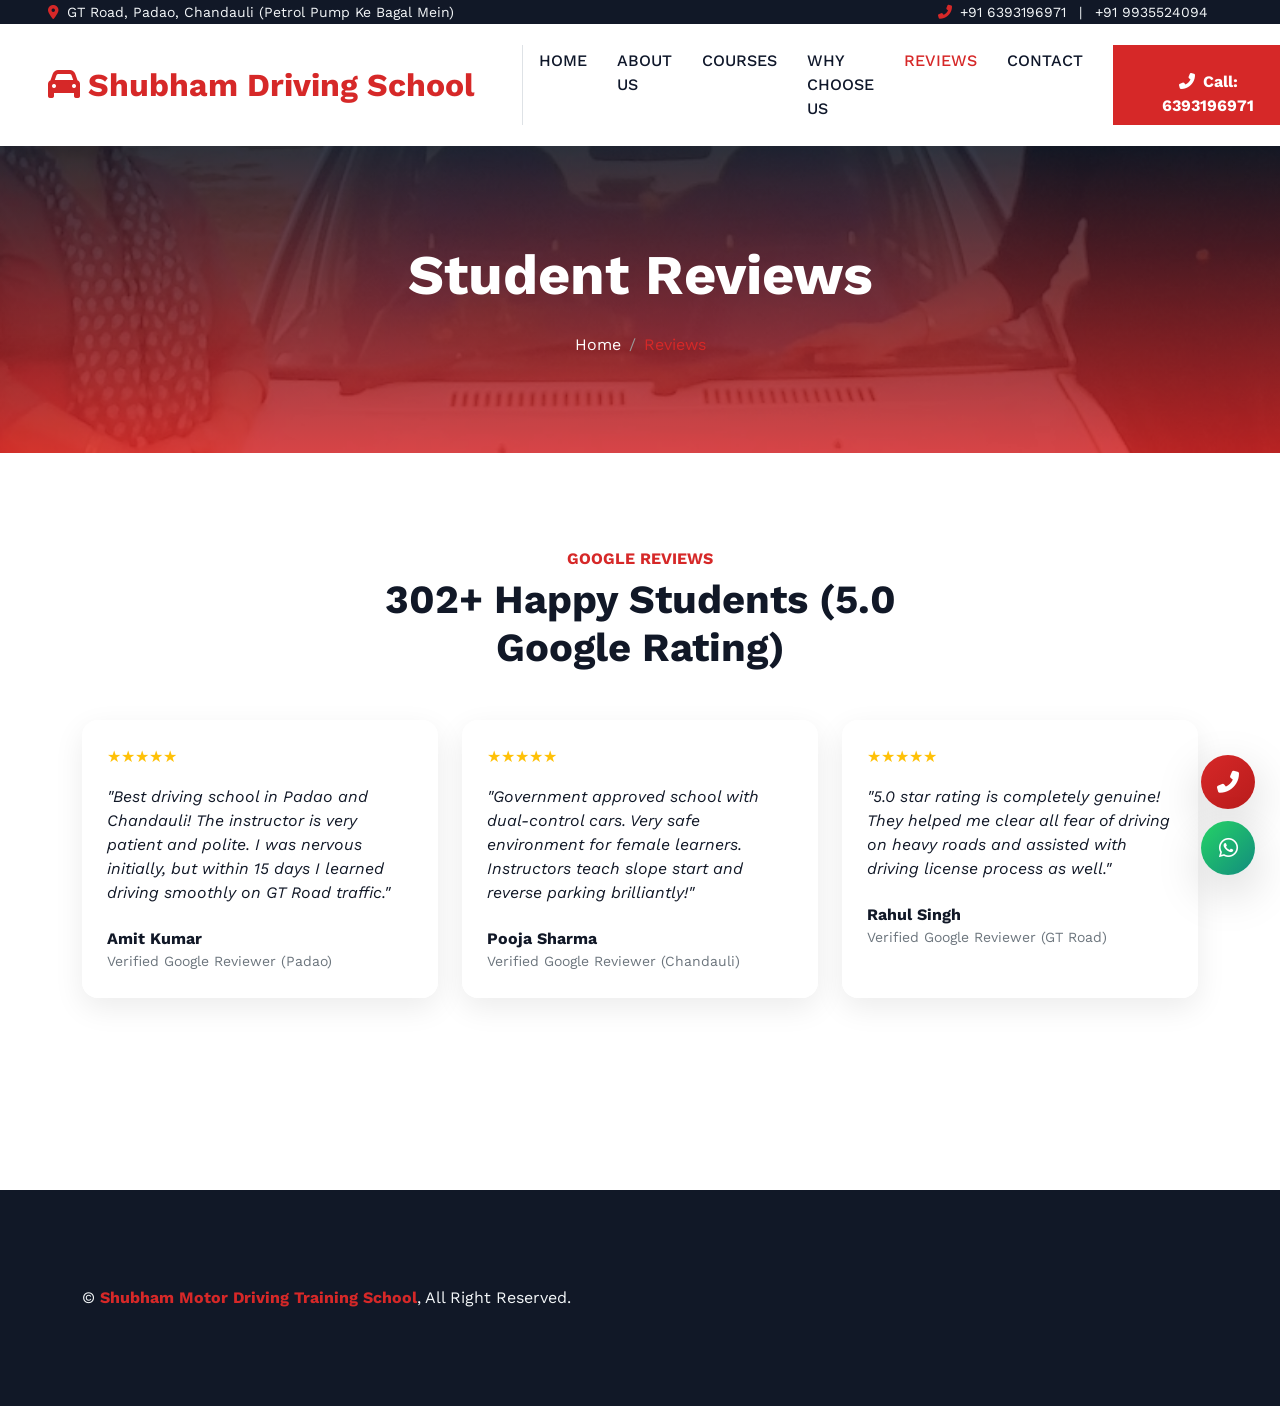
<file: testimonial.html>
<!DOCTYPE html>
<html lang="en">

<head>
    <meta charset="utf-8">
    <title>Student Reviews & Testimonials | Shubham Motor Driving Training School</title>
    <meta content="width=device-width, initial-scale=1.0" name="viewport">
    <meta content="Google Reviews Shubham Driving School, Testimonials Driving Classes Chandauli" name="keywords">
    <meta content="Read 5-star Google reviews and student testimonials for Shubham Motor Driving Training School in Chandauli." name="description">

    <link href="img/favicon.ico" rel="icon">
    <link rel="preconnect" href="https://fonts.googleapis.com">
    <link rel="preconnect" href="https://fonts.gstatic.com" crossorigin>
    <link href="https://fonts.googleapis.com/css2?family=Work+Sans:wght@400;500;600;700;800&display=swap" rel="stylesheet"> 

    <link href="https://cdnjs.cloudflare.com/ajax/libs/font-awesome/6.4.0/css/all.min.css" rel="stylesheet">
    <link href="https://cdn.jsdelivr.net/npm/bootstrap-icons@1.10.5/font/bootstrap-icons.css" rel="stylesheet">
    <link href="lib/animate/animate.min.css" rel="stylesheet">
    <link href="css/bootstrap.min.css" rel="stylesheet">
    <link href="css/style.css" rel="stylesheet">
</head>

<body>
    <div id="spinner" class="show bg-white position-fixed translate-middle w-100 vh-100 top-50 start-50 d-flex align-items-center justify-content-center">
        <div class="spinner-grow text-primary" role="status"></div>
    </div>

    <!-- Topbar Start -->
    <div class="container-fluid bg-dark text-light p-0">
        <div class="row gx-0 d-none d-lg-flex">
            <div class="col-lg-7 px-5 text-start">
                <div class="h-100 d-inline-flex align-items-center me-4">
                    <small class="fa fa-map-marker-alt text-primary me-2"></small>
                    <small>GT Road, Padao, Chandauli (Petrol Pump Ke Bagal Mein)</small>
                </div>
            </div>
            <div class="col-lg-5 px-5 text-end">
                <div class="h-100 d-inline-flex align-items-center me-4">
                    <small class="fa fa-phone-alt text-primary me-2"></small>
                    <small><a href="tel:+916393196971" class="text-light me-2">+91 6393196971</a> | <a href="tel:+919935524094" class="text-light ms-2">+91 9935524094</a></small>
                </div>
            </div>
        </div>
    </div>

    <!-- Navbar Start -->
    <nav class="navbar navbar-expand-lg bg-white navbar-light sticky-top p-0 shadow-sm">
        <a href="index.html" class="navbar-brand d-flex align-items-center border-end px-4 px-lg-5">
            <h2 class="m-0 text-primary fw-bold"><i class="fa fa-car text-primary me-2"></i>Shubham Driving School</h2>
        </a>
        <button type="button" class="navbar-toggler me-4" data-bs-toggle="collapse" data-bs-target="#navbarCollapse">
            <span class="navbar-toggler-icon"></span>
        </button>
        <div class="collapse navbar-collapse" id="navbarCollapse">
            <div class="navbar-nav ms-auto p-4 p-lg-0">
                <a href="index.html" class="nav-item nav-link">Home</a>
                <a href="about.html" class="nav-item nav-link">About Us</a>
                <a href="courses.html" class="nav-item nav-link">Courses</a>
                <a href="feature.html" class="nav-item nav-link">Why Choose Us</a>
                <a href="testimonial.html" class="nav-item nav-link active">Reviews</a>
                <a href="contact.html" class="nav-item nav-link">Contact</a>
            </div>
            <a href="tel:+916393196971" class="btn btn-primary py-4 px-lg-5 d-none d-lg-block fw-bold"><i class="fa fa-phone-alt me-2"></i>Call: 6393196971</a>
        </div>
    </nav>

    <!-- Page Header Start -->
    <div class="container-fluid page-header py-6 my-0 wow fadeIn" data-wow-delay="0.1s" style="background: linear-gradient(rgba(17, 24, 39, 0.85), rgba(214, 40, 40, 0.85)), url('img/business/hero-training-car.jpg') center center no-repeat; background-size: cover;">
        <div class="container text-center">
            <h1 class="display-4 text-white animated slideInDown mb-4 fw-bold">Student Reviews</h1>
            <nav aria-label="breadcrumb animated slideInDown">
                <ol class="breadcrumb justify-content-center mb-0">
                    <li class="breadcrumb-item"><a class="text-white" href="index.html">Home</a></li>
                    <li class="breadcrumb-item text-primary active" aria-current="page">Reviews</li>
                </ol>
            </nav>
        </div>
    </div>

    <!-- Reviews Section -->
    <div class="container-xxl py-6">
        <div class="container">
            <div class="text-center mx-auto mb-5 wow fadeInUp" data-wow-delay="0.1s" style="max-width: 600px;">
                <h6 class="text-primary text-uppercase mb-2 fw-bold">Google Reviews</h6>
                <h1 class="display-6 mb-4 fw-bold">302+ Happy Students (5.0 Google Rating)</h1>
            </div>
            <div class="row g-4 justify-content-center">
                <div class="col-lg-4 col-md-6 wow fadeInUp" data-wow-delay="0.1s">
                    <div class="glass-card p-4 h-100">
                        <div class="stars text-warning mb-3">★★★★★</div>
                        <p class="fst-italic text-dark mb-4">"Best driving school in Padao and Chandauli! The instructor is very patient and polite. I was nervous initially, but within 15 days I learned driving smoothly on GT Road traffic."</p>
                        <h6 class="fw-bold mb-0">Amit Kumar</h6>
                        <small class="text-muted">Verified Google Reviewer (Padao)</small>
                    </div>
                </div>
                <div class="col-lg-4 col-md-6 wow fadeInUp" data-wow-delay="0.3s">
                    <div class="glass-card p-4 h-100">
                        <div class="stars text-warning mb-3">★★★★★</div>
                        <p class="fst-italic text-dark mb-4">"Government approved school with dual-control cars. Very safe environment for female learners. Instructors teach slope start and reverse parking brilliantly!"</p>
                        <h6 class="fw-bold mb-0">Pooja Sharma</h6>
                        <small class="text-muted">Verified Google Reviewer (Chandauli)</small>
                    </div>
                </div>
                <div class="col-lg-4 col-md-6 wow fadeInUp" data-wow-delay="0.5s">
                    <div class="glass-card p-4 h-100">
                        <div class="stars text-warning mb-3">★★★★★</div>
                        <p class="fst-italic text-dark mb-4">"5.0 star rating is completely genuine! They helped me clear all fear of driving on heavy roads and assisted with driving license process as well."</p>
                        <h6 class="fw-bold mb-0">Rahul Singh</h6>
                        <small class="text-muted">Verified Google Reviewer (GT Road)</small>
                    </div>
                </div>
            </div>
        </div>
    </div>

    <!-- Footer Start -->
    <div class="container-fluid bg-dark text-light footer my-6 mb-0 py-6">
        <div class="container text-center text-md-start">
            &copy; <a href="index.html" class="fw-bold">Shubham Motor Driving Training School</a>, All Right Reserved.
        </div>
    </div>

    <!-- Floating Actions -->
    <div class="floating-actions d-flex flex-column">
        <a href="tel:+916393196971" class="float-btn float-call shadow-lg"><i class="fa fa-phone-alt"></i></a>
        <a href="https://wa.me/916393196971" target="_blank" class="float-btn float-wa shadow-lg"><i class="fab fa-whatsapp"></i></a>
    </div>

    <script src="https://code.jquery.com/jquery-3.4.1.min.js"></script>
    <script src="https://cdn.jsdelivr.net/npm/bootstrap@5.0.0/dist/js/bootstrap.bundle.min.js"></script>
    <script src="lib/wow/wow.min.js"></script>
    <script src="js/main.js"></script>

    <!-- Mobile Bottom Quick Action Bar -->
    <div class="mobile-bottom-bar">
        <a href="tel:+916393196971" class="nav-call">
            <i class="fa fa-phone-alt"></i> Call Now
        </a>
        <a href="https://wa.me/916393196971?text=Hello%20Shubham%20Motor%20Driving%20School%2C%20I%20want%20information%20about%20driving%20courses" target="_blank" class="nav-wa">
            <i class="fab fa-whatsapp"></i> WhatsApp
        </a>
        <a href="https://www.google.com/maps/dir//''/data=!4m7!4m6!1m1!4e2!1m2!1m1!1s0x398e31bcfa79143b:0x7832112aa88641b2!3e0" target="_blank" class="nav-map">
            <i class="fa fa-directions"></i> Directions
        </a>
    </div>

</body>

</html>
</file>
<file: css/style.css>
/********** Template CSS **********/
:root {
    --primary: #d62828;
    --secondary: #757575;
    --light: #F3F6F8;
    --dark: #111827;
}

.py-6 {
    padding-top: 6rem;
    padding-bottom: 6rem;
}

.my-6 {
    margin-top: 6rem;
    margin-bottom: 6rem;
}

.back-to-top {
    position: fixed;
    display: none;
    right: 30px;
    bottom: 30px;
    z-index: 99;
}


/*** Spinner ***/
#spinner {
    opacity: 0;
    visibility: hidden;
    transition: opacity .5s ease-out, visibility 0s linear .5s;
    z-index: 99999;
}

#spinner.show {
    transition: opacity .5s ease-out, visibility 0s linear 0s;
    visibility: visible;
    opacity: 1;
}


/*** Button ***/
.btn {
    font-weight: 500;
    transition: .5s;
}

.btn.btn-primary,
.btn.btn-outline-primary:hover {
    color: #FFFFFF;
}

.btn-square {
    width: 38px;
    height: 38px;
}

.btn-sm-square {
    width: 32px;
    height: 32px;
}

.btn-lg-square {
    width: 48px;
    height: 48px;
}

.btn-square,
.btn-sm-square,
.btn-lg-square {
    padding: 0;
    display: flex;
    align-items: center;
    justify-content: center;
    font-weight: normal;
}


/*** Navbar ***/
.navbar.sticky-top {
    top: -100px;
    transition: .5s;
}

.navbar .navbar-brand,
.navbar a.btn {
    height: 80px
}

.navbar .navbar-nav .nav-link {
    margin-right: 30px;
    padding: 25px 0;
    color: var(--dark);
    font-weight: 500;
    text-transform: uppercase;
    outline: none;
}

.navbar .navbar-nav .nav-link:hover,
.navbar .navbar-nav .nav-link.active {
    color: var(--primary);
}

.navbar .dropdown-toggle::after {
    border: none;
    content: "\f107";
    font-family: "Font Awesome 5 Free";
    font-weight: 900;
    vertical-align: middle;
    margin-left: 8px;
}

@media (max-width: 991.98px) {
    .navbar .navbar-nav .nav-link  {
        margin-right: 0;
        padding: 10px 0;
    }

    .navbar .navbar-nav {
        border-top: 1px solid #EEEEEE;
    }
}

@media (min-width: 992px) {
    .navbar .nav-item .dropdown-menu {
        display: block;
        border: none;
        margin-top: 0;
        top: 150%;
        opacity: 0;
        visibility: hidden;
        transition: .5s;
    }

    .navbar .nav-item:hover .dropdown-menu {
        top: 100%;
        visibility: visible;
        transition: .5s;
        opacity: 1;
    }
}


/*** Header Carousel ***/
#header-carousel .carousel-item {
    height: 480px;
    max-height: 480px;
    overflow: hidden;
    position: relative;
    background-color: #0f172a;
}

#header-carousel .carousel-item img {
    width: 100%;
    height: 100%;
    object-fit: cover;
    object-position: center 30%;
    filter: brightness(0.92);
}

.carousel-caption {
    top: 0;
    left: 0;
    right: 0;
    bottom: 0;
    display: flex;
    align-items: center;
    justify-content: center;
    text-align: center;
    background: linear-gradient(180deg, rgba(15, 23, 42, 0.65) 0%, rgba(15, 23, 42, 0.45) 50%, rgba(15, 23, 42, 0.75) 100%);
    z-index: 1;
    padding: 20px;
}

.carousel-control-prev,
.carousel-control-next {
    width: 8%;
}

.carousel-control-prev-icon,
.carousel-control-next-icon {
    width: 2.8rem;
    height: 2.8rem;
    background-color: var(--primary);
    border: 6px solid var(--primary);
    border-radius: 50%;
}

@media (max-width: 768px) {
    #header-carousel .carousel-item {
        height: 380px;
        max-height: 380px;
    }
}


.page-header {
    background: linear-gradient(rgba(0, 0, 0, .75), rgba(0, 0, 0, .75)), url(../img/carousel-1.jpg) center center no-repeat;
    background-size: cover;
}

.breadcrumb-item+.breadcrumb-item::before {
    color: #999999;
}


/*** Facts ***/
@media (min-width: 991.98px) {
    .facts {
        position: relative;
        margin-top: -75px;
        z-index: 1;
    }
}


/*** Courses ***/
.courses {
    min-height: 100vh;
    background: linear-gradient(rgba(255, 255, 255, .9), rgba(255, 255, 255, .9)), url(../img/carousel-1.jpg) center center no-repeat;
    background-attachment: fixed;
    background-size: cover;
}

.courses-item .courses-overlay {
    position: absolute;
    width: 100%;
    height: 0;
    top: 0;
    left: 0;
    display: flex;
    align-items: center;
    justify-content: center;
    background: rgba(0, 0, 0, .5);
    overflow: hidden;
    opacity: 0;
    transition: .5s;
}

.courses-item:hover .courses-overlay {
    height: 100%;
    opacity: 1;
}


/*** Team ***/
.team-items {
    margin: -.75rem;
}

.team-item {
    padding: .75rem;
}

.team-item::after {
    position: absolute;
    content: "";
    width: 100%;
    height: 0;
    top: 0;
    left: 0;
    background: #FFFFFF;
    transition: .5s;
    z-index: -1;
}

.team-item:hover::after {
    height: 100%;
    background: var(--primary);
}

.team-item .team-social {
    position: absolute;
    width: 100%;
    height: 0;
    top: 0;
    left: 0;
    display: flex;
    align-items: center;
    justify-content: center;
    background: rgba(0, 0, 0, .75);
    overflow: hidden;
    opacity: 0;
    transition: .5s;
}

.team-item:hover .team-social {
    height: 100%;
    opacity: 1;
}


/*** Testimonial ***/
.testimonial-carousel .owl-dots {
    height: 40px;
    margin-top: 25px;
    display: flex;
    align-items: center;
    justify-content: center;
}

.testimonial-carousel .owl-dot {
    position: relative;
    display: inline-block;
    margin: 0 5px;
    width: 20px;
    height: 20px;
    background: transparent;
    border: 2px solid var(--primary);
    transition: .5s;
}

.testimonial-carousel .owl-dot.active {
    width: 40px;
    height: 40px;
    background: var(--primary);
}

.testimonial-carousel .owl-item img {
    width: 150px;
    height: 150px;
}


/*** Footer ***/
.footer .btn.btn-link {
    display: block;
    margin-bottom: 5px;
    padding: 0;
    text-align: left;
    color: var(--light);
    font-weight: normal;
    text-transform: capitalize;
    transition: .3s;
}

.footer .btn.btn-link::before {
    position: relative;
    content: "\f105";
    font-family: "Font Awesome 5 Free";
    font-weight: 900;
    color: var(--light);
    margin-right: 10px;
}

.footer .btn.btn-link:hover {
    color: var(--primary);
    letter-spacing: 1px;
    box-shadow: none;
}

.copyright {
    background: #0b1320;
}

.copyright a {
    color: var(--primary);
}

.copyright a:hover {
    color: var(--light);
}

/********** Custom Luxury Driving School Theme Extensions **********/
:root {
    --primary: #d62828;
    --secondary: #111827;
    --accent: #facc15;
    --light: #f8fafc;
    --dark: #0f172a;
}

body {
    font-family: 'Work Sans', sans-serif;
    color: #334155;
    background-color: #ffffff;
    overflow-x: hidden;
}

/* Glassmorphism Cards & Soft Shadows */
.glass-card {
    background: rgba(255, 255, 255, 0.85);
    backdrop-filter: blur(12px);
    -webkit-backdrop-filter: blur(12px);
    border: 1px solid rgba(255, 255, 255, 0.4);
    box-shadow: 0 10px 30px rgba(0, 0, 0, 0.08);
    border-radius: 16px;
    transition: all 0.4s ease;
}

.glass-card:hover {
    transform: translateY(-6px);
    box-shadow: 0 20px 40px rgba(214, 40, 40, 0.15);
}

.shadow-luxury {
    box-shadow: 0 15px 35px rgba(17, 24, 39, 0.1) !important;
}

/* Government Approved Badge */
.govt-badge {
    background: linear-gradient(135deg, #d62828 0%, #b91c1c 100%);
    color: #ffffff;
    font-weight: 700;
    padding: 8px 18px;
    border-radius: 50px;
    display: inline-flex;
    align-items: center;
    gap: 8px;
    box-shadow: 0 4px 15px rgba(214, 40, 40, 0.3);
    border: 1px solid rgba(250, 204, 21, 0.4);
}

.govt-badge i {
    color: #facc15;
}

/* Rating Badge */
.rating-badge {
    background: #ffffff;
    color: #111827;
    border: 1px solid #e2e8f0;
    padding: 6px 16px;
    border-radius: 50px;
    font-weight: 700;
    display: inline-flex;
    align-items: center;
    gap: 6px;
    box-shadow: 0 4px 12px rgba(0, 0, 0, 0.06);
}

.rating-badge .stars {
    color: #facc15;
}

/* Hero Carousel Overlay & Styling */
.hero-header {
    background: linear-gradient(135deg, rgba(17, 24, 39, 0.92) 0%, rgba(214, 40, 40, 0.85) 100%);
}

.btn-accent {
    background-color: #facc15;
    color: #111827;
    font-weight: 700;
    border: none;
}

.btn-accent:hover {
    background-color: #eab308;
    color: #111827;
    transform: translateY(-2px);
    box-shadow: 0 8px 20px rgba(250, 204, 21, 0.4);
}

.btn-whatsapp {
    background-color: #25d366;
    color: #ffffff;
    font-weight: 600;
    border: none;
}

.btn-whatsapp:hover {
    background-color: #128c7e;
    color: #ffffff;
    box-shadow: 0 8px 20px rgba(37, 211, 102, 0.35);
}

/* Vehicle Showcase Card */
.vehicle-card {
    border-radius: 16px;
    overflow: hidden;
    background: #ffffff;
    border: 1px solid #f1f5f9;
    box-shadow: 0 10px 25px rgba(0, 0, 0, 0.05);
    transition: all 0.4s cubic-bezier(0.165, 0.84, 0.44, 1);
}

.vehicle-card:hover {
    transform: translateY(-8px);
    box-shadow: 0 20px 40px rgba(0, 0, 0, 0.12);
}

.vehicle-card img {
    height: 250px;
    object-fit: cover;
    width: 100%;
    transition: transform 0.6s ease;
}

.vehicle-card:hover img {
    transform: scale(1.05);
}

/* Floating Contact Action Buttons for Mobile & Quick Booking */
.floating-actions {
    position: fixed;
    bottom: 25px;
    right: 25px;
    z-index: 9999;
    display: flex;
    flex-direction: column;
    gap: 12px;
}

.float-btn {
    width: 54px;
    height: 54px;
    border-radius: 50%;
    display: flex;
    align-items: center;
    justify-content: center;
    color: #ffffff;
    font-size: 22px;
    box-shadow: 0 10px 25px rgba(0, 0, 0, 0.25);
    transition: all 0.3s ease;
    text-decoration: none;
}

.float-btn:hover {
    transform: scale(1.12);
    color: #ffffff;
}

.float-call {
    background: linear-gradient(135deg, #d62828 0%, #b91c1c 100%);
}

.float-wa {
    background: linear-gradient(135deg, #25d366 0%, #128c7e 100%);
}

/* Step Card Styling */
.process-step {
    position: relative;
    padding: 30px 20px;
    background: #ffffff;
    border-radius: 16px;
    border-top: 4px solid var(--primary);
    box-shadow: 0 10px 30px rgba(0,0,0,0.06);
    transition: all 0.3s ease;
}

.process-step:hover {
    transform: translateY(-5px);
    box-shadow: 0 15px 35px rgba(214, 40, 40, 0.12);
}

.process-step .step-number {
    width: 45px;
    height: 45px;
    background: var(--primary);
    color: #ffffff;
    font-weight: 700;
    font-size: 20px;
    border-radius: 50%;
    display: flex;
    align-items: center;
    justify-content: center;
    margin: 0 auto 20px auto;
    box-shadow: 0 4px 12px rgba(214, 40, 40, 0.3);
}

/* FAQ Accordion Styling */
.custom-accordion .accordion-button {
    font-weight: 600;
    color: var(--secondary);
    background-color: #ffffff;
    padding: 20px 24px;
    border-radius: 12px !important;
    box-shadow: 0 4px 15px rgba(0,0,0,0.03);
}

.custom-accordion .accordion-button:not(.collapsed) {
    color: var(--primary);
    background-color: #fef2f2;
    box-shadow: none;
}

.custom-accordion .accordion-item {
    border: 1px solid #e2e8f0;
    border-radius: 12px;
    margin-bottom: 14px;
    overflow: hidden;
}

/* Hindi Subtitles */
.hindi-subtitle {
    font-size: 0.95rem;
    color: #64748b;
    font-weight: 500;
}


/********** Comprehensive Mobile First Responsive Rules (< 768px & < 576px) **********/
@media (max-width: 991.98px) {
    .navbar .navbar-nav {
        padding: 15px !important;
        background: #ffffff;
        border-radius: 0 0 16px 16px;
        box-shadow: 0 10px 30px rgba(0,0,0,0.1);
    }

    .navbar .navbar-nav .nav-link {
        padding: 12px 15px !important;
        font-size: 1rem;
        border-bottom: 1px solid #f1f5f9;
    }
}

@media (max-width: 768px) {
    .py-6 {
        padding-top: 2.8rem !important;
        padding-bottom: 2.8rem !important;
    }
    
    .my-6 {
        margin-top: 2.5rem !important;
        margin-bottom: 2.5rem !important;
    }

    #header-carousel .carousel-item {
        height: 380px !important;
        max-height: 380px !important;
    }

    .carousel-caption {
        padding: 15px 12px !important;
    }

    .display-3 {
        font-size: 1.65rem !important;
        line-height: 1.25 !important;
        margin-bottom: 8px !important;
    }

    .display-4 {
        font-size: 1.55rem !important;
    }

    .display-6 {
        font-size: 1.4rem !important;
    }

    .govt-badge {
        font-size: 0.78rem !important;
        padding: 5px 12px !important;
        margin-bottom: 8px !important;
    }

    .rating-badge {
        font-size: 0.8rem !important;
        padding: 4px 12px !important;
    }

    .carousel-caption p.fs-4 {
        font-size: 0.92rem !important;
        margin-bottom: 12px !important;
        line-height: 1.4 !important;
    }

    .vehicle-card img {
        height: 200px !important;
    }

    .glass-card {
        padding: 20px 16px !important;
        border-radius: 14px !important;
    }

    .process-step {
        padding: 20px 15px !important;
    }

    .navbar-brand h2 {
        font-size: 1.2rem !important;
    }

    .floating-actions {
        bottom: 75px;
        right: 15px;
        gap: 10px;
    }

    .float-btn {
        width: 48px;
        height: 48px;
        font-size: 18px;
    }
}

@media (max-width: 576px) {
    #header-carousel .carousel-item {
        height: 360px !important;
        max-height: 360px !important;
    }

    .display-3 {
        font-size: 1.4rem !important;
    }

    .carousel-caption p.fs-4 {
        font-size: 0.85rem !important;
        display: -webkit-box;
        -webkit-line-clamp: 2;
        -webkit-box-orient: vertical;
        overflow: hidden;
    }

    .btn {
        padding: 9px 16px !important;
        font-size: 0.85rem !important;
    }

    .govt-badge {
        font-size: 0.7rem !important;
        padding: 4px 10px !important;
    }

    .rating-badge {
        font-size: 0.75rem !important;
    }

    /* Full width buttons on small mobile screens */
    .carousel-caption .d-flex {
        gap: 8px !important;
    }
}

/* Mobile Bottom Sticky Bar */
.mobile-bottom-bar {
    display: none;
}

@media (max-width: 768px) {
    .mobile-bottom-bar {
        display: flex;
        position: fixed;
        bottom: 0;
        left: 0;
        right: 0;
        height: 60px;
        background: #111827;
        z-index: 99999;
        box-shadow: 0 -4px 20px rgba(0,0,0,0.2);
        border-top: 1px solid rgba(255,255,255,0.1);
    }

    .mobile-bottom-bar a {
        flex: 1;
        display: flex;
        align-items: center;
        justify-content: center;
        gap: 6px;
        color: #ffffff;
        font-weight: 700;
        font-size: 0.88rem;
        text-decoration: none;
        padding: 8px 4px;
        transition: background 0.2s ease;
    }

    .mobile-bottom-bar a.nav-call {
        background: #d62828;
    }

    .mobile-bottom-bar a.nav-wa {
        background: #25d366;
    }

    .mobile-bottom-bar a.nav-map {
        background: #1e293b;
    }
}
</file>
